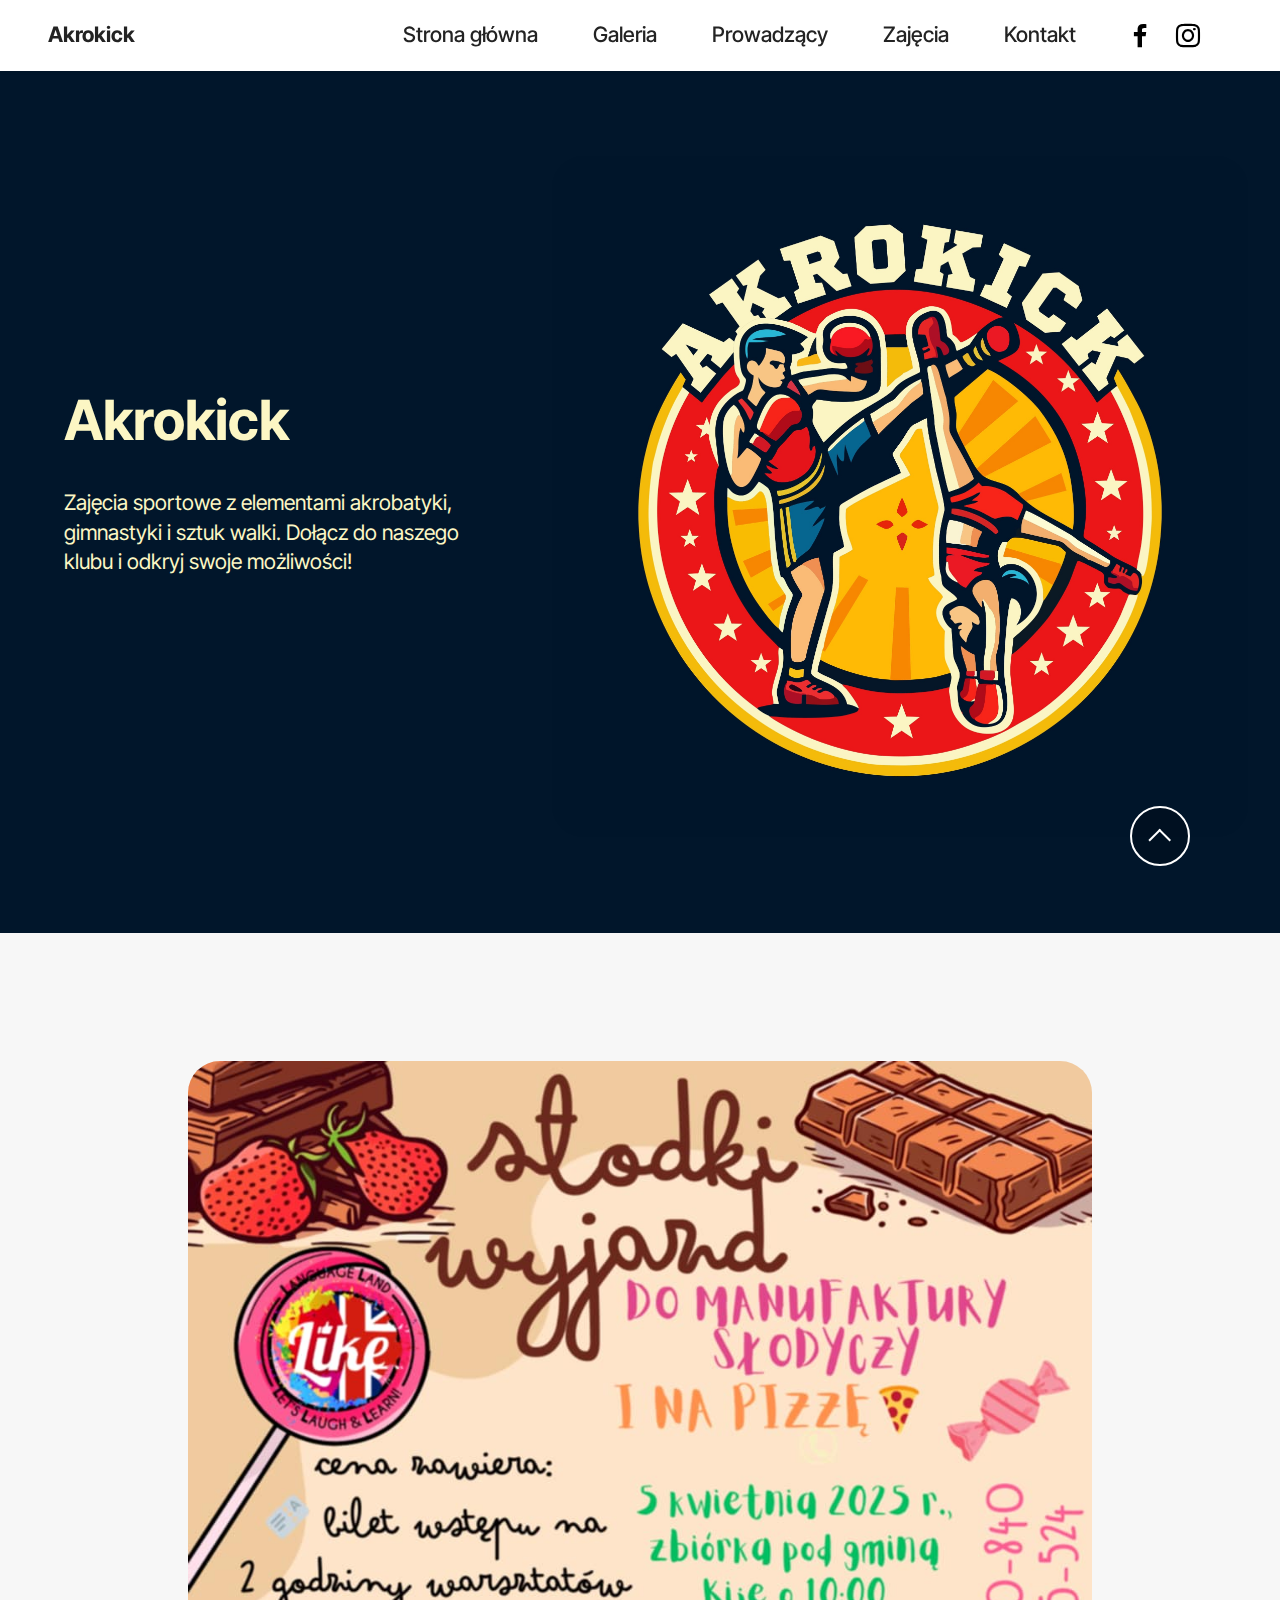
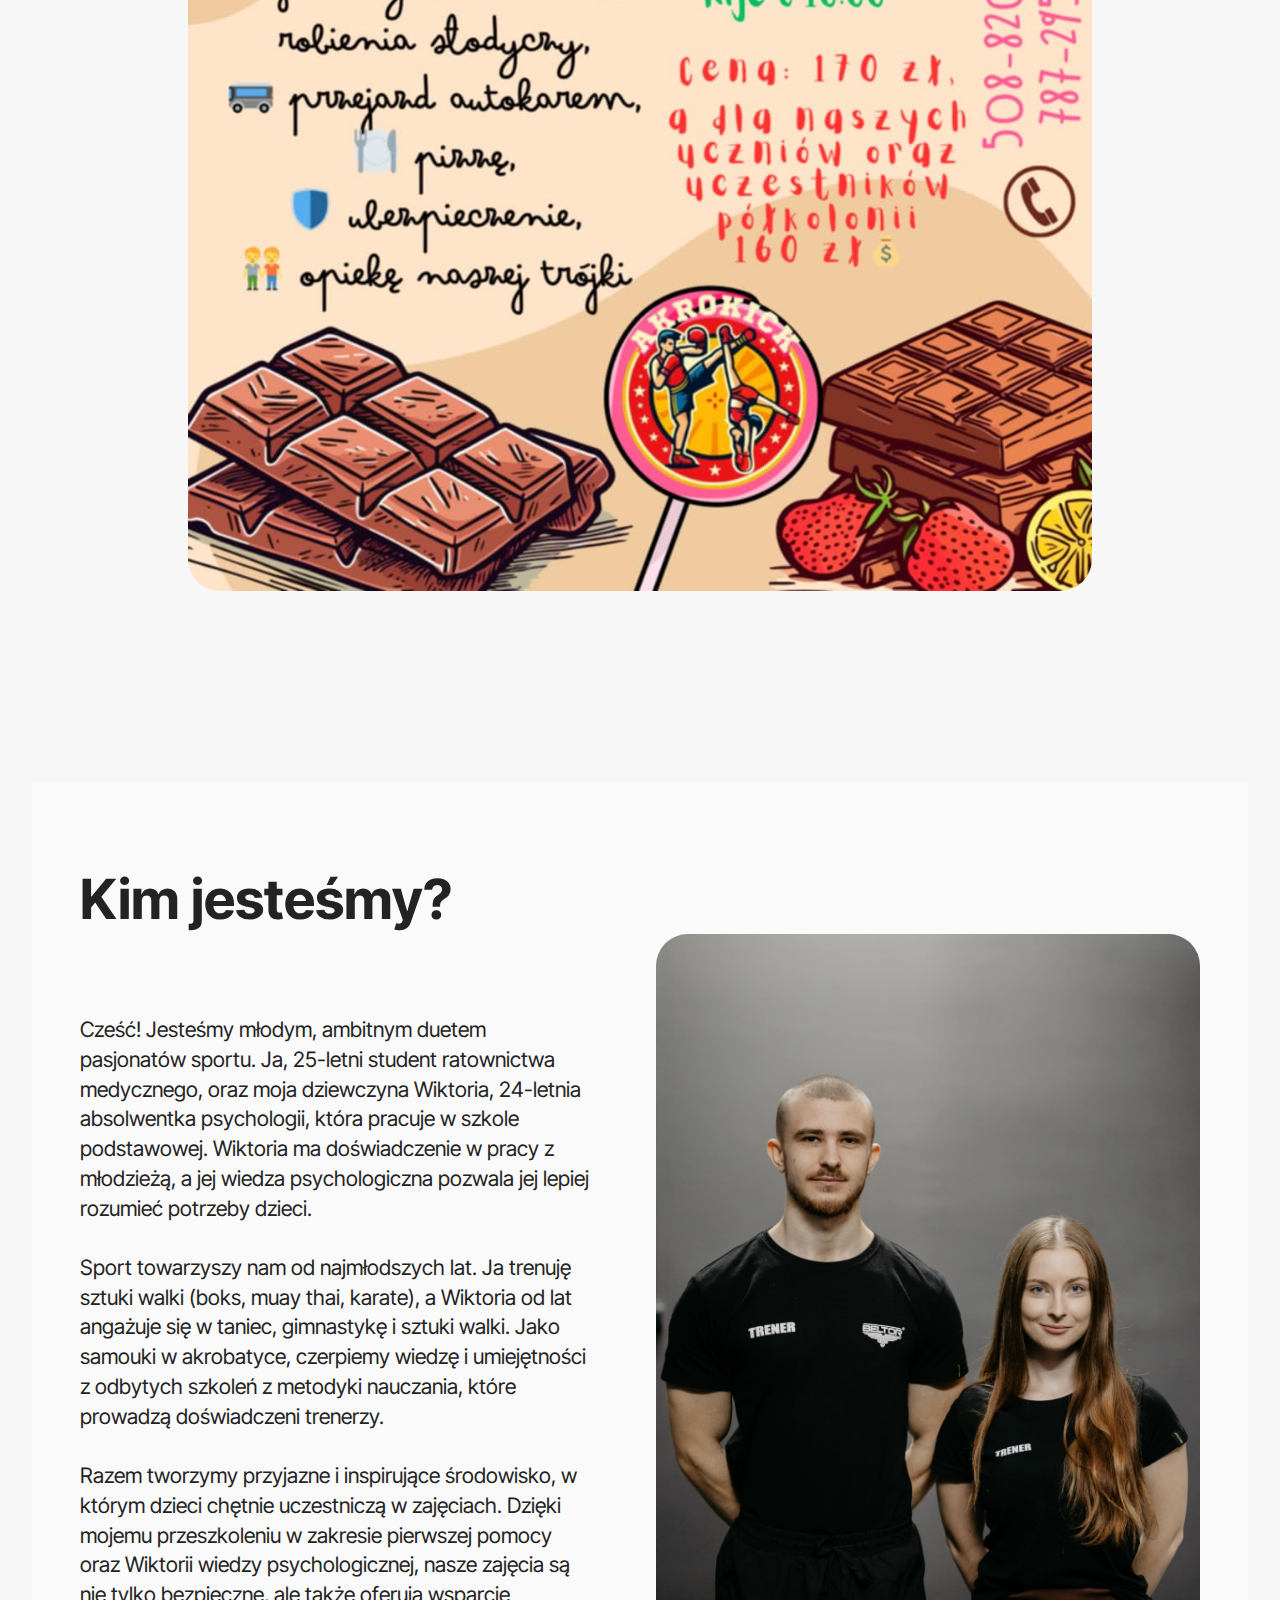
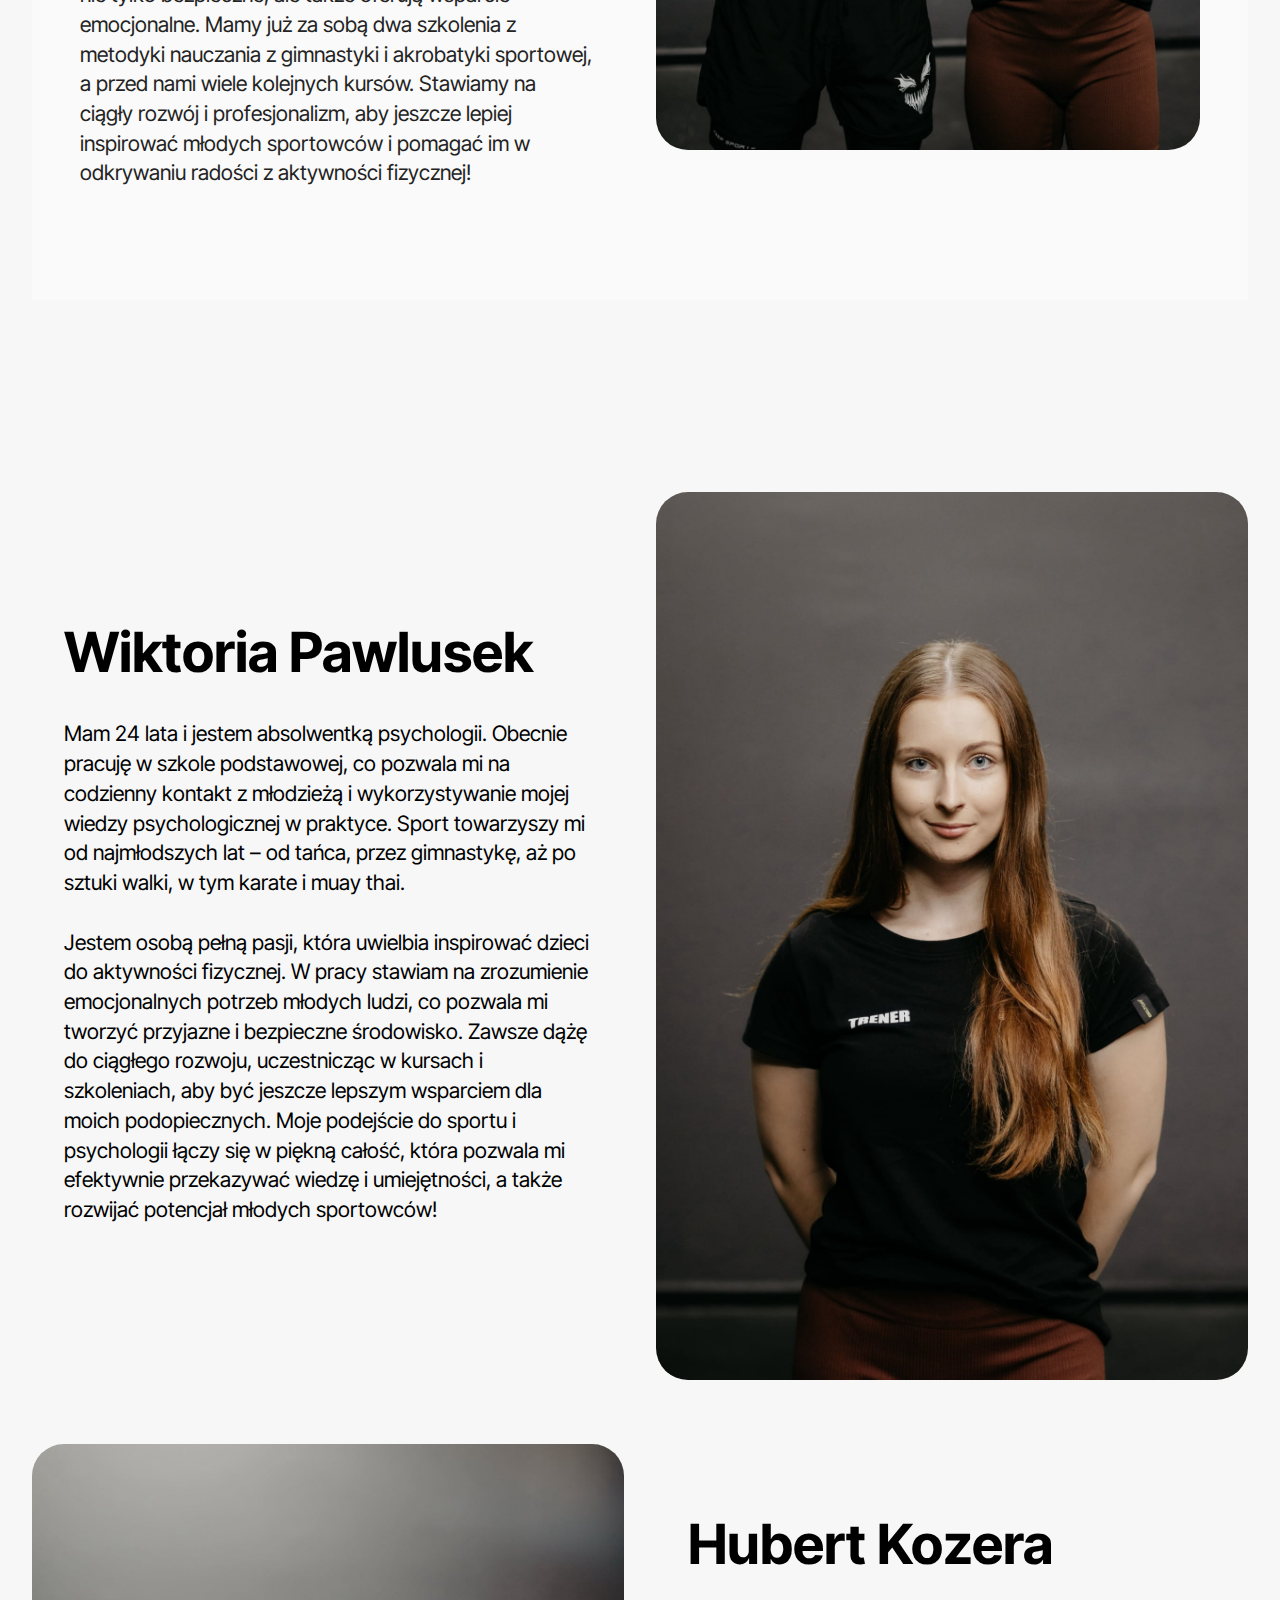
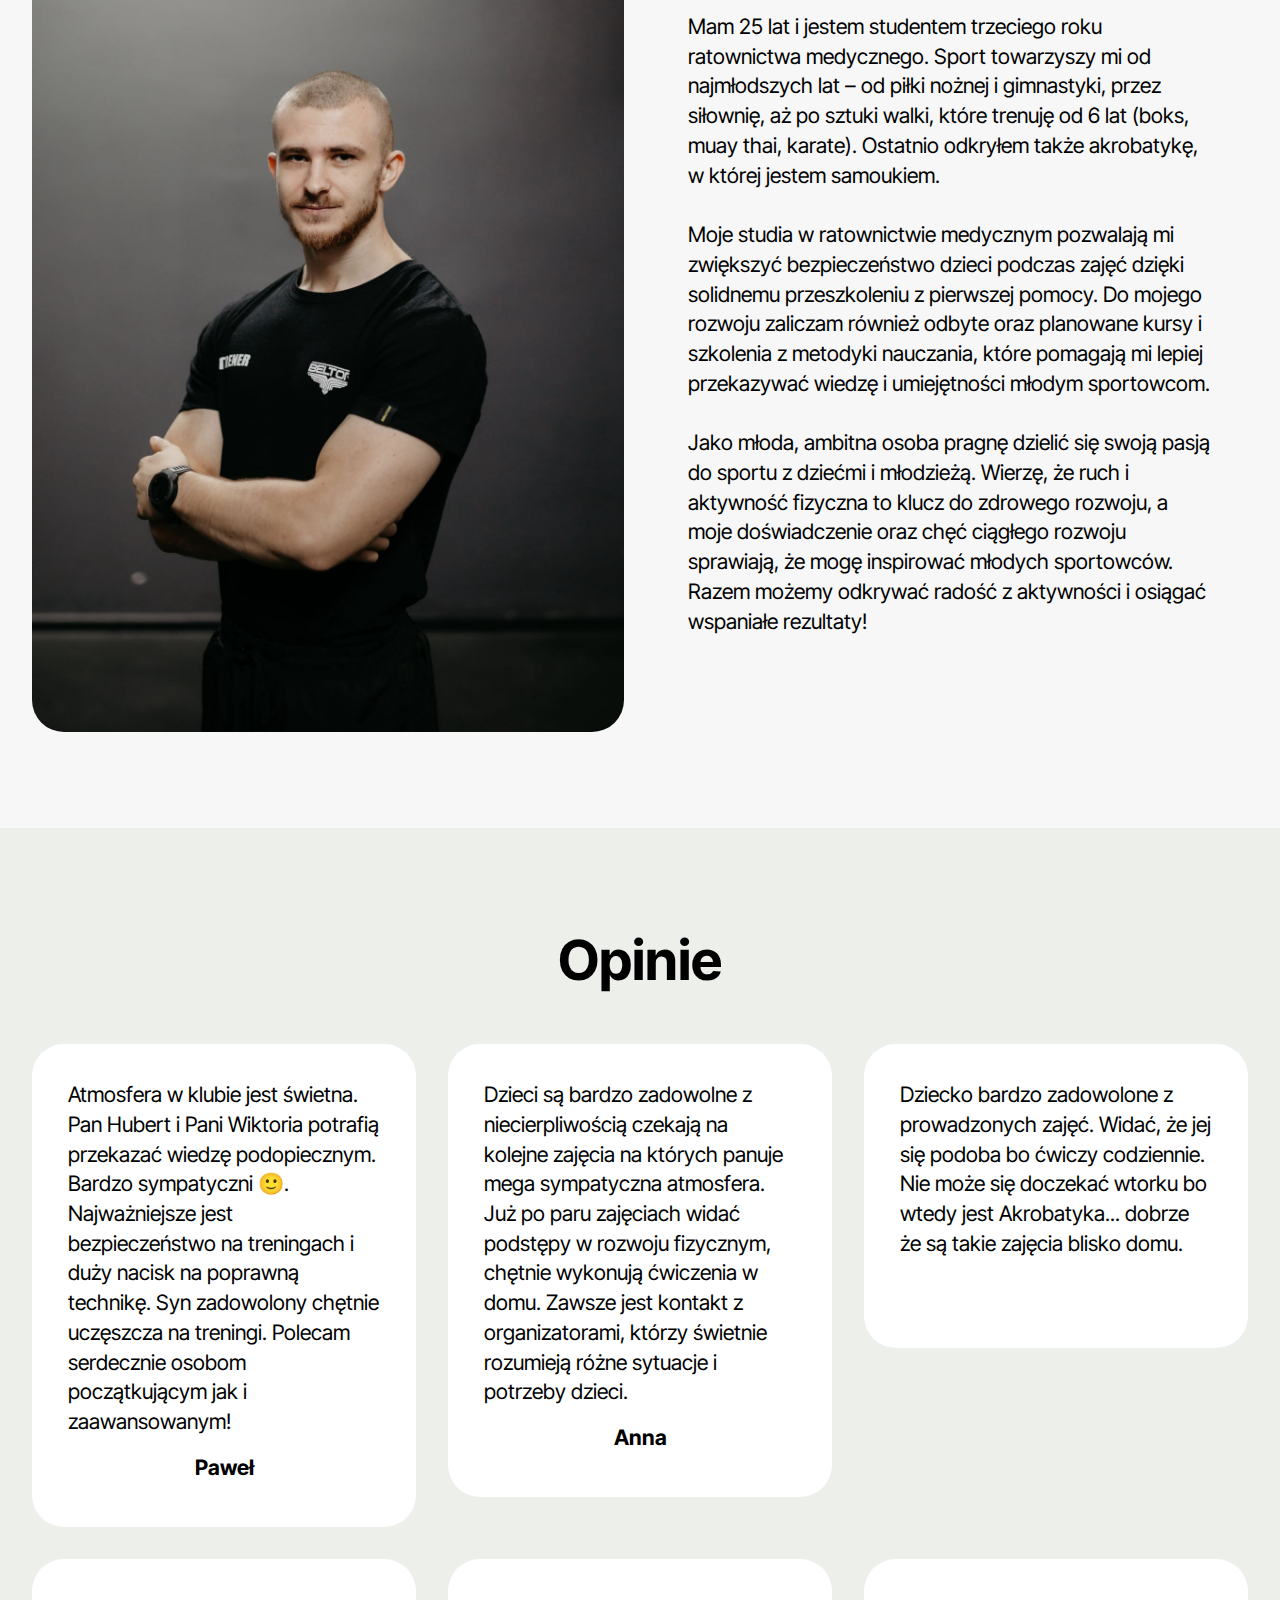
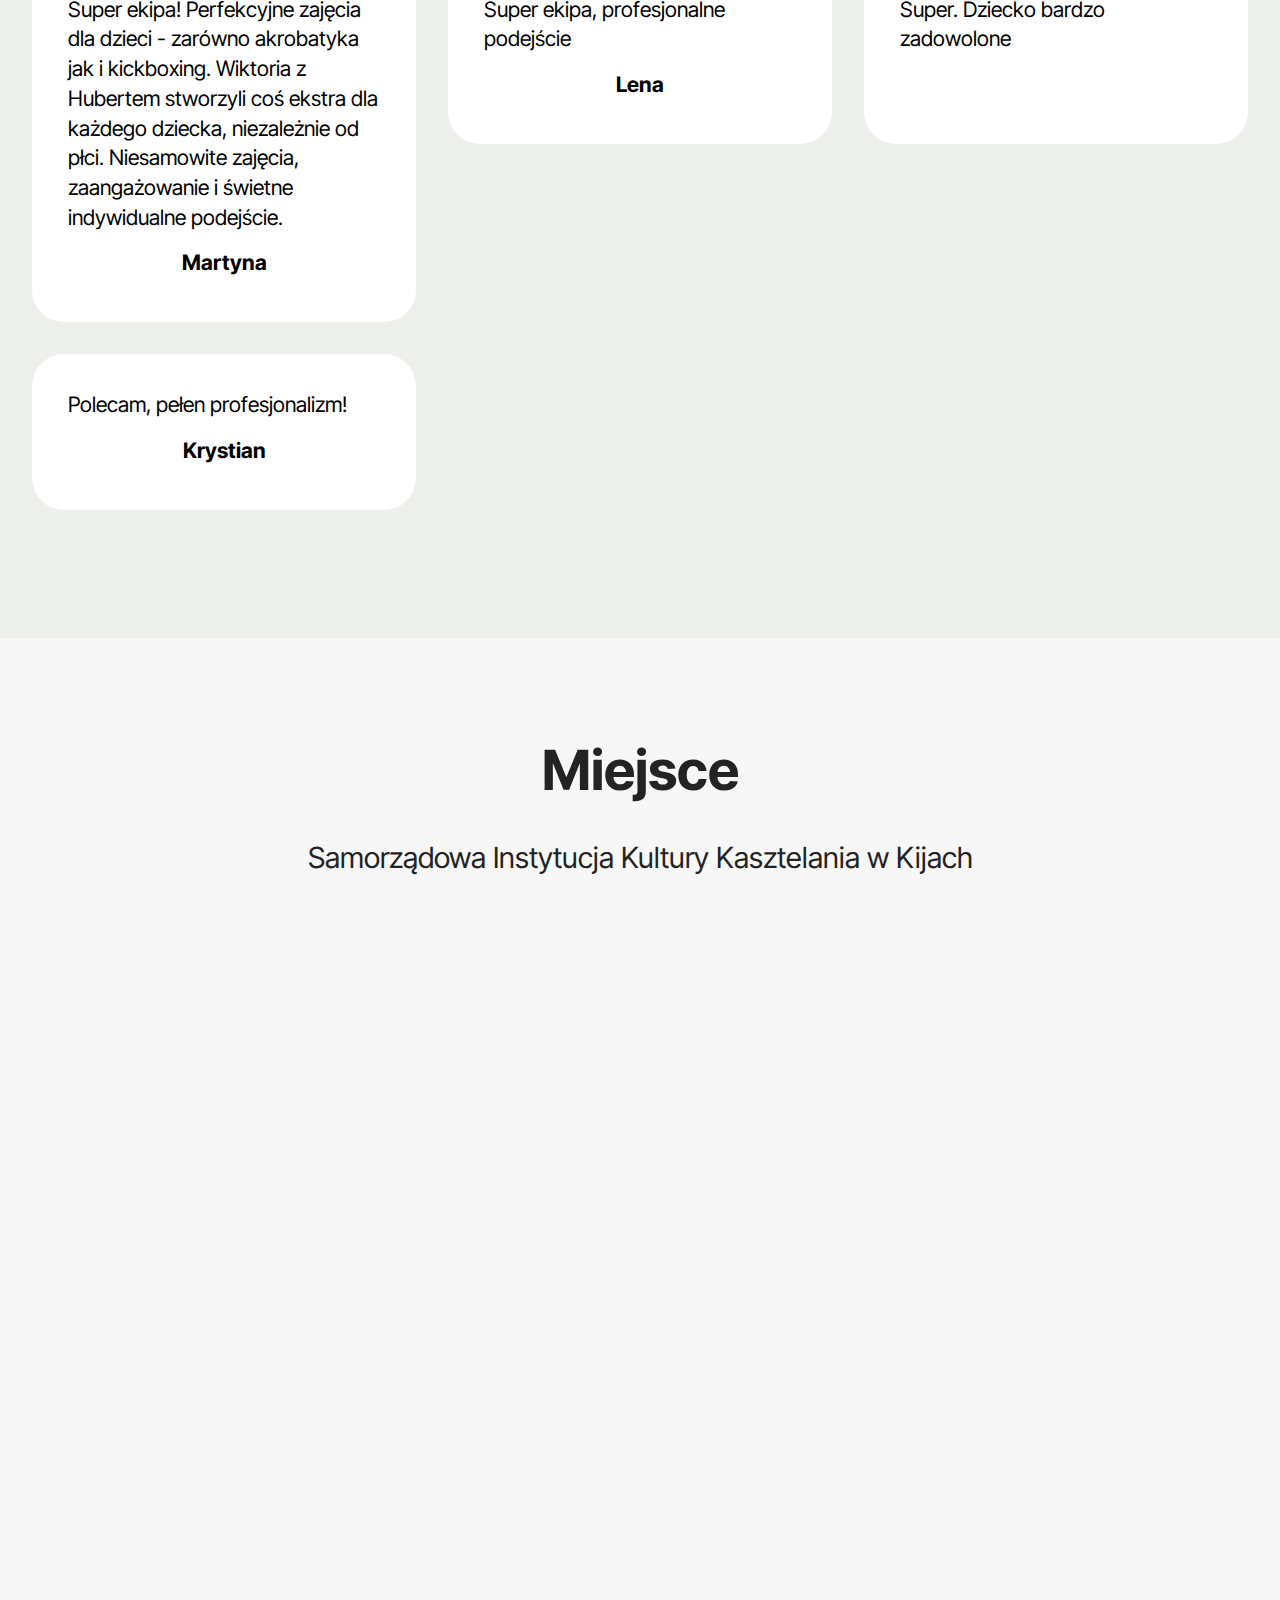
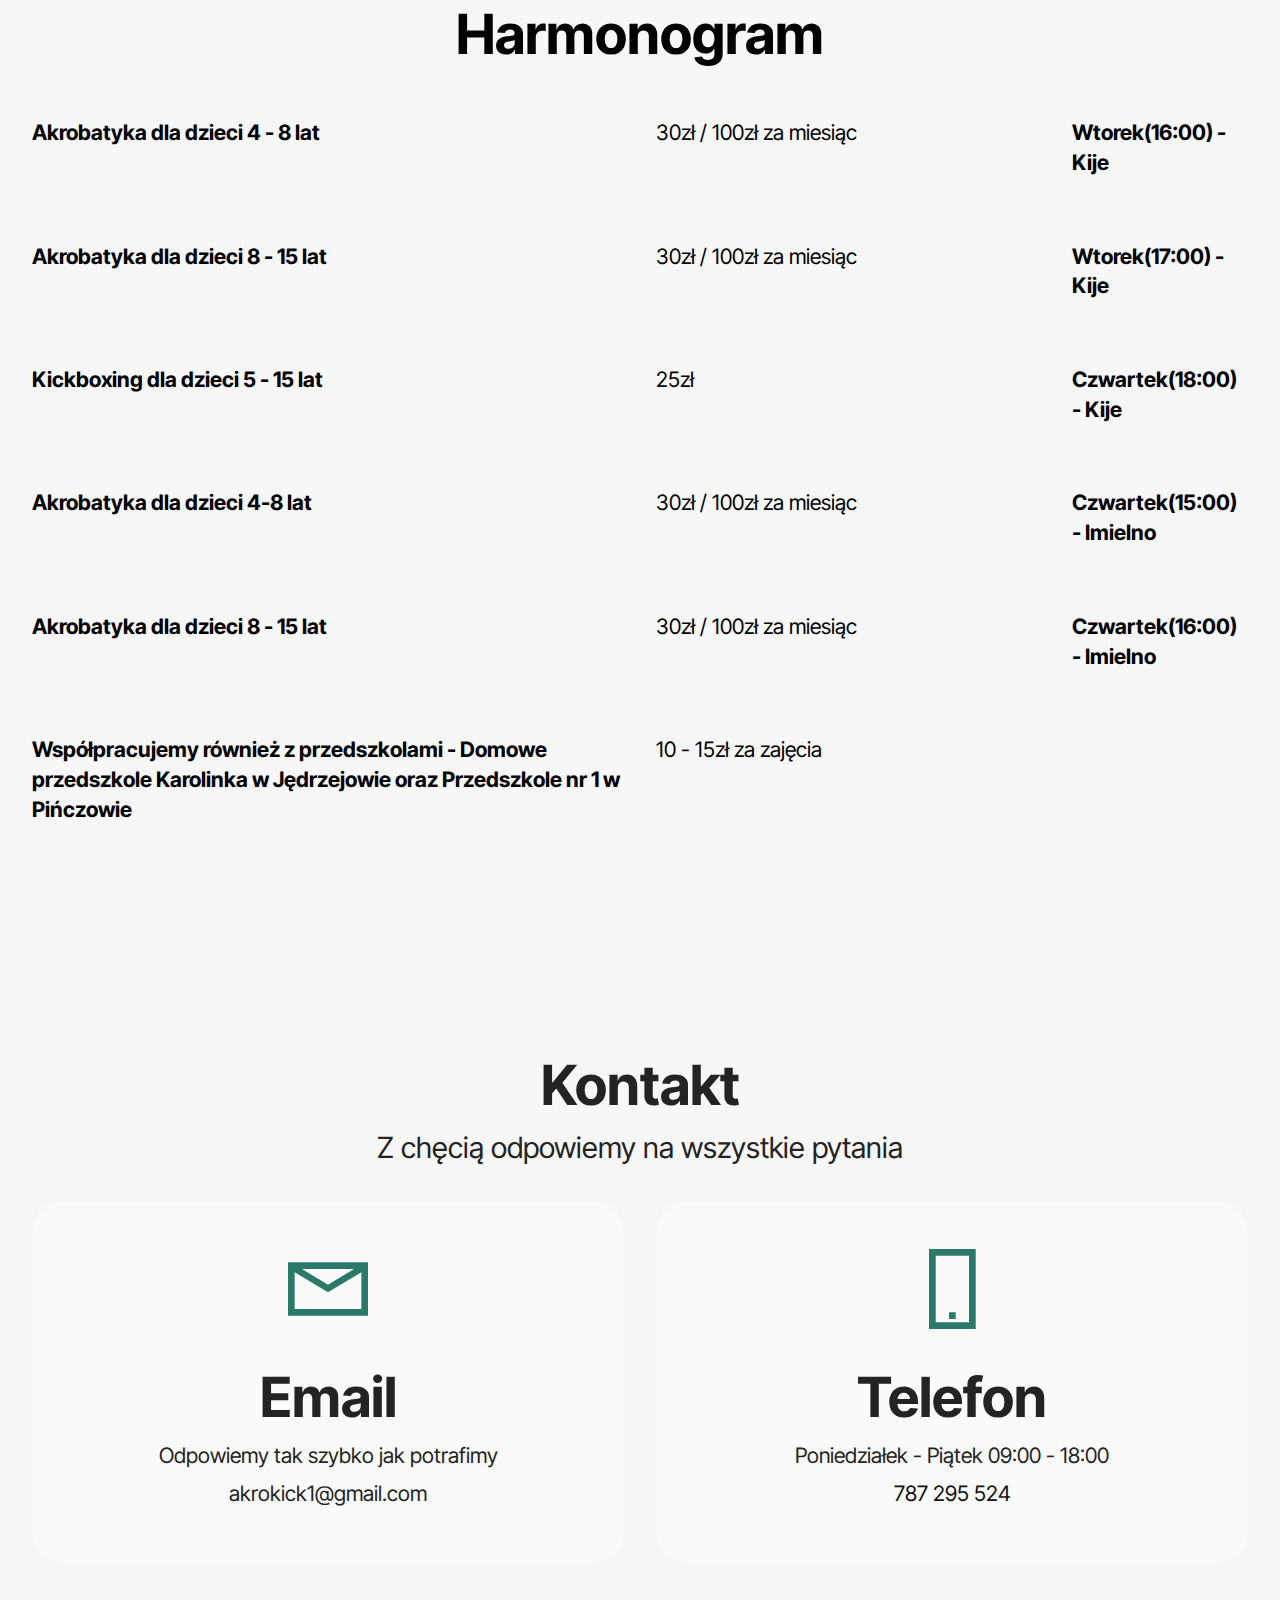
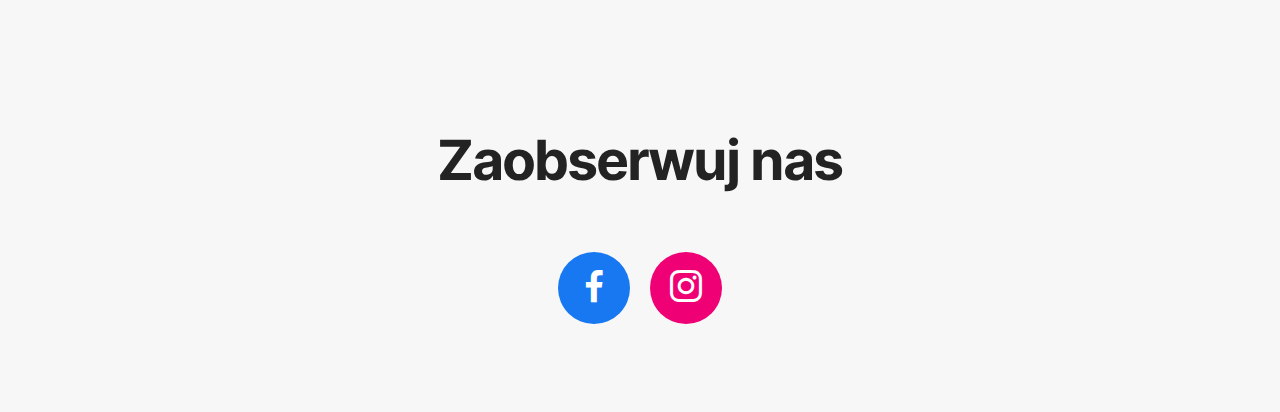
<file: index.html>
<!DOCTYPE html>
<html>
  <head>
    <meta charset="UTF-8" />
    <meta http-equiv="X-UA-Compatible" content="IE=edge" />
    <meta name="generator" content="Mobirise v5.9.18, mobirise.com" />
    <meta
      name="viewport"
      content="width=device-width, initial-scale=1, minimum-scale=1"
    />
    <link
      rel="shortcut icon"
      href="assets/images/icon-128x125.png"
      type="image/x-icon"
    />
    <meta
      name="description"
      content="Zajęcia sportowe z elementami akrobatyki, gimnastyki i kickboxingu"
    />

    <title>Akrokick</title>
    <link
      rel="stylesheet"
      href="assets/web/assets/mobirise-icons2/mobirise2.css"
    />
    <link rel="stylesheet" href="assets/bootstrap/css/bootstrap.min.css" />
    <link rel="stylesheet" href="assets/bootstrap/css/bootstrap-grid.min.css" />
    <link
      rel="stylesheet"
      href="assets/bootstrap/css/bootstrap-reboot.min.css"
    />
    <link rel="stylesheet" href="assets/animatecss/animate.css" />
    <link rel="stylesheet" href="assets/dropdown/css/style.css" />
    <link rel="stylesheet" href="assets/socicon/css/styles.css" />
    <link rel="stylesheet" href="assets/theme/css/style.css" />
    <link
      rel="preload"
      href="https://fonts.googleapis.com/css?family=Inter+Tight:100,200,300,400,500,600,700,800,900,100i,200i,300i,400i,500i,600i,700i,800i,900i&display=swap"
      as="style"
      onload="this.onload=null;this.rel='stylesheet'"
    />
    <noscript
      ><link
        rel="stylesheet"
        href="https://fonts.googleapis.com/css?family=Inter+Tight:100,200,300,400,500,600,700,800,900,100i,200i,300i,400i,500i,600i,700i,800i,900i&display=swap"
    /></noscript>
    <link
      rel="preload"
      as="style"
      href="assets/mobirise/css/mbr-additional.css?v=am0JKp"
    />
    <link
      rel="stylesheet"
      href="assets/mobirise/css/mbr-additional.css?v=am0JKp"
      type="text/css"
    />
  </head>
  <body>
    <section
      data-bs-version="5.1"
      class="menu menu2 cid-uoUXhXCdNt"
      once="menu"
      id="menu2-1m"
    >
      <nav class="navbar navbar-dropdown navbar-fixed-top navbar-expand-lg">
        <div class="container-fluid">
          <div class="navbar-brand">
            <span class="navbar-caption-wrap"
              ><a class="navbar-caption text-black text-primary display-7"
                >Akrokick</a
              ></span
            >
          </div>
          <button
            class="navbar-toggler"
            type="button"
            data-toggle="collapse"
            data-bs-toggle="collapse"
            data-target="#navbarSupportedContent"
            data-bs-target="#navbarSupportedContent"
            aria-controls="navbarNavAltMarkup"
            aria-expanded="false"
            aria-label="Toggle navigation"
          >
            <div class="hamburger">
              <span></span>
              <span></span>
              <span></span>
              <span></span>
            </div>
          </button>
          <div class="collapse navbar-collapse" id="navbarSupportedContent">
            <ul
              class="navbar-nav nav-dropdown nav-right"
              data-app-modern-menu="true"
            >
              <li class="nav-item">
                <a
                  class="nav-link link text-black text-primary display-4"
                  href="index.html"
                  >Strona główna</a
                >
              </li>
              <li class="nav-item">
                <a
                  class="nav-link link text-black text-primary display-4"
                  href="page1.html"
                  >Galeria</a
                >
              </li>
              <li class="nav-item">
                <a
                  class="nav-link link text-black text-primary display-4"
                  href="index.html#features16-1w"
                  >Prowadzący</a
                >
              </li>
              <li class="nav-item">
                <a
                  class="nav-link link text-black text-primary display-4"
                  href="index.html#timeline03-20"
                  >Zajęcia</a
                >
              </li>
              <li class="nav-item">
                <a
                  class="nav-link link text-black text-primary display-4"
                  href="index.html#contacts1-1z"
                  >Kontakt</a
                >
              </li>
            </ul>
            <div class="icons-menu">
              <a
                class="iconfont-wrapper"
                href="https://www.facebook.com/profile.php?id=61567168265481"
              >
                <span class="p-2 mbr-iconfont socicon-facebook socicon"></span>
              </a>
              <a
                class="iconfont-wrapper"
                href="https://www.instagram.com/akrokick/"
                target="_blank"
              >
                <span class="p-2 mbr-iconfont socicon-instagram socicon"></span>
              </a>
            </div>
          </div>
        </div>
      </nav>
    </section>

    <section
      data-bs-version="5.1"
      class="header1 cid-uqMpfdCDE6"
      id="header01-27"
    >
      <div class="container-fluid">
        <div class="row justify-content-center">
          <div class="col-12 col-md-12 col-lg-7 image-wrapper">
            <img
              class="w-100"
              src="assets/images/logo-2769x2711.jpg"
              alt="Mobirise Website Builder"
            />
          </div>
          <div class="col-12 col-lg col-md-12">
            <div class="text-wrapper align-left">
              <h1 class="mbr-section-title mbr-fonts-style mb-4 display-2">
                <strong>Akrokick</strong>
              </h1>
              <p class="mbr-text mbr-fonts-style mb-4 display-7">
                Zajęcia sportowe z elementami akrobatyki, gimnastyki i sztuk
                walki. Dołącz do naszego klubu i odkryj swoje możliwości!
              </p>
            </div>
          </div>
        </div>
      </div>
    </section>

    <section
      data-bs-version="5.1"
      class="image3 cid-uzY7tPKoQW"
      id="image03-2l"
    >
      <div class="container">
        <div class="row justify-content-center">
          <div class="col-12 col-lg-9">
            <h4
              class="mbr-description mbr-fonts-style mb-3 align-center display-5"
            >
            </h4>
            <p
              class="mbr-description mbr-fonts-style mb-4 align-center display-7"
            ></p>
            <div class="image-wrapper">
              <img
                class="w-100"
                src="assets/images/sweet.jpg"
                alt="Mobirise Website Builder"
              />
            </div>
          </div>
        </div>
      </div>
    </section>

    <section
      data-bs-version="5.1"
      class="features16 cid-uoV4XGV1hx"
      id="features16-1w"
    >
      <div class="container">
        <div class="content-wrapper">
          <div class="row align-items-center">
            <div class="col-12 col-lg">
              <div class="text-wrapper">
                <h6 class="card-title mbr-fonts-style display-2">
                  <strong>Kim jesteśmy?</strong><br /><strong><br /></strong>
                </h6>
                <p class="mbr-text mbr-fonts-style mb-4 display-4">
                  Cześć! Jesteśmy młodym, ambitnym duetem pasjonatów sportu. Ja,
                  25-letni student ratownictwa medycznego, oraz moja dziewczyna
                  Wiktoria, 24-letnia absolwentka psychologii, która pracuje w
                  szkole podstawowej. Wiktoria ma doświadczenie w pracy z
                  młodzieżą, a jej wiedza psychologiczna pozwala jej lepiej
                  rozumieć potrzeby dzieci.
                  <br />
                  <br />Sport towarzyszy nam od najmłodszych lat. Ja trenuję
                  sztuki walki (boks, muay thai, karate), a Wiktoria od lat
                  angażuje się w taniec, gimnastykę i sztuki walki. Jako samouki
                  w akrobatyce, czerpiemy wiedzę i umiejętności z odbytych
                  szkoleń z metodyki nauczania, które prowadzą doświadczeni
                  trenerzy.
                  <br />
                  <br />Razem tworzymy przyjazne i inspirujące środowisko, w
                  którym dzieci chętnie uczestniczą w zajęciach. Dzięki mojemu
                  przeszkoleniu w zakresie pierwszej pomocy oraz Wiktorii wiedzy
                  psychologicznej, nasze zajęcia są nie tylko bezpieczne, ale
                  także oferują wsparcie emocjonalne. Mamy już za sobą dwa
                  szkolenia z metodyki nauczania z gimnastyki i akrobatyki
                  sportowej, a przed nami wiele kolejnych kursów. Stawiamy na
                  ciągły rozwój i profesjonalizm, aby jeszcze lepiej inspirować
                  młodych sportowców i pomagać im w odkrywaniu radości z
                  aktywności fizycznej!
                </p>
              </div>
            </div>
            <div class="col-12 col-lg-6">
              <div class="image-wrapper">
                <img
                  src="assets/images/3y6a8691-1160x1740.jpg"
                  alt="Mobirise Website Builder"
                />
              </div>
            </div>
          </div>
        </div>
      </div>
    </section>

    <section
      data-bs-version="5.1"
      class="features38 cid-uqHQphtqBR"
      id="features038-21"
    >
      <div class="container">
        <div class="row justify-content-center">
          <div class="col-12 col-md-12 col-lg">
            <div class="text-wrapper align-left">
              <h1 class="mbr-section-title mbr-fonts-style mb-4 display-2">
                <strong>Wiktoria Pawlusek</strong>
              </h1>
              <p class="mbr-text align-left mbr-fonts-style mb-4 display-7">
                Mam 24 lata i jestem absolwentką psychologii. Obecnie pracuję w
                szkole podstawowej, co pozwala mi na codzienny kontakt z
                młodzieżą i wykorzystywanie mojej wiedzy psychologicznej w
                praktyce. Sport towarzyszy mi od najmłodszych lat – od tańca,
                przez gimnastykę, aż po sztuki walki, w tym karate i muay thai.
                <br />
                <br />Jestem osobą pełną pasji, która uwielbia inspirować dzieci
                do aktywności fizycznej. W pracy stawiam na zrozumienie
                emocjonalnych potrzeb młodych ludzi, co pozwala mi tworzyć
                przyjazne i bezpieczne środowisko. Zawsze dążę do ciągłego
                rozwoju, uczestnicząc w kursach i szkoleniach, aby być jeszcze
                lepszym wsparciem dla moich podopiecznych. Moje podejście do
                sportu i psychologii łączy się w piękną całość, która pozwala mi
                efektywnie przekazywać wiedzę i umiejętności, a także rozwijać
                potencjał młodych sportowców!
              </p>
            </div>
          </div>
          <div class="col-12 col-md-12 col-lg-6 image-wrapper">
            <img
              class="w-100"
              src="assets/images/3y6a8673-1-1256x1884.jpg"
              alt="Mobirise Website Builder"
            />
          </div>
        </div>
        <div class="row row-reverse justify-content-center">
          <div class="col-12 col-md-12 col-lg">
            <div class="text-wrapper align-left">
              <h1 class="mbr-section-title mbr-fonts-style mb-4 display-2">
                <strong>Hubert Kozera</strong>
              </h1>
              <p class="mbr-text align-left mbr-fonts-style mb-4 display-7">
                Mam 25 lat i jestem studentem trzeciego roku ratownictwa
                medycznego. Sport towarzyszy mi od najmłodszych lat – od piłki
                nożnej i gimnastyki, przez siłownię, aż po sztuki walki, które
                trenuję od 6 lat (boks, muay thai, karate). Ostatnio odkryłem
                także akrobatykę, w której jestem samoukiem.
                <br />
                <br />Moje studia w ratownictwie medycznym pozwalają mi
                zwiększyć bezpieczeństwo dzieci podczas zajęć dzięki solidnemu
                przeszkoleniu z pierwszej pomocy. Do mojego rozwoju zaliczam
                również odbyte oraz planowane kursy i szkolenia z metodyki
                nauczania, które pomagają mi lepiej przekazywać wiedzę i
                umiejętności młodym sportowcom.
                <br />
                <br />Jako młoda, ambitna osoba pragnę dzielić się swoją pasją
                do sportu z dziećmi i młodzieżą. Wierzę, że ruch i aktywność
                fizyczna to klucz do zdrowego rozwoju, a moje doświadczenie oraz
                chęć ciągłego rozwoju sprawiają, że mogę inspirować młodych
                sportowców. Razem możemy odkrywać radość z aktywności i osiągać
                wspaniałe rezultaty!
              </p>
            </div>
          </div>
          <div class="col-12 col-md-12 col-lg-6 image-wrapper">
            <img
              class="w-100"
              src="assets/images/3y6a8712-1-1256x1884.jpg"
              alt="Mobirise Website Builder"
            />
          </div>
        </div>
      </div>
    </section>

    <section
      data-bs-version="5.1"
      class="people04 cid-uu2jkqGjcm"
      id="people04-2g"
    >
      <div class="container">
        <div class="row mb-5 justify-content-center">
          <div class="col-12 mb-0 content-head">
            <h3
              class="mbr-section-title mbr-fonts-style align-center mb-0 display-2"
            >
              <strong>Opinie</strong>
            </h3>
          </div>
        </div>
        <div class="row mbr-masonry" data-masonry='{"percentPosition": true }'>
          <div
            class="item features-without-image col-12 col-md-6 col-lg-4 active"
          >
            <div class="item-wrapper">
              <div class="card-box align-left">
                <p class="card-text mbr-fonts-style display-7">
                  Atmosfera w klubie jest świetna. Pan Hubert i Pani Wiktoria
                  potrafią przekazać wiedzę podopiecznym. Bardzo sympatyczni 🙂.
                  Najważniejsze jest bezpieczeństwo na treningach i duży nacisk
                  na poprawną technikę. Syn zadowolony chętnie uczęszcza na
                  treningi. Polecam serdecznie osobom początkującym jak i
                  zaawansowanym!<br />
                </p>

                <h5 class="card-title mbr-fonts-style display-7">
                  <strong>Paweł</strong>
                </h5>
              </div>
            </div>
          </div>
          <div class="item features-without-image col-12 col-md-6 col-lg-4">
            <div class="item-wrapper">
              <div class="card-box align-left">
                <p class="card-text mbr-fonts-style display-7">
                  Dzieci są bardzo zadowolne z niecierpliwością czekają na
                  kolejne zajęcia na których panuje mega sympatyczna atmosfera.
                  Już po paru zajęciach widać podstępy w rozwoju fizycznym,
                  chętnie wykonują ćwiczenia w domu. Zawsze jest kontakt z
                  organizatorami, którzy świetnie rozumieją różne sytuacje i
                  potrzeby dzieci.&nbsp;<br />
                </p>

                <h5 class="card-title mbr-fonts-style display-7">
                  <strong>Anna</strong>
                </h5>
              </div>
            </div>
          </div>
          <div class="item features-without-image col-12 col-md-6 col-lg-4">
            <div class="item-wrapper">
              <div class="card-box align-left">
                <p class="card-text mbr-fonts-style display-7">
                  Dziecko bardzo zadowolone z prowadzonych zajęć. Widać, że jej
                  się podoba bo ćwiczy codziennie. Nie może się doczekać wtorku
                  bo wtedy jest Akrobatyka... dobrze że są takie zajęcia blisko
                  domu.
                </p>

                <h5 class="card-title mbr-fonts-style display-7">&nbsp;</h5>
              </div>
            </div>
          </div>
          <div class="item features-without-image col-12 col-md-6 col-lg-4">
            <div class="item-wrapper">
              <div class="card-box align-left">
                <p class="card-text mbr-fonts-style display-7">
                  Super ekipa! Perfekcyjne zajęcia dla dzieci - zarówno
                  akrobatyka jak i kickboxing. Wiktoria z Hubertem stworzyli coś
                  ekstra dla każdego dziecka, niezależnie od płci. Niesamowite
                  zajęcia, zaangażowanie i świetne indywidualne podejście.
                </p>

                <h5 class="card-title mbr-fonts-style display-7">
                  <strong>Martyna</strong>
                </h5>
              </div>
            </div>
          </div>
          <div class="item features-without-image col-12 col-md-6 col-lg-4">
            <div class="item-wrapper">
              <div class="card-box align-left">
                <p class="card-text mbr-fonts-style display-7">
                  Super ekipa, profesjonalne podejście
                </p>

                <h5 class="card-title mbr-fonts-style display-7">
                  <strong>Lena</strong>
                </h5>
              </div>
            </div>
          </div>
          <div class="item features-without-image col-12 col-md-6 col-lg-4">
            <div class="item-wrapper">
              <div class="card-box align-left">
                <p class="card-text mbr-fonts-style display-7">
                  Super. Dziecko bardzo zadowolone
                </p>

                <h5 class="card-title mbr-fonts-style display-7">&nbsp;</h5>
              </div>
            </div>
          </div>
          <div class="item features-without-image col-12 col-md-6 col-lg-4">
            <div class="item-wrapper">
              <div class="card-box align-left">
                <p class="card-text mbr-fonts-style display-7">
                  Polecam, pełen profesjonalizm!
                </p>

                <h5 class="card-title mbr-fonts-style display-7">
                  <strong>Krystian</strong>
                </h5>
              </div>
            </div>
          </div>
        </div>
      </div>
    </section>

    <section data-bs-version="5.1" class="map1 cid-uqHUVTZDs8" id="map01-26">
      <div class="container">
        <div class="row justify-content-center">
          <div class="col-12 content-head">
            <div class="mbr-section-head mb-5">
              <h3
                class="mbr-section-title mbr-fonts-style align-center mb-0 display-2"
              >
                <strong>Miejsce</strong>
              </h3>
              <h4
                class="mbr-section-subtitle mbr-fonts-style align-center mb-0 mt-4 display-5"
              >
                Samorządowa Instytucja Kultury Kasztelania w Kijach
              </h4>
            </div>
          </div>
        </div>
        <div class="google-map">
          <iframe
            frameborder="0"
            style="border: 0"
            src="https://www.google.com/maps/d/u/0/embed?mid=1Sb072vy6IWpYgP-u0eLSG1VURcVgexg&amp;ehbc=2E312F&amp;noprof=1"
            allowfullscreen=""
          ></iframe>
        </div>
      </div>
    </section>

    <section
      data-bs-version="5.1"
      class="timeline03 cid-uoVfOKU8xl"
      id="timeline03-20"
    >
      <div class="container-fluid">
        <div class="row justify-content-center">
          <div class="col-12 mb-5 content-head">
            <h3
              class="mbr-section-title mbr-fonts-style align-center mb-0 display-2"
            >
              <strong>Harmonogram</strong>
            </h3>
          </div>
        </div>

        <div
          class="row justify-content-center item features-without-image mb-5 active"
        >
          <div class="col-12 col-lg-2">
            <h5 class="mbr-card-title mbr-fonts-style mt-0 mb-3 display-7">
              <strong>Wtorek(16:00) - Kije</strong>
            </h5>
          </div>
          <div class="col-12 col-lg">
            <h6 class="mbr-card-subtitle mbr-fonts-style mt-0 mb-3 display-7">
              30zł / 100zł za miesiąc
            </h6>
          </div>
          <div class="col-md-12 col-lg-6 item-wrapper">
            <p class="mbr-text mbr-fonts-style mt-0 mb-0 display-7">
              <strong>Akrobatyka dla dzieci 4 - 8 lat</strong>
            </p>
          </div>
        </div>
        <div
          class="row justify-content-center item features-without-image mb-5"
        >
          <div class="col-12 col-lg-2">
            <h5 class="mbr-card-title mbr-fonts-style mt-0 mb-3 display-7">
              <strong>Wtorek(17:00) - Kije</strong>
            </h5>
          </div>
          <div class="col-12 col-lg">
            <h6 class="mbr-card-subtitle mbr-fonts-style mt-0 mb-3 display-7">
              30zł / 100zł za miesiąc
            </h6>
          </div>
          <div class="col-md-12 col-lg-6 item-wrapper">
            <p class="mbr-text mbr-fonts-style mt-0 mb-0 display-7">
              <strong>Akrobatyka dla dzieci 8 - 15 lat</strong>
            </p>
          </div>
        </div>
        <div
          class="row justify-content-center item features-without-image mb-5"
        >
          <div class="col-12 col-lg-2">
            <h5 class="mbr-card-title mbr-fonts-style mt-0 mb-3 display-7">
              <strong>Czwartek(18:00) - Kije</strong>
            </h5>
          </div>
          <div class="col-12 col-lg">
            <h6 class="mbr-card-subtitle mbr-fonts-style mt-0 mb-3 display-7">
              25zł
            </h6>
          </div>
          <div class="col-md-12 col-lg-6 item-wrapper">
            <p class="mbr-text mbr-fonts-style mt-0 mb-0 display-7">
              <strong>Kickboxing dla dzieci 5 - 15 lat</strong>
            </p>
          </div>
        </div>
        <div
          class="row justify-content-center item features-without-image mb-5"
        >
          <div class="col-12 col-lg-2">
            <h5 class="mbr-card-title mbr-fonts-style mt-0 mb-3 display-7">
              <strong>Czwartek(15:00) - Imielno</strong>
            </h5>
          </div>
          <div class="col-12 col-lg">
            <h6 class="mbr-card-subtitle mbr-fonts-style mt-0 mb-3 display-7">
              30zł / 100zł za miesiąc
            </h6>
          </div>
          <div class="col-md-12 col-lg-6 item-wrapper">
            <p class="mbr-text mbr-fonts-style mt-0 mb-0 display-7">
              <strong>Akrobatyka dla dzieci 4-8 lat</strong>
            </p>
          </div>
        </div>
        <div
          class="row justify-content-center item features-without-image mb-5"
        >
          <div class="col-12 col-lg-2">
            <h5 class="mbr-card-title mbr-fonts-style mt-0 mb-3 display-7">
              <strong>Czwartek(16:00) - Imielno</strong>
            </h5>
          </div>
          <div class="col-12 col-lg">
            <h6 class="mbr-card-subtitle mbr-fonts-style mt-0 mb-3 display-7">
              30zł / 100zł za miesiąc
            </h6>
          </div>
          <div class="col-md-12 col-lg-6 item-wrapper">
            <p class="mbr-text mbr-fonts-style mt-0 mb-0 display-7">
              <strong>Akrobatyka dla dzieci 8 - 15 lat</strong>
            </p>
          </div>
        </div>
        <div
          class="row justify-content-center item features-without-image mb-5"
        >
          <div class="col-12 col-lg-2">
            <h5 class="mbr-card-title mbr-fonts-style mt-0 mb-3 display-7"></h5>
          </div>
          <div class="col-12 col-lg">
            <h6 class="mbr-card-subtitle mbr-fonts-style mt-0 mb-3 display-7">
              10 - 15zł za zajęcia
            </h6>
          </div>
          <div class="col-md-12 col-lg-6 item-wrapper">
            <p class="mbr-text mbr-fonts-style mt-0 mb-0 display-7">
              <strong
                >Współpracujemy również z przedszkolami - Domowe przedszkole
                Karolinka w Jędrzejowie oraz Przedszkole nr 1 w
                Pińczowie&nbsp;</strong
              >
            </p>
          </div>
        </div>
      </div>
    </section>

    <section
      data-bs-version="5.1"
      class="contacts1 cid-uoV9TPMudJ"
      id="contacts1-1z"
    >
      <div class="container">
        <div class="mbr-section-head">
          <h3
            class="mbr-section-title mbr-fonts-style align-center mb-0 display-2"
          >
            <strong>Kontakt</strong>
          </h3>
          <h4
            class="mbr-section-subtitle mbr-fonts-style align-center mb-0 mt-2 display-5"
          >
            Z chęcią odpowiemy na wszystkie pytania
          </h4>
        </div>
        <div class="row justify-content-center mt-4">
          <div class="card col-12 col-lg-6">
            <div class="card-wrapper">
              <div class="card-box align-center">
                <div class="image-wrapper">
                  <span class="mbr-iconfont mobi-mbri-letter mobi-mbri"></span>
                </div>
                <h4 class="card-title mbr-fonts-style mb-2 display-2">
                  <strong>Email</strong>
                </h4>
                <p class="mbr-text mbr-fonts-style mb-2 display-4">
                  Odpowiemy tak szybko jak potrafimy
                </p>
                <h5 class="link mbr-fonts-style display-7">
                  akrokick1@gmail.com
                </h5>
              </div>
            </div>
          </div>
          <div class="card col-12 col-lg-6">
            <div class="card-wrapper">
              <div class="card-box align-center">
                <div class="image-wrapper">
                  <span
                    class="mbr-iconfont mobi-mbri-mobile-2 mobi-mbri"
                  ></span>
                </div>
                <h4
                  class="card-title mbr-fonts-style align-center mb-2 display-2"
                >
                  <strong>Telefon</strong>
                </h4>
                <p class="mbr-text mbr-fonts-style mb-2 display-4">
                  Poniedziałek - Piątek 09:00 - 18:00
                </p>
                <h5 class="link mbr-black mbr-fonts-style display-7">
                  787 295 524
                </h5>
              </div>
            </div>
          </div>
        </div>
      </div>
    </section>

    <section
      data-bs-version="5.1"
      class="social4 cid-uu2hO9akZf"
      id="social04-2e"
    >
      <div class="container">
        <div class="media-container-row">
          <div class="col-12">
            <h3
              class="mbr-section-title align-center mb-5 mbr-fonts-style display-2"
            >
              <strong>Zaobserwuj nas</strong>
            </h3>
            <div class="social-list align-center">
              <a
                class="iconfont-wrapper bg-facebook m-2"
                target="_blank"
                href="https://www.facebook.com/profile.php?id=61567168265481"
              >
                <span class="socicon-facebook socicon"></span>
              </a>

              <a
                class="iconfont-wrapper bg-instagram m-2"
                href="https://www.instagram.com/akrokick/"
                target="_blank"
              >
                <span class="socicon-instagram socicon"></span>
              </a>
            </div>
          </div>
        </div>
      </div>
    </section>

    <div id="scrollToTop" class="scrollToTop mbr-arrow-up">
      <a style="text-align: center"
        ><i
          class="mbr-arrow-up-icon mbr-arrow-up-icon-cm cm-icon cm-icon-smallarrow-up"
        ></i
      ></a>
    </div>
    <input name="animation" type="hidden" />
  </body>
</html>
</file>
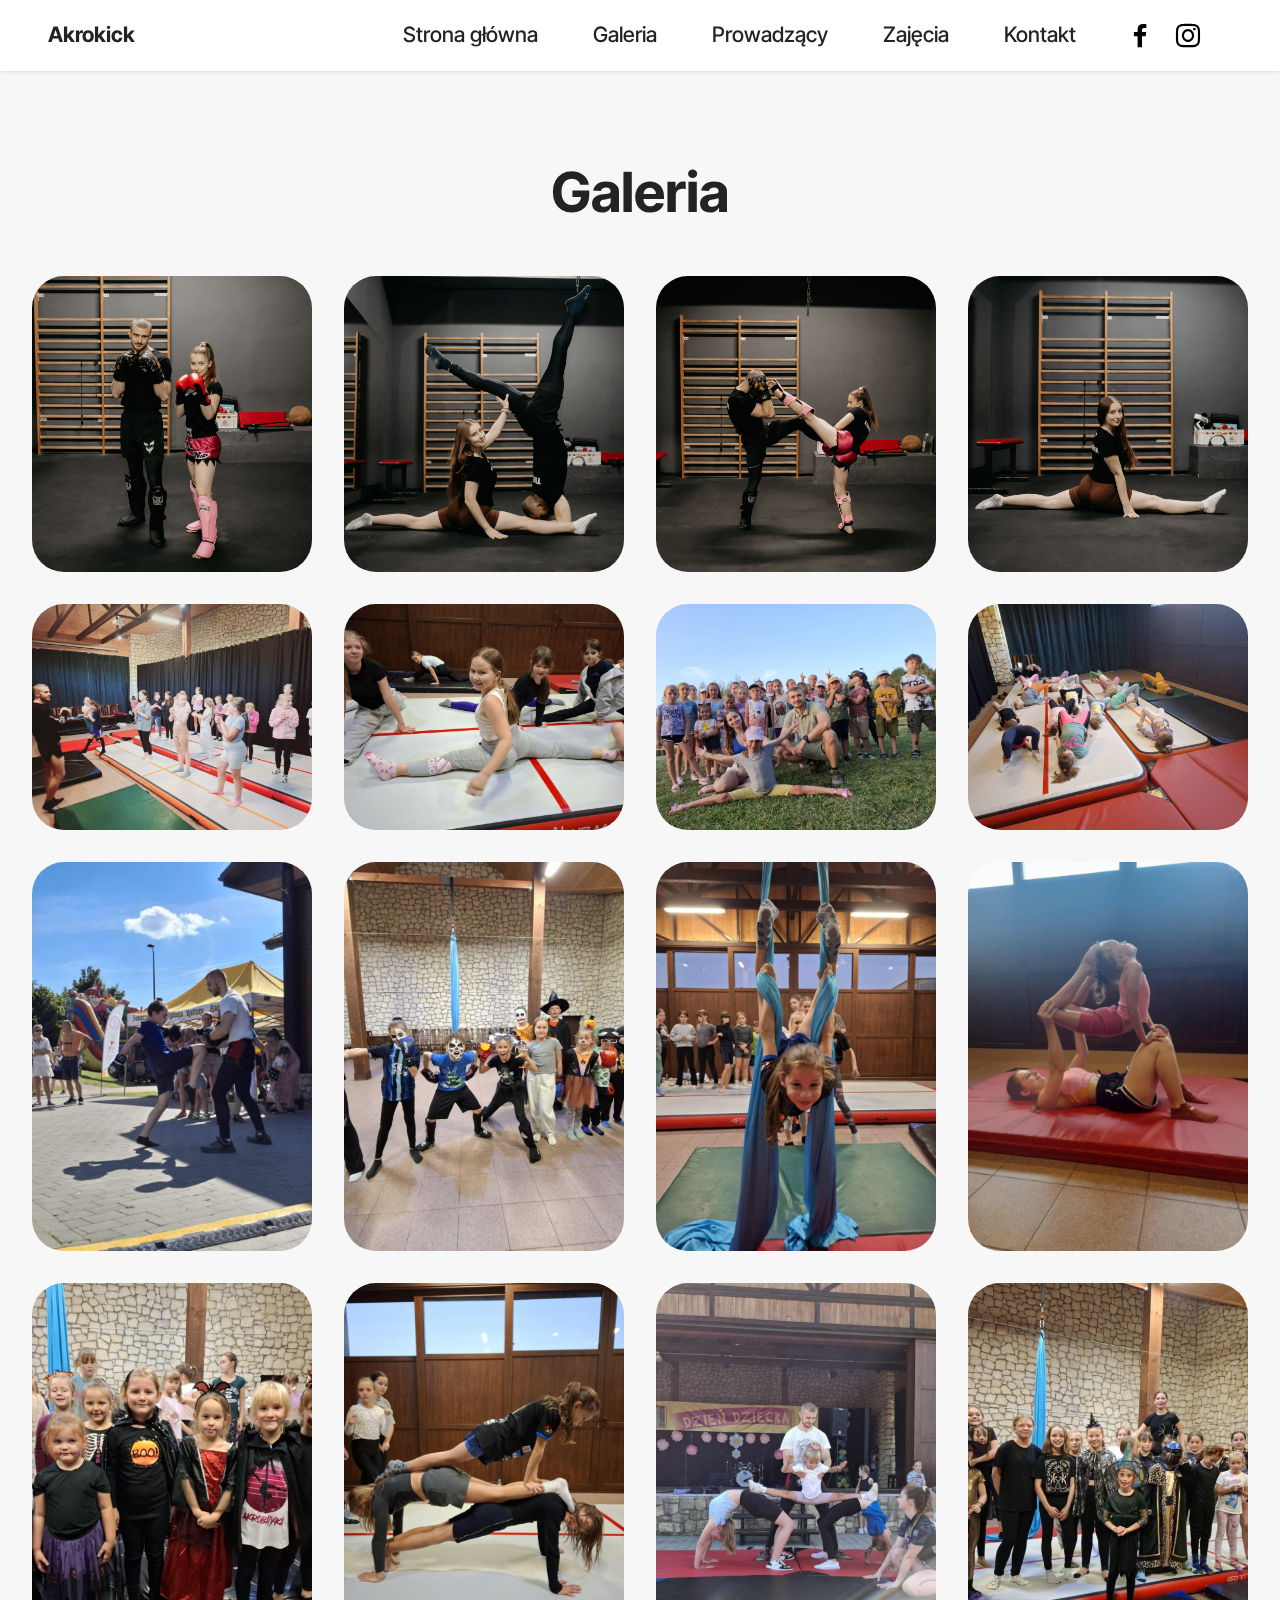
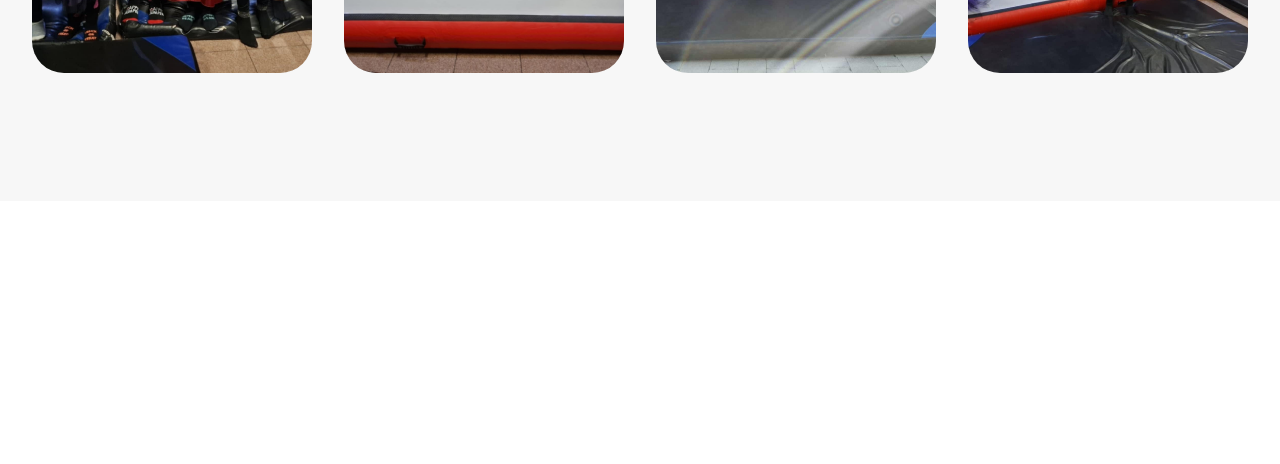
<file: galeria.html>
<!DOCTYPE html>
<html  >
<head>
  <!-- Site made with Mobirise Website Builder v5.9.18, https://mobirise.com -->
  <meta charset="UTF-8">
  <meta http-equiv="X-UA-Compatible" content="IE=edge">
  <meta name="generator" content="Mobirise v5.9.18, mobirise.com">
  <meta name="viewport" content="width=device-width, initial-scale=1, minimum-scale=1">
  <link rel="shortcut icon" href="assets/images/icon-128x125.png" type="image/x-icon">
  <meta name="description" content="">
  
  
  <title>Galeria</title>
  <link rel="stylesheet" href="assets/web/assets/mobirise-icons2/mobirise2.css">
  <link rel="stylesheet" href="assets/bootstrap/css/bootstrap.min.css">
  <link rel="stylesheet" href="assets/bootstrap/css/bootstrap-grid.min.css">
  <link rel="stylesheet" href="assets/bootstrap/css/bootstrap-reboot.min.css">
  <link rel="stylesheet" href="assets/animatecss/animate.css">
  <link rel="stylesheet" href="assets/dropdown/css/style.css">
  <link rel="stylesheet" href="assets/socicon/css/styles.css">
  <link rel="stylesheet" href="assets/theme/css/style.css">
  <link rel="preload" href="https://fonts.googleapis.com/css?family=Inter+Tight:100,200,300,400,500,600,700,800,900,100i,200i,300i,400i,500i,600i,700i,800i,900i&display=swap" as="style" onload="this.onload=null;this.rel='stylesheet'">
  <noscript><link rel="stylesheet" href="https://fonts.googleapis.com/css?family=Inter+Tight:100,200,300,400,500,600,700,800,900,100i,200i,300i,400i,500i,600i,700i,800i,900i&display=swap"></noscript>
  <link rel="preload" as="style" href="assets/mobirise/css/mbr-additional.css?v=ABA9Wp"><link rel="stylesheet" href="assets/mobirise/css/mbr-additional.css?v=ABA9Wp" type="text/css">

  
  
  
</head>
<body>
  
  <section data-bs-version="5.1" class="menu menu2 cid-uoUXhXCdNt" once="menu" id="menu2-2h">
    
    <nav class="navbar navbar-dropdown navbar-fixed-top navbar-expand-lg">
        <div class="container-fluid">
            <div class="navbar-brand">
                
                <span class="navbar-caption-wrap"><a class="navbar-caption text-black text-primary display-7">Akrokick</a></span>
            </div>
            <button class="navbar-toggler" type="button" data-toggle="collapse" data-bs-toggle="collapse" data-target="#navbarSupportedContent" data-bs-target="#navbarSupportedContent" aria-controls="navbarNavAltMarkup" aria-expanded="false" aria-label="Toggle navigation">
                <div class="hamburger">
                    <span></span>
                    <span></span>
                    <span></span>
                    <span></span>
                </div>
            </button>
            <div class="collapse navbar-collapse" id="navbarSupportedContent">
                <ul class="navbar-nav nav-dropdown nav-right" data-app-modern-menu="true"><li class="nav-item"><a class="nav-link link text-black text-primary display-4" href="index.html">Strona główna</a></li><li class="nav-item"><a class="nav-link link text-black text-primary display-4" href="galeria.html">Galeria</a></li>
                    
                    <li class="nav-item"><a class="nav-link link text-black text-primary display-4" href="index.html#features16-1w">Prowadzący</a>
                    </li><li class="nav-item"><a class="nav-link link text-black text-primary display-4" href="index.html#timeline03-20">Zajęcia</a></li><li class="nav-item"><a class="nav-link link text-black text-primary display-4" href="index.html#contacts1-1z">Kontakt</a></li></ul>
                <div class="icons-menu">
                    <a class="iconfont-wrapper" href="https://www.facebook.com/profile.php?id=61567168265481">
                        <span class="p-2 mbr-iconfont socicon-facebook socicon"></span>
                    </a>
                    <a class="iconfont-wrapper" href="https://www.instagram.com/akrokick/" target="_blank">
                        <span class="p-2 mbr-iconfont socicon-instagram socicon"></span>
                    </a>
                    
                    
                </div>
                
            </div>
        </div>
    </nav>
</section>

<section data-bs-version="5.1" class="gallery1 mbr-gallery cid-uu2kQymPKC" id="gallery01-2i">
    
    

    <div class="container-fluid">
        <div class="row justify-content-center">
            <div class="col-12 content-head">
                <div class="mb-5">
                    <h3 class="mbr-section-title mbr-fonts-style align-center m-0 display-2"><strong>Galeria</strong></h3>
                    
                </div>
            </div>
        </div>
        
        <div class="row mbr-gallery">
            <div class="col-12 col-md-6 col-lg-3 item gallery-image">
                <div class="item-wrapper mb-3" data-toggle="modal" data-bs-toggle="modal" data-target="#uOYv3XfCxY-modal" data-bs-target="#uOYv3XfCxY-modal">
                    <img class="w-100" src="assets/images/3y6a8899-1150x1150.png" alt="Mobirise Website Builder" data-slide-to="0" data-bs-slide-to="0" data-target="#lb-uOYv3XfCxY" data-bs-target="#lb-uOYv3XfCxY">
                    <div class="icon-wrapper">
                        <span class="mobi-mbri mobi-mbri-search mbr-iconfont mbr-iconfont-btn"></span>
                    </div>
                </div>
                
            </div>
            <div class="col-12 col-md-6 col-lg-3 item gallery-image">
                <div class="item-wrapper mb-3" data-toggle="modal" data-bs-toggle="modal" data-target="#uOYv3XfCxY-modal" data-bs-target="#uOYv3XfCxY-modal">
                    <img class="w-100" src="assets/images/3y6a8808-1150x1150.png" alt="Mobirise Website Builder" data-slide-to="1" data-bs-slide-to="1" data-target="#lb-uOYv3XfCxY" data-bs-target="#lb-uOYv3XfCxY">
                    <div class="icon-wrapper">
                        <span class="mobi-mbri mobi-mbri-search mbr-iconfont mbr-iconfont-btn"></span>
                    </div>
                </div>
                
            </div>
            <div class="col-12 col-md-6 col-lg-3 item gallery-image">
                <div class="item-wrapper mb-3" data-toggle="modal" data-bs-toggle="modal" data-target="#uOYv3XfCxY-modal" data-bs-target="#uOYv3XfCxY-modal">
                    <img class="w-100" src="assets/images/3y6a8896-1150x1150.png" alt="Mobirise Website Builder" data-slide-to="2" data-bs-slide-to="2" data-target="#lb-uOYv3XfCxY" data-bs-target="#lb-uOYv3XfCxY">
                    <div class="icon-wrapper">
                        <span class="mobi-mbri mobi-mbri-search mbr-iconfont mbr-iconfont-btn"></span>
                    </div>
                </div>
                
            </div>
            <div class="col-12 col-md-6 col-lg-3 item gallery-image">
                <div class="item-wrapper mb-3" data-toggle="modal" data-bs-toggle="modal" data-target="#uOYv3XfCxY-modal" data-bs-target="#uOYv3XfCxY-modal">
                    <img class="w-100" src="assets/images/3y6a8757-1150x1150.png" alt="Mobirise Website Builder" data-slide-to="3" data-bs-slide-to="3" data-target="#lb-uOYv3XfCxY" data-bs-target="#lb-uOYv3XfCxY">
                    <div class="icon-wrapper">
                        <span class="mobi-mbri mobi-mbri-search mbr-iconfont mbr-iconfont-btn"></span>
                    </div>
                </div>
                
            </div>
            <div class="col-12 col-md-6 col-lg-3 item gallery-image">
                <div class="item-wrapper mb-3" data-toggle="modal" data-bs-toggle="modal" data-target="#uOYv3XfCxY-modal" data-bs-target="#uOYv3XfCxY-modal">
                    <img class="w-100" src="assets/images/eeb5edb8-d6a8-4361-8b59-22a7b1bd49cb.jpeg" alt="Mobirise Website Builder" data-slide-to="4" data-bs-slide-to="4" data-target="#lb-uOYv3XfCxY" data-bs-target="#lb-uOYv3XfCxY">
                    <div class="icon-wrapper">
                        <span class="mobi-mbri mobi-mbri-search mbr-iconfont mbr-iconfont-btn"></span>
                    </div>
                </div>
                
            </div>
            <div class="col-12 col-md-6 col-lg-3 item gallery-image">
                <div class="item-wrapper mb-3" data-toggle="modal" data-bs-toggle="modal" data-target="#uOYv3XfCxY-modal" data-bs-target="#uOYv3XfCxY-modal">
                    <img class="w-100" src="assets/images/ded6bb70-b75a-4096-b070-107bec078ae1.jpeg" alt="Mobirise Website Builder" data-slide-to="5" data-bs-slide-to="5" data-target="#lb-uOYv3XfCxY" data-bs-target="#lb-uOYv3XfCxY">
                    <div class="icon-wrapper">
                        <span class="mobi-mbri mobi-mbri-search mbr-iconfont mbr-iconfont-btn"></span>
                    </div>
                </div>
                
            </div>
            <div class="col-12 col-md-6 col-lg-3 item gallery-image">
                <div class="item-wrapper mb-3" data-toggle="modal" data-bs-toggle="modal" data-target="#uOYv3XfCxY-modal" data-bs-target="#uOYv3XfCxY-modal">
                    <img class="w-100" src="assets/images/97bd6b90-fb1f-44e5-8674-c0c243e0a70a.jpeg" alt="Mobirise Website Builder" data-slide-to="6" data-bs-slide-to="6" data-target="#lb-uOYv3XfCxY" data-bs-target="#lb-uOYv3XfCxY">
                    <div class="icon-wrapper">
                        <span class="mobi-mbri mobi-mbri-search mbr-iconfont mbr-iconfont-btn"></span>
                    </div>
                </div>
                
            </div><div class="col-12 col-md-6 col-lg-3 item gallery-image">
                <div class="item-wrapper mb-3" data-toggle="modal" data-bs-toggle="modal" data-target="#uOYv3XfCxY-modal" data-bs-target="#uOYv3XfCxY-modal">
                    <img class="w-100" src="assets/images/c3acb579-542c-4724-983b-159dd258c410.jpeg" alt="Mobirise Website Builder" data-slide-to="7" data-bs-slide-to="7" data-target="#lb-uOYv3XfCxY" data-bs-target="#lb-uOYv3XfCxY">
                    <div class="icon-wrapper">
                        <span class="mobi-mbri mobi-mbri-search mbr-iconfont mbr-iconfont-btn"></span>
                    </div>
                </div>
                
            </div>
            <div class="col-12 col-md-6 col-lg-3 item gallery-image">
                <div class="item-wrapper mb-3" data-toggle="modal" data-bs-toggle="modal" data-target="#uOYv3XfCxY-modal" data-bs-target="#uOYv3XfCxY-modal">
                    <img class="w-100" src="assets/images/aac8880d-e663-43f7-a783-113b0c0b547a.jpeg" alt="Mobirise Website Builder" data-slide-to="8" data-bs-slide-to="8" data-target="#lb-uOYv3XfCxY" data-bs-target="#lb-uOYv3XfCxY">
                    <div class="icon-wrapper">
                        <span class="mobi-mbri mobi-mbri-search mbr-iconfont mbr-iconfont-btn"></span>
                    </div>
                </div>
                
            </div><div class="col-12 col-md-6 col-lg-3 item gallery-image">
                <div class="item-wrapper mb-3" data-toggle="modal" data-bs-toggle="modal" data-target="#uOYv3XfCxY-modal" data-bs-target="#uOYv3XfCxY-modal">
                    <img class="w-100" src="assets/images/36978678-28c2-44d6-8e7f-2e77e19fef6a.jpeg" alt="Mobirise Website Builder" data-slide-to="9" data-bs-slide-to="9" data-target="#lb-uOYv3XfCxY" data-bs-target="#lb-uOYv3XfCxY">
                    <div class="icon-wrapper">
                        <span class="mobi-mbri mobi-mbri-search mbr-iconfont mbr-iconfont-btn"></span>
                    </div>
                </div>
                
            </div><div class="col-12 col-md-6 col-lg-3 item gallery-image">
                <div class="item-wrapper mb-3" data-toggle="modal" data-bs-toggle="modal" data-target="#uOYv3XfCxY-modal" data-bs-target="#uOYv3XfCxY-modal">
                    <img class="w-100" src="assets/images/64d2d3fd-46b9-4dcd-949c-6fb2df49af74.jpeg" alt="Mobirise Website Builder" data-slide-to="10" data-bs-slide-to="10" data-target="#lb-uOYv3XfCxY" data-bs-target="#lb-uOYv3XfCxY">
                    <div class="icon-wrapper">
                        <span class="mobi-mbri mobi-mbri-search mbr-iconfont mbr-iconfont-btn"></span>
                    </div>
                </div>
                
            </div><div class="col-12 col-md-6 col-lg-3 item gallery-image">
                <div class="item-wrapper mb-3" data-toggle="modal" data-bs-toggle="modal" data-target="#uOYv3XfCxY-modal" data-bs-target="#uOYv3XfCxY-modal">
                    <img class="w-100" src="assets/images/58d87e2d-c1e3-454f-93e3-99b42dea85e9.jpeg" alt="Mobirise Website Builder" data-slide-to="11" data-bs-slide-to="11" data-target="#lb-uOYv3XfCxY" data-bs-target="#lb-uOYv3XfCxY">
                    <div class="icon-wrapper">
                        <span class="mobi-mbri mobi-mbri-search mbr-iconfont mbr-iconfont-btn"></span>
                    </div>
                </div>
                
            </div><div class="col-12 col-md-6 col-lg-3 item gallery-image">
                <div class="item-wrapper mb-3" data-toggle="modal" data-bs-toggle="modal" data-target="#uOYv3XfCxY-modal" data-bs-target="#uOYv3XfCxY-modal">
                    <img class="w-100" src="assets/images/3f298825-4735-4ce7-9b2e-8cc66521e005.jpeg" alt="Mobirise Website Builder" data-slide-to="12" data-bs-slide-to="12" data-target="#lb-uOYv3XfCxY" data-bs-target="#lb-uOYv3XfCxY">
                    <div class="icon-wrapper">
                        <span class="mobi-mbri mobi-mbri-search mbr-iconfont mbr-iconfont-btn"></span>
                    </div>
                </div>
                
            </div><div class="col-12 col-md-6 col-lg-3 item gallery-image">
                <div class="item-wrapper mb-3" data-toggle="modal" data-bs-toggle="modal" data-target="#uOYv3XfCxY-modal" data-bs-target="#uOYv3XfCxY-modal">
                    <img class="w-100" src="assets/images/2b71fbbf-f7ff-40a3-858c-88b701b85912.jpeg" alt="Mobirise Website Builder" data-slide-to="13" data-bs-slide-to="13" data-target="#lb-uOYv3XfCxY" data-bs-target="#lb-uOYv3XfCxY">
                    <div class="icon-wrapper">
                        <span class="mobi-mbri mobi-mbri-search mbr-iconfont mbr-iconfont-btn"></span>
                    </div>
                </div>
                
            </div><div class="col-12 col-md-6 col-lg-3 item gallery-image">
                <div class="item-wrapper mb-3" data-toggle="modal" data-bs-toggle="modal" data-target="#uOYv3XfCxY-modal" data-bs-target="#uOYv3XfCxY-modal">
                    <img class="w-100" src="assets/images/298a8d3a-91e6-4d91-8e8c-e40016c2c377.jpeg" alt="Mobirise Website Builder" data-slide-to="14" data-bs-slide-to="14" data-target="#lb-uOYv3XfCxY" data-bs-target="#lb-uOYv3XfCxY">
                    <div class="icon-wrapper">
                        <span class="mobi-mbri mobi-mbri-search mbr-iconfont mbr-iconfont-btn"></span>
                    </div>
                </div>
                
            </div><div class="col-12 col-md-6 col-lg-3 item gallery-image">
                <div class="item-wrapper mb-3" data-toggle="modal" data-bs-toggle="modal" data-target="#uOYv3XfCxY-modal" data-bs-target="#uOYv3XfCxY-modal">
                    <img class="w-100" src="assets/images/18d6d812-b8a3-403f-8da2-6e4497c2cc76.jpeg" alt="Mobirise Website Builder" data-slide-to="15" data-bs-slide-to="15" data-target="#lb-uOYv3XfCxY" data-bs-target="#lb-uOYv3XfCxY">
                    <div class="icon-wrapper">
                        <span class="mobi-mbri mobi-mbri-search mbr-iconfont mbr-iconfont-btn"></span>
                    </div>
                </div>
                
            </div>
        </div>

        <div class="modal mbr-slider" tabindex="-1" role="dialog" aria-hidden="true" id="uOYv3XfCxY-modal">
            <div class="modal-dialog" role="document">
                <div class="modal-content">
                    <div class="modal-body">
                        <div class="carousel slide" data-pause="false" data-bs-pause="false" id="lb-uOYv3XfCxY" data-interval="5000" data-bs-interval="5000">
                            <div class="carousel-inner">
                                <div class="carousel-item active">
                                    <img class="d-block w-100" src="assets/images/3y6a8899-1150x1150.png" alt="Mobirise Website Builder">
                                </div>
                                <div class="carousel-item">
                                    <img class="d-block w-100" src="assets/images/3y6a8808-1150x1150.png" alt="Mobirise Website Builder">
                                </div>
                                <div class="carousel-item">
                                    <img class="d-block w-100" src="assets/images/3y6a8896-1150x1150.png" alt="Mobirise Website Builder">
                                </div>
                                <div class="carousel-item">
                                    <img class="d-block w-100" src="assets/images/3y6a8757-1150x1150.png" alt="Mobirise Website Builder">
                                </div>
                                <div class="carousel-item">
                                    <img class="d-block w-100" src="assets/images/eeb5edb8-d6a8-4361-8b59-22a7b1bd49cb.jpeg" alt="Mobirise Website Builder">
                                </div>
                                <div class="carousel-item">
                                    <img class="d-block w-100" src="assets/images/ded6bb70-b75a-4096-b070-107bec078ae1.jpeg" alt="Mobirise Website Builder">
                                </div>
                                <div class="carousel-item">
                                    <img class="d-block w-100" src="assets/images/97bd6b90-fb1f-44e5-8674-c0c243e0a70a.jpeg" alt="Mobirise Website Builder">
                                </div><div class="carousel-item">
                                    <img class="d-block w-100" src="assets/images/c3acb579-542c-4724-983b-159dd258c410.jpeg" alt="Mobirise Website Builder">
                                </div>
                                <div class="carousel-item">
                                    <img class="d-block w-100" src="assets/images/aac8880d-e663-43f7-a783-113b0c0b547a.jpeg" alt="Mobirise Website Builder">
                                </div><div class="carousel-item">
                                    <img class="d-block w-100" src="assets/images/36978678-28c2-44d6-8e7f-2e77e19fef6a.jpeg" alt="Mobirise Website Builder">
                                </div><div class="carousel-item">
                                    <img class="d-block w-100" src="assets/images/64d2d3fd-46b9-4dcd-949c-6fb2df49af74.jpeg" alt="Mobirise Website Builder">
                                </div><div class="carousel-item">
                                    <img class="d-block w-100" src="assets/images/58d87e2d-c1e3-454f-93e3-99b42dea85e9.jpeg" alt="Mobirise Website Builder">
                                </div><div class="carousel-item">
                                    <img class="d-block w-100" src="assets/images/3f298825-4735-4ce7-9b2e-8cc66521e005.jpeg" alt="Mobirise Website Builder">
                                </div><div class="carousel-item">
                                    <img class="d-block w-100" src="assets/images/2b71fbbf-f7ff-40a3-858c-88b701b85912.jpeg" alt="Mobirise Website Builder">
                                </div><div class="carousel-item">
                                    <img class="d-block w-100" src="assets/images/298a8d3a-91e6-4d91-8e8c-e40016c2c377.jpeg" alt="Mobirise Website Builder">
                                </div><div class="carousel-item">
                                    <img class="d-block w-100" src="assets/images/18d6d812-b8a3-403f-8da2-6e4497c2cc76.jpeg" alt="Mobirise Website Builder">
                                </div>
                            </div>
                            <ol class="carousel-indicators">
                                <li data-slide-to="0" data-bs-slide-to="0" class="active" data-target="#lb-uOYv3XfCxY" data-bs-target="#lb-uOYv3XfCxY"></li>
                                <li data-slide-to="1" data-bs-slide-to="1" data-target="#lb-uOYv3XfCxY" data-bs-target="#lb-uOYv3XfCxY"></li>
                                <li data-slide-to="2" data-bs-slide-to="2" data-target="#lb-uOYv3XfCxY" data-bs-target="#lb-uOYv3XfCxY"></li>
                                <li data-slide-to="3" data-bs-slide-to="3" data-target="#lb-uOYv3XfCxY" data-bs-target="#lb-uOYv3XfCxY"></li>
                                <li data-slide-to="4" data-bs-slide-to="4" data-target="#lb-uOYv3XfCxY" data-bs-target="#lb-uOYv3XfCxY"></li><li data-slide-to="5" data-bs-slide-to="5" data-target="#lb-uOYv3XfCxY" data-bs-target="#lb-uOYv3XfCxY"></li>
                                <li data-slide-to="6" data-bs-slide-to="6" data-target="#lb-uOYv3XfCxY" data-bs-target="#lb-uOYv3XfCxY"></li>
                                <li data-slide-to="7" data-bs-slide-to="7" data-target="#lb-uOYv3XfCxY" data-bs-target="#lb-uOYv3XfCxY"></li><li data-slide-to="8" data-bs-slide-to="8" data-target="#lb-uOYv3XfCxY" data-bs-target="#lb-uOYv3XfCxY"></li><li data-slide-to="9" data-bs-slide-to="9" data-target="#lb-uOYv3XfCxY" data-bs-target="#lb-uOYv3XfCxY"></li><li data-slide-to="10" data-bs-slide-to="10" data-target="#lb-uOYv3XfCxY" data-bs-target="#lb-uOYv3XfCxY"></li><li data-slide-to="11" data-bs-slide-to="11" data-target="#lb-uOYv3XfCxY" data-bs-target="#lb-uOYv3XfCxY"></li><li data-slide-to="12" data-bs-slide-to="12" data-target="#lb-uOYv3XfCxY" data-bs-target="#lb-uOYv3XfCxY"></li><li data-slide-to="13" data-bs-slide-to="13" data-target="#lb-uOYv3XfCxY" data-bs-target="#lb-uOYv3XfCxY"></li><li data-slide-to="14" data-bs-slide-to="14" data-target="#lb-uOYv3XfCxY" data-bs-target="#lb-uOYv3XfCxY"></li><li data-slide-to="15" data-bs-slide-to="15" data-target="#lb-uOYv3XfCxY" data-bs-target="#lb-uOYv3XfCxY"></li>
                                
                            </ol>
                            <a role="button" href="" class="close" data-dismiss="modal" data-bs-dismiss="modal" aria-label="Close">
                            </a>
                            <a class="carousel-control-prev carousel-control" role="button" data-slide="prev" data-bs-slide="prev" href="#lb-uOYv3XfCxY">
                                <span class="mobi-mbri mobi-mbri-arrow-prev" aria-hidden="true"></span>
                                <span class="sr-only visually-hidden">Previous</span>
                            </a>
                            <a class="carousel-control-next carousel-control" role="button" data-slide="next" data-bs-slide="next" href="#lb-uOYv3XfCxY">
                                <span class="mobi-mbri mobi-mbri-arrow-next" aria-hidden="true"></span>
                                <span class="sr-only visually-hidden">Next</span>
                            </a>
                        </div>
                    </div>
                </div>
            </div>
        </div>
    </div>
</section>

<section data-bs-version="5.1" class="footer3 cid-uOYmImytC7" once="footers" id="footer03-2s">

        

    

    <div class="container">
        <div class="row">
            <div class="row-links">
                <ul class="header-menu">
                  
                  
                  
                  
                <li class="header-menu-item mbr-fonts-style display-5"><a href="politykaprywatnosci.html" class="text-success">Polityka Prywatności</a></li><li class="header-menu-item mbr-fonts-style display-5"><a href="page4.html" class="text-success text-primary">Regulamin</a></li><li class="header-menu-item mbr-fonts-style display-5"><a href="page3.html" class="text-success">RODO</a></li><li class="header-menu-item mbr-fonts-style display-5"><a href="page5.html" class="text-success text-primary">Standardy Ochrony Małoletnich</a></li></ul>
              </div>

            
            
        </div>
    </div>
</section><section class="display-7" style="padding: 0;align-items: center;justify-content: center;flex-wrap: wrap;    align-content: center;display: flex;position: relative;height: 4rem;"><img alt="" style="height: 4rem;" src="[data-uri]"></a><p style="margin: 0;text-align: center;" class="display-7">&#8204;</p></section><script src="assets/bootstrap/js/bootstrap.bundle.min.js"></script>  <script src="assets/smoothscroll/smooth-scroll.js"></script>  <script src="assets/ytplayer/index.js"></script>  <script src="assets/dropdown/js/navbar-dropdown.js"></script>  <script src="assets/theme/js/script.js"></script>  
  
  
 <div id="scrollToTop" class="scrollToTop mbr-arrow-up"><a style="text-align: center;"><i class="mbr-arrow-up-icon mbr-arrow-up-icon-cm cm-icon cm-icon-smallarrow-up"></i></a></div>
    <input name="animation" type="hidden">
  </body>
</html>
</file>
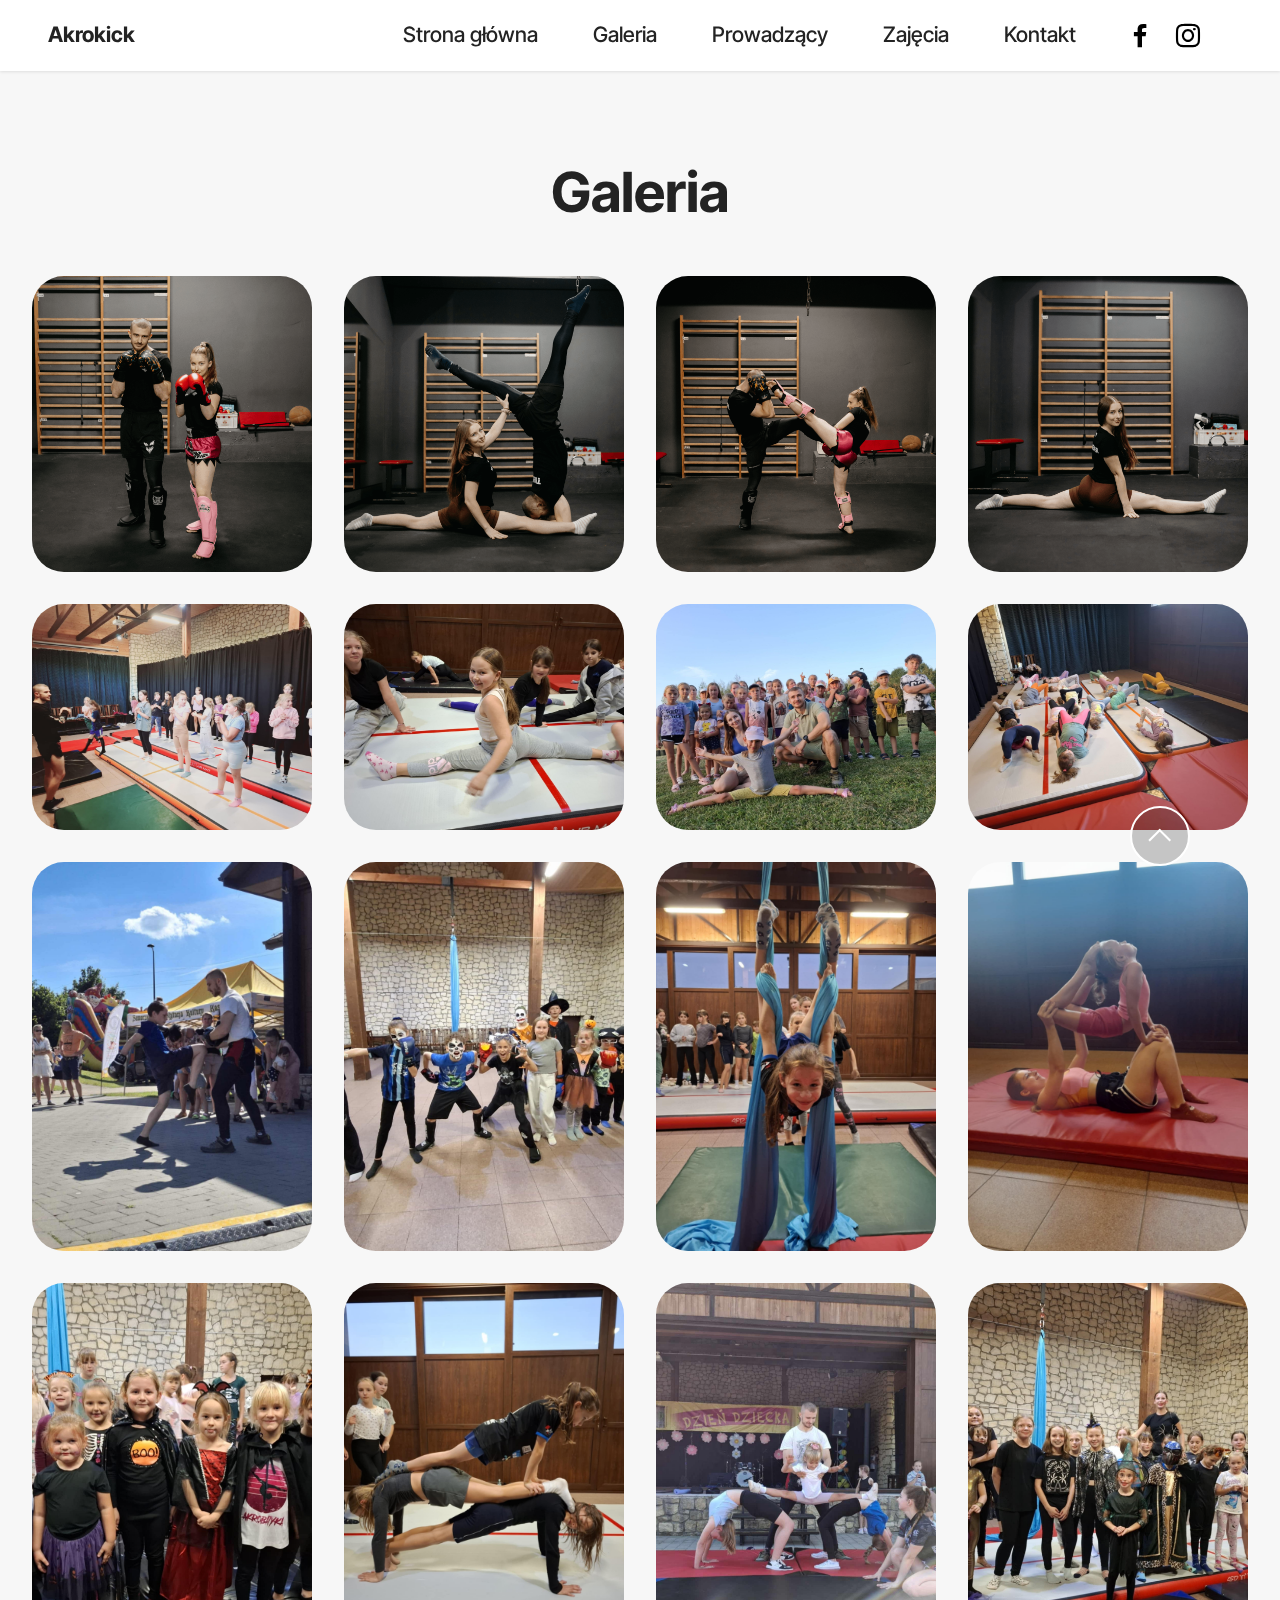
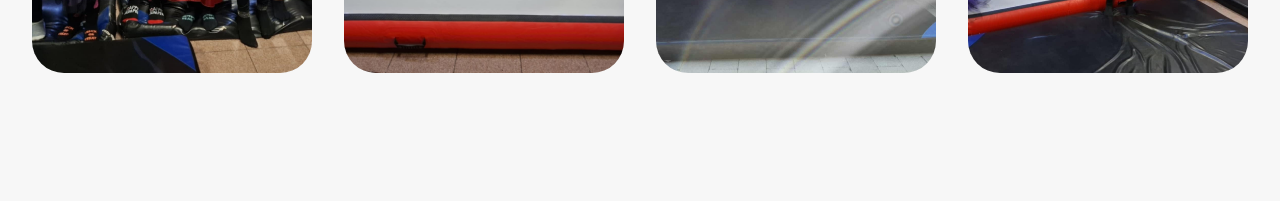
<file: page1.html>
<!DOCTYPE html>
<html>
  <head>
    <meta charset="UTF-8" />
    <meta http-equiv="X-UA-Compatible" content="IE=edge" />
    <meta name="generator" content="Mobirise v5.9.18, mobirise.com" />
    <meta
      name="viewport"
      content="width=device-width, initial-scale=1, minimum-scale=1"
    />
    <link
      rel="shortcut icon"
      href="assets/images/icon-128x125.png"
      type="image/x-icon"
    />
    <meta name="description" content="" />

    <title>Galeria</title>
    <link
      rel="stylesheet"
      href="assets/web/assets/mobirise-icons2/mobirise2.css"
    />
    <link rel="stylesheet" href="assets/bootstrap/css/bootstrap.min.css" />
    <link rel="stylesheet" href="assets/bootstrap/css/bootstrap-grid.min.css" />
    <link
      rel="stylesheet"
      href="assets/bootstrap/css/bootstrap-reboot.min.css"
    />
    <link rel="stylesheet" href="assets/animatecss/animate.css" />
    <link rel="stylesheet" href="assets/dropdown/css/style.css" />
    <link rel="stylesheet" href="assets/socicon/css/styles.css" />
    <link rel="stylesheet" href="assets/theme/css/style.css" />
    <link
      rel="preload"
      href="https://fonts.googleapis.com/css?family=Inter+Tight:100,200,300,400,500,600,700,800,900,100i,200i,300i,400i,500i,600i,700i,800i,900i&display=swap"
      as="style"
      onload="this.onload=null;this.rel='stylesheet'"
    />
    <noscript
      ><link
        rel="stylesheet"
        href="https://fonts.googleapis.com/css?family=Inter+Tight:100,200,300,400,500,600,700,800,900,100i,200i,300i,400i,500i,600i,700i,800i,900i&display=swap"
    /></noscript>
    <link
      rel="preload"
      as="style"
      href="assets/mobirise/css/mbr-additional.css?v=rWvd8P"
    />
    <link
      rel="stylesheet"
      href="assets/mobirise/css/mbr-additional.css?v=rWvd8P"
      type="text/css"
    />
  </head>
  <body>
    <section
      data-bs-version="5.1"
      class="menu menu2 cid-uoUXhXCdNt"
      once="menu"
      id="menu2-2h"
    >
      <nav class="navbar navbar-dropdown navbar-fixed-top navbar-expand-lg">
        <div class="container-fluid">
          <div class="navbar-brand">
            <span class="navbar-caption-wrap"
              ><a class="navbar-caption text-black text-primary display-7"
                >Akrokick</a
              ></span
            >
          </div>
          <button
            class="navbar-toggler"
            type="button"
            data-toggle="collapse"
            data-bs-toggle="collapse"
            data-target="#navbarSupportedContent"
            data-bs-target="#navbarSupportedContent"
            aria-controls="navbarNavAltMarkup"
            aria-expanded="false"
            aria-label="Toggle navigation"
          >
            <div class="hamburger">
              <span></span>
              <span></span>
              <span></span>
              <span></span>
            </div>
          </button>
          <div class="collapse navbar-collapse" id="navbarSupportedContent">
            <ul
              class="navbar-nav nav-dropdown nav-right"
              data-app-modern-menu="true"
            >
              <li class="nav-item">
                <a
                  class="nav-link link text-black text-primary display-4"
                  href="index.html"
                  >Strona główna</a
                >
              </li>
              <li class="nav-item">
                <a
                  class="nav-link link text-black text-primary display-4"
                  href="page1.html"
                  >Galeria</a
                >
              </li>
              <li class="nav-item">
                <a
                  class="nav-link link text-black text-primary display-4"
                  href="index.html#features16-1w"
                  >Prowadzący</a
                >
              </li>
              <li class="nav-item">
                <a
                  class="nav-link link text-black text-primary display-4"
                  href="index.html#timeline03-20"
                  >Zajęcia</a
                >
              </li>
              <li class="nav-item">
                <a
                  class="nav-link link text-black text-primary display-4"
                  href="index.html#contacts1-1z"
                  >Kontakt</a
                >
              </li>
            </ul>
            <div class="icons-menu">
              <a
                class="iconfont-wrapper"
                href="https://www.facebook.com/profile.php?id=61567168265481"
              >
                <span class="p-2 mbr-iconfont socicon-facebook socicon"></span>
              </a>
              <a
                class="iconfont-wrapper"
                href="https://www.instagram.com/akrokick/"
                target="_blank"
              >
                <span class="p-2 mbr-iconfont socicon-instagram socicon"></span>
              </a>
            </div>
          </div>
        </div>
      </nav>
    </section>

    <section
      data-bs-version="5.1"
      class="gallery1 mbr-gallery cid-uu2kQymPKC"
      id="gallery01-2i"
    >
      <div class="container-fluid">
        <div class="row justify-content-center">
          <div class="col-12 content-head">
            <div class="mb-5">
              <h3
                class="mbr-section-title mbr-fonts-style align-center m-0 display-2"
              >
                <strong>Galeria</strong>
              </h3>
            </div>
          </div>
        </div>

        <div class="row mbr-gallery">
          <div class="col-12 col-md-6 col-lg-3 item gallery-image">
            <div
              class="item-wrapper mb-3"
              data-toggle="modal"
              data-bs-toggle="modal"
              data-target="#uzY88GqOTp-modal"
              data-bs-target="#uzY88GqOTp-modal"
            >
              <img
                class="w-100"
                src="assets/images/3y6a8899-1150x1150.png"
                alt="Mobirise Website Builder"
                data-slide-to="0"
                data-bs-slide-to="0"
                data-target="#lb-uzY88GqOTp"
                data-bs-target="#lb-uzY88GqOTp"
              />
              <div class="icon-wrapper">
                <span
                  class="mobi-mbri mobi-mbri-search mbr-iconfont mbr-iconfont-btn"
                ></span>
              </div>
            </div>
          </div>
          <div class="col-12 col-md-6 col-lg-3 item gallery-image">
            <div
              class="item-wrapper mb-3"
              data-toggle="modal"
              data-bs-toggle="modal"
              data-target="#uzY88GqOTp-modal"
              data-bs-target="#uzY88GqOTp-modal"
            >
              <img
                class="w-100"
                src="assets/images/3y6a8808-1150x1150.png"
                alt="Mobirise Website Builder"
                data-slide-to="1"
                data-bs-slide-to="1"
                data-target="#lb-uzY88GqOTp"
                data-bs-target="#lb-uzY88GqOTp"
              />
              <div class="icon-wrapper">
                <span
                  class="mobi-mbri mobi-mbri-search mbr-iconfont mbr-iconfont-btn"
                ></span>
              </div>
            </div>
          </div>
          <div class="col-12 col-md-6 col-lg-3 item gallery-image">
            <div
              class="item-wrapper mb-3"
              data-toggle="modal"
              data-bs-toggle="modal"
              data-target="#uzY88GqOTp-modal"
              data-bs-target="#uzY88GqOTp-modal"
            >
              <img
                class="w-100"
                src="assets/images/3y6a8896-1150x1150.png"
                alt="Mobirise Website Builder"
                data-slide-to="2"
                data-bs-slide-to="2"
                data-target="#lb-uzY88GqOTp"
                data-bs-target="#lb-uzY88GqOTp"
              />
              <div class="icon-wrapper">
                <span
                  class="mobi-mbri mobi-mbri-search mbr-iconfont mbr-iconfont-btn"
                ></span>
              </div>
            </div>
          </div>
          <div class="col-12 col-md-6 col-lg-3 item gallery-image">
            <div
              class="item-wrapper mb-3"
              data-toggle="modal"
              data-bs-toggle="modal"
              data-target="#uzY88GqOTp-modal"
              data-bs-target="#uzY88GqOTp-modal"
            >
              <img
                class="w-100"
                src="assets/images/3y6a8757-1150x1150.png"
                alt="Mobirise Website Builder"
                data-slide-to="3"
                data-bs-slide-to="3"
                data-target="#lb-uzY88GqOTp"
                data-bs-target="#lb-uzY88GqOTp"
              />
              <div class="icon-wrapper">
                <span
                  class="mobi-mbri mobi-mbri-search mbr-iconfont mbr-iconfont-btn"
                ></span>
              </div>
            </div>
          </div>
          <div class="col-12 col-md-6 col-lg-3 item gallery-image">
            <div
              class="item-wrapper mb-3"
              data-toggle="modal"
              data-bs-toggle="modal"
              data-target="#uzY88GqOTp-modal"
              data-bs-target="#uzY88GqOTp-modal"
            >
              <img
                class="w-100"
                src="assets/images/eeb5edb8-d6a8-4361-8b59-22a7b1bd49cb.jpeg"
                alt="Mobirise Website Builder"
                data-slide-to="4"
                data-bs-slide-to="4"
                data-target="#lb-uzY88GqOTp"
                data-bs-target="#lb-uzY88GqOTp"
              />
              <div class="icon-wrapper">
                <span
                  class="mobi-mbri mobi-mbri-search mbr-iconfont mbr-iconfont-btn"
                ></span>
              </div>
            </div>
          </div>
          <div class="col-12 col-md-6 col-lg-3 item gallery-image">
            <div
              class="item-wrapper mb-3"
              data-toggle="modal"
              data-bs-toggle="modal"
              data-target="#uzY88GqOTp-modal"
              data-bs-target="#uzY88GqOTp-modal"
            >
              <img
                class="w-100"
                src="assets/images/ded6bb70-b75a-4096-b070-107bec078ae1.jpeg"
                alt="Mobirise Website Builder"
                data-slide-to="5"
                data-bs-slide-to="5"
                data-target="#lb-uzY88GqOTp"
                data-bs-target="#lb-uzY88GqOTp"
              />
              <div class="icon-wrapper">
                <span
                  class="mobi-mbri mobi-mbri-search mbr-iconfont mbr-iconfont-btn"
                ></span>
              </div>
            </div>
          </div>
          <div class="col-12 col-md-6 col-lg-3 item gallery-image">
            <div
              class="item-wrapper mb-3"
              data-toggle="modal"
              data-bs-toggle="modal"
              data-target="#uzY88GqOTp-modal"
              data-bs-target="#uzY88GqOTp-modal"
            >
              <img
                class="w-100"
                src="assets/images/97bd6b90-fb1f-44e5-8674-c0c243e0a70a.jpeg"
                alt="Mobirise Website Builder"
                data-slide-to="6"
                data-bs-slide-to="6"
                data-target="#lb-uzY88GqOTp"
                data-bs-target="#lb-uzY88GqOTp"
              />
              <div class="icon-wrapper">
                <span
                  class="mobi-mbri mobi-mbri-search mbr-iconfont mbr-iconfont-btn"
                ></span>
              </div>
            </div>
          </div>
          <div class="col-12 col-md-6 col-lg-3 item gallery-image">
            <div
              class="item-wrapper mb-3"
              data-toggle="modal"
              data-bs-toggle="modal"
              data-target="#uzY88GqOTp-modal"
              data-bs-target="#uzY88GqOTp-modal"
            >
              <img
                class="w-100"
                src="assets/images/c3acb579-542c-4724-983b-159dd258c410.jpeg"
                alt="Mobirise Website Builder"
                data-slide-to="7"
                data-bs-slide-to="7"
                data-target="#lb-uzY88GqOTp"
                data-bs-target="#lb-uzY88GqOTp"
              />
              <div class="icon-wrapper">
                <span
                  class="mobi-mbri mobi-mbri-search mbr-iconfont mbr-iconfont-btn"
                ></span>
              </div>
            </div>
          </div>
          <div class="col-12 col-md-6 col-lg-3 item gallery-image">
            <div
              class="item-wrapper mb-3"
              data-toggle="modal"
              data-bs-toggle="modal"
              data-target="#uzY88GqOTp-modal"
              data-bs-target="#uzY88GqOTp-modal"
            >
              <img
                class="w-100"
                src="assets/images/aac8880d-e663-43f7-a783-113b0c0b547a.jpeg"
                alt="Mobirise Website Builder"
                data-slide-to="8"
                data-bs-slide-to="8"
                data-target="#lb-uzY88GqOTp"
                data-bs-target="#lb-uzY88GqOTp"
              />
              <div class="icon-wrapper">
                <span
                  class="mobi-mbri mobi-mbri-search mbr-iconfont mbr-iconfont-btn"
                ></span>
              </div>
            </div>
          </div>
          <div class="col-12 col-md-6 col-lg-3 item gallery-image">
            <div
              class="item-wrapper mb-3"
              data-toggle="modal"
              data-bs-toggle="modal"
              data-target="#uzY88GqOTp-modal"
              data-bs-target="#uzY88GqOTp-modal"
            >
              <img
                class="w-100"
                src="assets/images/36978678-28c2-44d6-8e7f-2e77e19fef6a.jpeg"
                alt="Mobirise Website Builder"
                data-slide-to="9"
                data-bs-slide-to="9"
                data-target="#lb-uzY88GqOTp"
                data-bs-target="#lb-uzY88GqOTp"
              />
              <div class="icon-wrapper">
                <span
                  class="mobi-mbri mobi-mbri-search mbr-iconfont mbr-iconfont-btn"
                ></span>
              </div>
            </div>
          </div>
          <div class="col-12 col-md-6 col-lg-3 item gallery-image">
            <div
              class="item-wrapper mb-3"
              data-toggle="modal"
              data-bs-toggle="modal"
              data-target="#uzY88GqOTp-modal"
              data-bs-target="#uzY88GqOTp-modal"
            >
              <img
                class="w-100"
                src="assets/images/64d2d3fd-46b9-4dcd-949c-6fb2df49af74.jpeg"
                alt="Mobirise Website Builder"
                data-slide-to="10"
                data-bs-slide-to="10"
                data-target="#lb-uzY88GqOTp"
                data-bs-target="#lb-uzY88GqOTp"
              />
              <div class="icon-wrapper">
                <span
                  class="mobi-mbri mobi-mbri-search mbr-iconfont mbr-iconfont-btn"
                ></span>
              </div>
            </div>
          </div>
          <div class="col-12 col-md-6 col-lg-3 item gallery-image">
            <div
              class="item-wrapper mb-3"
              data-toggle="modal"
              data-bs-toggle="modal"
              data-target="#uzY88GqOTp-modal"
              data-bs-target="#uzY88GqOTp-modal"
            >
              <img
                class="w-100"
                src="assets/images/58d87e2d-c1e3-454f-93e3-99b42dea85e9.jpeg"
                alt="Mobirise Website Builder"
                data-slide-to="11"
                data-bs-slide-to="11"
                data-target="#lb-uzY88GqOTp"
                data-bs-target="#lb-uzY88GqOTp"
              />
              <div class="icon-wrapper">
                <span
                  class="mobi-mbri mobi-mbri-search mbr-iconfont mbr-iconfont-btn"
                ></span>
              </div>
            </div>
          </div>
          <div class="col-12 col-md-6 col-lg-3 item gallery-image">
            <div
              class="item-wrapper mb-3"
              data-toggle="modal"
              data-bs-toggle="modal"
              data-target="#uzY88GqOTp-modal"
              data-bs-target="#uzY88GqOTp-modal"
            >
              <img
                class="w-100"
                src="assets/images/3f298825-4735-4ce7-9b2e-8cc66521e005.jpeg"
                alt="Mobirise Website Builder"
                data-slide-to="12"
                data-bs-slide-to="12"
                data-target="#lb-uzY88GqOTp"
                data-bs-target="#lb-uzY88GqOTp"
              />
              <div class="icon-wrapper">
                <span
                  class="mobi-mbri mobi-mbri-search mbr-iconfont mbr-iconfont-btn"
                ></span>
              </div>
            </div>
          </div>
          <div class="col-12 col-md-6 col-lg-3 item gallery-image">
            <div
              class="item-wrapper mb-3"
              data-toggle="modal"
              data-bs-toggle="modal"
              data-target="#uzY88GqOTp-modal"
              data-bs-target="#uzY88GqOTp-modal"
            >
              <img
                class="w-100"
                src="assets/images/2b71fbbf-f7ff-40a3-858c-88b701b85912.jpeg"
                alt="Mobirise Website Builder"
                data-slide-to="13"
                data-bs-slide-to="13"
                data-target="#lb-uzY88GqOTp"
                data-bs-target="#lb-uzY88GqOTp"
              />
              <div class="icon-wrapper">
                <span
                  class="mobi-mbri mobi-mbri-search mbr-iconfont mbr-iconfont-btn"
                ></span>
              </div>
            </div>
          </div>
          <div class="col-12 col-md-6 col-lg-3 item gallery-image">
            <div
              class="item-wrapper mb-3"
              data-toggle="modal"
              data-bs-toggle="modal"
              data-target="#uzY88GqOTp-modal"
              data-bs-target="#uzY88GqOTp-modal"
            >
              <img
                class="w-100"
                src="assets/images/298a8d3a-91e6-4d91-8e8c-e40016c2c377.jpeg"
                alt="Mobirise Website Builder"
                data-slide-to="14"
                data-bs-slide-to="14"
                data-target="#lb-uzY88GqOTp"
                data-bs-target="#lb-uzY88GqOTp"
              />
              <div class="icon-wrapper">
                <span
                  class="mobi-mbri mobi-mbri-search mbr-iconfont mbr-iconfont-btn"
                ></span>
              </div>
            </div>
          </div>
          <div class="col-12 col-md-6 col-lg-3 item gallery-image">
            <div
              class="item-wrapper mb-3"
              data-toggle="modal"
              data-bs-toggle="modal"
              data-target="#uzY88GqOTp-modal"
              data-bs-target="#uzY88GqOTp-modal"
            >
              <img
                class="w-100"
                src="assets/images/18d6d812-b8a3-403f-8da2-6e4497c2cc76.jpeg"
                alt="Mobirise Website Builder"
                data-slide-to="15"
                data-bs-slide-to="15"
                data-target="#lb-uzY88GqOTp"
                data-bs-target="#lb-uzY88GqOTp"
              />
              <div class="icon-wrapper">
                <span
                  class="mobi-mbri mobi-mbri-search mbr-iconfont mbr-iconfont-btn"
                ></span>
              </div>
            </div>
          </div>
        </div>

        <div
          class="modal mbr-slider"
          tabindex="-1"
          role="dialog"
          aria-hidden="true"
          id="uzY88GqOTp-modal"
        >
          <div class="modal-dialog" role="document">
            <div class="modal-content">
              <div class="modal-body">
                <div
                  class="carousel slide"
                  data-pause="false"
                  data-bs-pause="false"
                  id="lb-uzY88GqOTp"
                  data-interval="5000"
                  data-bs-interval="5000"
                >
                  <div class="carousel-inner">
                    <div class="carousel-item active">
                      <img
                        class="d-block w-100"
                        src="assets/images/3y6a8899-1150x1150.png"
                        alt="Mobirise Website Builder"
                      />
                    </div>
                    <div class="carousel-item">
                      <img
                        class="d-block w-100"
                        src="assets/images/3y6a8808-1150x1150.png"
                        alt="Mobirise Website Builder"
                      />
                    </div>
                    <div class="carousel-item">
                      <img
                        class="d-block w-100"
                        src="assets/images/3y6a8896-1150x1150.png"
                        alt="Mobirise Website Builder"
                      />
                    </div>
                    <div class="carousel-item">
                      <img
                        class="d-block w-100"
                        src="assets/images/3y6a8757-1150x1150.png"
                        alt="Mobirise Website Builder"
                      />
                    </div>
                    <div class="carousel-item">
                      <img
                        class="d-block w-100"
                        src="assets/images/eeb5edb8-d6a8-4361-8b59-22a7b1bd49cb.jpeg"
                        alt="Mobirise Website Builder"
                      />
                    </div>
                    <div class="carousel-item">
                      <img
                        class="d-block w-100"
                        src="assets/images/ded6bb70-b75a-4096-b070-107bec078ae1.jpeg"
                        alt="Mobirise Website Builder"
                      />
                    </div>
                    <div class="carousel-item">
                      <img
                        class="d-block w-100"
                        src="assets/images/97bd6b90-fb1f-44e5-8674-c0c243e0a70a.jpeg"
                        alt="Mobirise Website Builder"
                      />
                    </div>
                    <div class="carousel-item">
                      <img
                        class="d-block w-100"
                        src="assets/images/c3acb579-542c-4724-983b-159dd258c410.jpeg"
                        alt="Mobirise Website Builder"
                      />
                    </div>
                    <div class="carousel-item">
                      <img
                        class="d-block w-100"
                        src="assets/images/aac8880d-e663-43f7-a783-113b0c0b547a.jpeg"
                        alt="Mobirise Website Builder"
                      />
                    </div>
                    <div class="carousel-item">
                      <img
                        class="d-block w-100"
                        src="assets/images/36978678-28c2-44d6-8e7f-2e77e19fef6a.jpeg"
                        alt="Mobirise Website Builder"
                      />
                    </div>
                    <div class="carousel-item">
                      <img
                        class="d-block w-100"
                        src="assets/images/64d2d3fd-46b9-4dcd-949c-6fb2df49af74.jpeg"
                        alt="Mobirise Website Builder"
                      />
                    </div>
                    <div class="carousel-item">
                      <img
                        class="d-block w-100"
                        src="assets/images/58d87e2d-c1e3-454f-93e3-99b42dea85e9.jpeg"
                        alt="Mobirise Website Builder"
                      />
                    </div>
                    <div class="carousel-item">
                      <img
                        class="d-block w-100"
                        src="assets/images/3f298825-4735-4ce7-9b2e-8cc66521e005.jpeg"
                        alt="Mobirise Website Builder"
                      />
                    </div>
                    <div class="carousel-item">
                      <img
                        class="d-block w-100"
                        src="assets/images/2b71fbbf-f7ff-40a3-858c-88b701b85912.jpeg"
                        alt="Mobirise Website Builder"
                      />
                    </div>
                    <div class="carousel-item">
                      <img
                        class="d-block w-100"
                        src="assets/images/298a8d3a-91e6-4d91-8e8c-e40016c2c377.jpeg"
                        alt="Mobirise Website Builder"
                      />
                    </div>
                    <div class="carousel-item">
                      <img
                        class="d-block w-100"
                        src="assets/images/18d6d812-b8a3-403f-8da2-6e4497c2cc76.jpeg"
                        alt="Mobirise Website Builder"
                      />
                    </div>
                  </div>
                  <ol class="carousel-indicators">
                    <li
                      data-slide-to="0"
                      data-bs-slide-to="0"
                      class="active"
                      data-target="#lb-uzY88GqOTp"
                      data-bs-target="#lb-uzY88GqOTp"
                    ></li>
                    <li
                      data-slide-to="1"
                      data-bs-slide-to="1"
                      data-target="#lb-uzY88GqOTp"
                      data-bs-target="#lb-uzY88GqOTp"
                    ></li>
                    <li
                      data-slide-to="2"
                      data-bs-slide-to="2"
                      data-target="#lb-uzY88GqOTp"
                      data-bs-target="#lb-uzY88GqOTp"
                    ></li>
                    <li
                      data-slide-to="3"
                      data-bs-slide-to="3"
                      data-target="#lb-uzY88GqOTp"
                      data-bs-target="#lb-uzY88GqOTp"
                    ></li>
                    <li
                      data-slide-to="4"
                      data-bs-slide-to="4"
                      data-target="#lb-uzY88GqOTp"
                      data-bs-target="#lb-uzY88GqOTp"
                    ></li>
                    <li
                      data-slide-to="5"
                      data-bs-slide-to="5"
                      data-target="#lb-uzY88GqOTp"
                      data-bs-target="#lb-uzY88GqOTp"
                    ></li>
                    <li
                      data-slide-to="6"
                      data-bs-slide-to="6"
                      data-target="#lb-uzY88GqOTp"
                      data-bs-target="#lb-uzY88GqOTp"
                    ></li>
                    <li
                      data-slide-to="7"
                      data-bs-slide-to="7"
                      data-target="#lb-uzY88GqOTp"
                      data-bs-target="#lb-uzY88GqOTp"
                    ></li>
                    <li
                      data-slide-to="8"
                      data-bs-slide-to="8"
                      data-target="#lb-uzY88GqOTp"
                      data-bs-target="#lb-uzY88GqOTp"
                    ></li>
                    <li
                      data-slide-to="9"
                      data-bs-slide-to="9"
                      data-target="#lb-uzY88GqOTp"
                      data-bs-target="#lb-uzY88GqOTp"
                    ></li>
                    <li
                      data-slide-to="10"
                      data-bs-slide-to="10"
                      data-target="#lb-uzY88GqOTp"
                      data-bs-target="#lb-uzY88GqOTp"
                    ></li>
                    <li
                      data-slide-to="11"
                      data-bs-slide-to="11"
                      data-target="#lb-uzY88GqOTp"
                      data-bs-target="#lb-uzY88GqOTp"
                    ></li>
                    <li
                      data-slide-to="12"
                      data-bs-slide-to="12"
                      data-target="#lb-uzY88GqOTp"
                      data-bs-target="#lb-uzY88GqOTp"
                    ></li>
                    <li
                      data-slide-to="13"
                      data-bs-slide-to="13"
                      data-target="#lb-uzY88GqOTp"
                      data-bs-target="#lb-uzY88GqOTp"
                    ></li>
                    <li
                      data-slide-to="14"
                      data-bs-slide-to="14"
                      data-target="#lb-uzY88GqOTp"
                      data-bs-target="#lb-uzY88GqOTp"
                    ></li>
                    <li
                      data-slide-to="15"
                      data-bs-slide-to="15"
                      data-target="#lb-uzY88GqOTp"
                      data-bs-target="#lb-uzY88GqOTp"
                    ></li>
                  </ol>
                  <a
                    role="button"
                    href=""
                    class="close"
                    data-dismiss="modal"
                    data-bs-dismiss="modal"
                    aria-label="Close"
                  >
                  </a>
                  <a
                    class="carousel-control-prev carousel-control"
                    role="button"
                    data-slide="prev"
                    data-bs-slide="prev"
                    href="#lb-uzY88GqOTp"
                  >
                    <span
                      class="mobi-mbri mobi-mbri-arrow-prev"
                      aria-hidden="true"
                    ></span>
                    <span class="sr-only visually-hidden">Previous</span>
                  </a>
                  <a
                    class="carousel-control-next carousel-control"
                    role="button"
                    data-slide="next"
                    data-bs-slide="next"
                    href="#lb-uzY88GqOTp"
                  >
                    <span
                      class="mobi-mbri mobi-mbri-arrow-next"
                      aria-hidden="true"
                    ></span>
                    <span class="sr-only visually-hidden">Next</span>
                  </a>
                </div>
              </div>
            </div>
          </div>
        </div>
      </div>
    </section>

    <div id="scrollToTop" class="scrollToTop mbr-arrow-up">
      <a style="text-align: center"
        ><i
          class="mbr-arrow-up-icon mbr-arrow-up-icon-cm cm-icon cm-icon-smallarrow-up"
        ></i
      ></a>
    </div>
    <input name="animation" type="hidden" />
  </body>
</html>
</file>
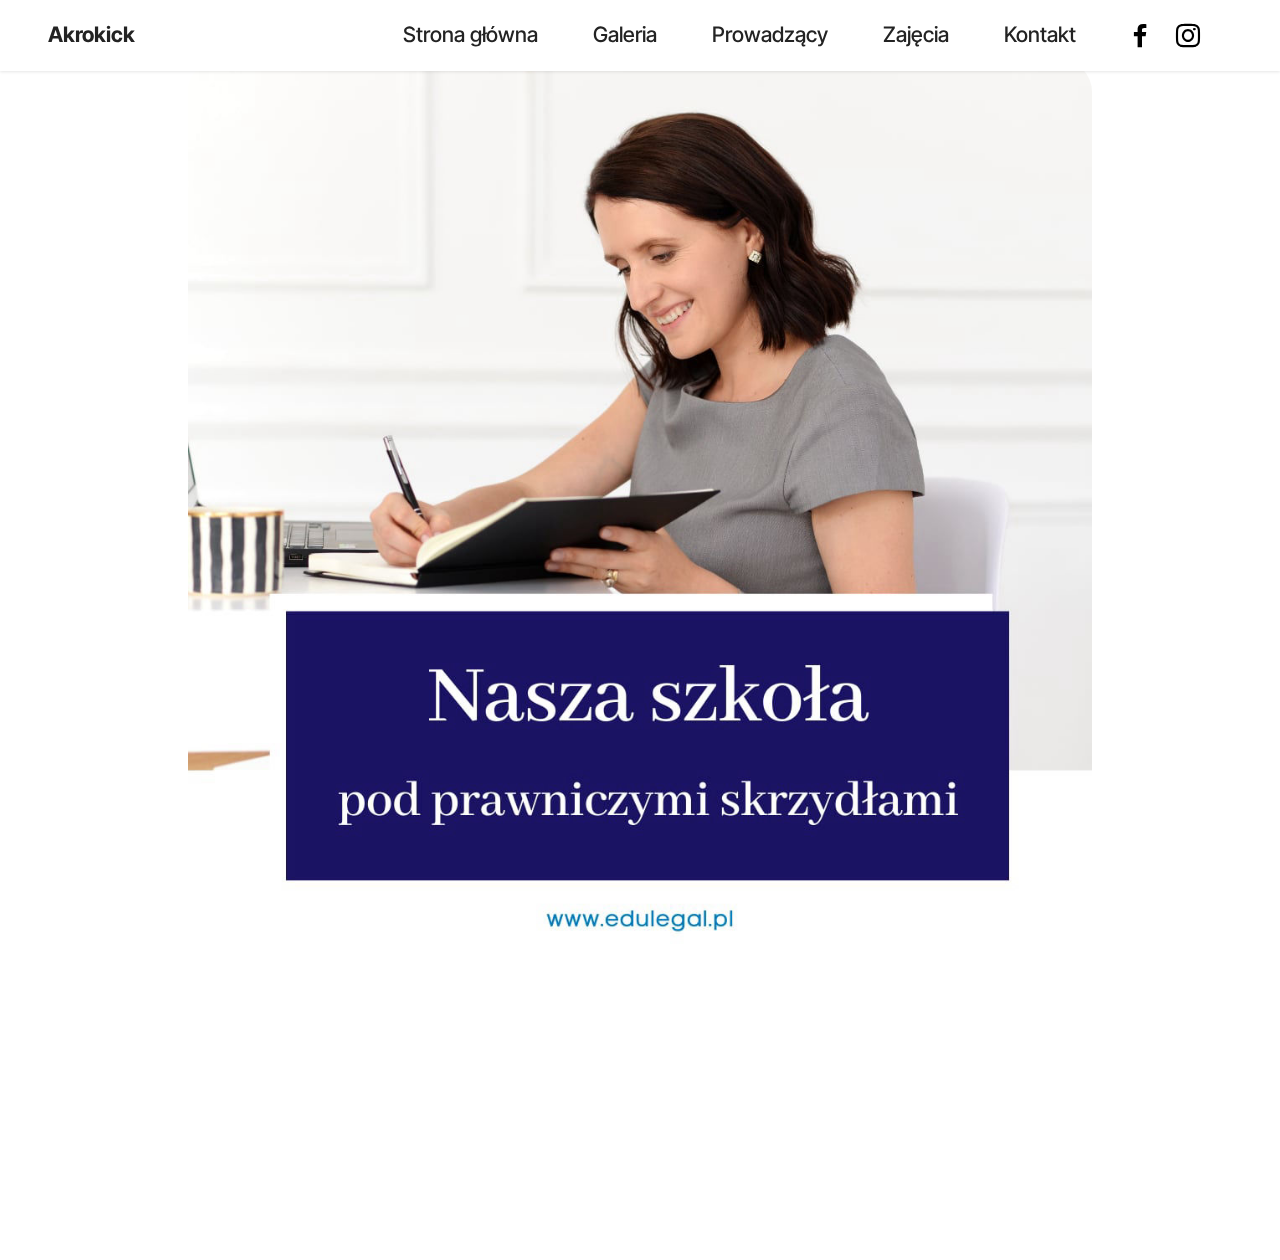
<file: page3.html>
<!DOCTYPE html>
<html  >
<head>
  <!-- Site made with Mobirise Website Builder v5.9.18, https://mobirise.com -->
  <meta charset="UTF-8">
  <meta http-equiv="X-UA-Compatible" content="IE=edge">
  <meta name="generator" content="Mobirise v5.9.18, mobirise.com">
  <meta name="viewport" content="width=device-width, initial-scale=1, minimum-scale=1">
  <link rel="shortcut icon" href="assets/images/icon-128x125.png" type="image/x-icon">
  <meta name="description" content="">
  
  
  <title>RODO</title>
  <link rel="stylesheet" href="assets/bootstrap/css/bootstrap.min.css">
  <link rel="stylesheet" href="assets/bootstrap/css/bootstrap-grid.min.css">
  <link rel="stylesheet" href="assets/bootstrap/css/bootstrap-reboot.min.css">
  <link rel="stylesheet" href="assets/animatecss/animate.css">
  <link rel="stylesheet" href="assets/dropdown/css/style.css">
  <link rel="stylesheet" href="assets/socicon/css/styles.css">
  <link rel="stylesheet" href="assets/theme/css/style.css">
  <link rel="preload" href="https://fonts.googleapis.com/css?family=Inter+Tight:100,200,300,400,500,600,700,800,900,100i,200i,300i,400i,500i,600i,700i,800i,900i&display=swap" as="style" onload="this.onload=null;this.rel='stylesheet'">
  <noscript><link rel="stylesheet" href="https://fonts.googleapis.com/css?family=Inter+Tight:100,200,300,400,500,600,700,800,900,100i,200i,300i,400i,500i,600i,700i,800i,900i&display=swap"></noscript>
  <link rel="preload" as="style" href="assets/mobirise/css/mbr-additional.css?v=IZkqRh"><link rel="stylesheet" href="assets/mobirise/css/mbr-additional.css?v=IZkqRh" type="text/css">

  
  
  
</head>
<body>
  
  <section data-bs-version="5.1" class="menu menu2 cid-uoUXhXCdNt" once="menu" id="menu2-2p">
    
    <nav class="navbar navbar-dropdown navbar-fixed-top navbar-expand-lg">
        <div class="container-fluid">
            <div class="navbar-brand">
                
                <span class="navbar-caption-wrap"><a class="navbar-caption text-black text-primary display-7">Akrokick</a></span>
            </div>
            <button class="navbar-toggler" type="button" data-toggle="collapse" data-bs-toggle="collapse" data-target="#navbarSupportedContent" data-bs-target="#navbarSupportedContent" aria-controls="navbarNavAltMarkup" aria-expanded="false" aria-label="Toggle navigation">
                <div class="hamburger">
                    <span></span>
                    <span></span>
                    <span></span>
                    <span></span>
                </div>
            </button>
            <div class="collapse navbar-collapse" id="navbarSupportedContent">
                <ul class="navbar-nav nav-dropdown nav-right" data-app-modern-menu="true"><li class="nav-item"><a class="nav-link link text-black text-primary display-4" href="index.html">Strona główna</a></li><li class="nav-item"><a class="nav-link link text-black text-primary display-4" href="galeria.html">Galeria</a></li>
                    
                    <li class="nav-item"><a class="nav-link link text-black text-primary display-4" href="index.html#features16-1w">Prowadzący</a>
                    </li><li class="nav-item"><a class="nav-link link text-black text-primary display-4" href="index.html#timeline03-20">Zajęcia</a></li><li class="nav-item"><a class="nav-link link text-black text-primary display-4" href="index.html#contacts1-1z">Kontakt</a></li></ul>
                <div class="icons-menu">
                    <a class="iconfont-wrapper" href="https://www.facebook.com/profile.php?id=61567168265481">
                        <span class="p-2 mbr-iconfont socicon-facebook socicon"></span>
                    </a>
                    <a class="iconfont-wrapper" href="https://www.instagram.com/akrokick/" target="_blank">
                        <span class="p-2 mbr-iconfont socicon-instagram socicon"></span>
                    </a>
                    
                    
                </div>
                
            </div>
        </div>
    </nav>
</section>

<section data-bs-version="5.1" class="image01 cid-uOYfJe1oNs" id="image01-2q">
  

  
  

  <div class="container">
    <div class="row justify-content-center">
      <div class="col-12 col-lg-9">
        <div class="image-wrapper mb-4">
          <img class="w-100" src="assets/images/1a4c5758-eff2-4db9-8a03-e0300de130c3-1080x1080.jpg" alt="Mobirise Website Builder">
        </div>
        <h4 class="mbr-description mbr-fonts-style mb-3 align-center display-5"></h4>
        <p class="mbr-description mbr-fonts-style mb-0 align-center display-7"></p>
      </div>
    </div>
  </div>
</section>

<section data-bs-version="5.1" class="footer3 cid-uOYmImytC7" once="footers" id="footer03-2s">

        

    

    <div class="container">
        <div class="row">
            <div class="row-links">
                <ul class="header-menu">
                  
                  
                  
                  
                <li class="header-menu-item mbr-fonts-style display-5"><a href="politykaprywatnosci.html" class="text-success">Polityka Prywatności</a></li><li class="header-menu-item mbr-fonts-style display-5"><a href="page4.html" class="text-success text-primary">Regulamin</a></li><li class="header-menu-item mbr-fonts-style display-5"><a href="page3.html" class="text-success">RODO</a></li><li class="header-menu-item mbr-fonts-style display-5"><a href="page5.html" class="text-success text-primary">Standardy Ochrony Małoletnich</a></li></ul>
              </div>

            
            
        </div>
    </div>
</section><section class="display-7" style="padding: 0;align-items: center;justify-content: center;flex-wrap: wrap;    align-content: center;display: flex;position: relative;height: 4rem;"><img alt="" style="height: 4rem;" src="[data-uri]"></a><p style="margin: 0;text-align: center;" class="display-7">&#8204;</p></section><script src="assets/bootstrap/js/bootstrap.bundle.min.js"></script>  <script src="assets/smoothscroll/smooth-scroll.js"></script>  <script src="assets/ytplayer/index.js"></script>  <script src="assets/dropdown/js/navbar-dropdown.js"></script>  <script src="assets/theme/js/script.js"></script>  
  
  
 <div id="scrollToTop" class="scrollToTop mbr-arrow-up"><a style="text-align: center;"><i class="mbr-arrow-up-icon mbr-arrow-up-icon-cm cm-icon cm-icon-smallarrow-up"></i></a></div>
    <input name="animation" type="hidden">
  </body>
</html>
</file>
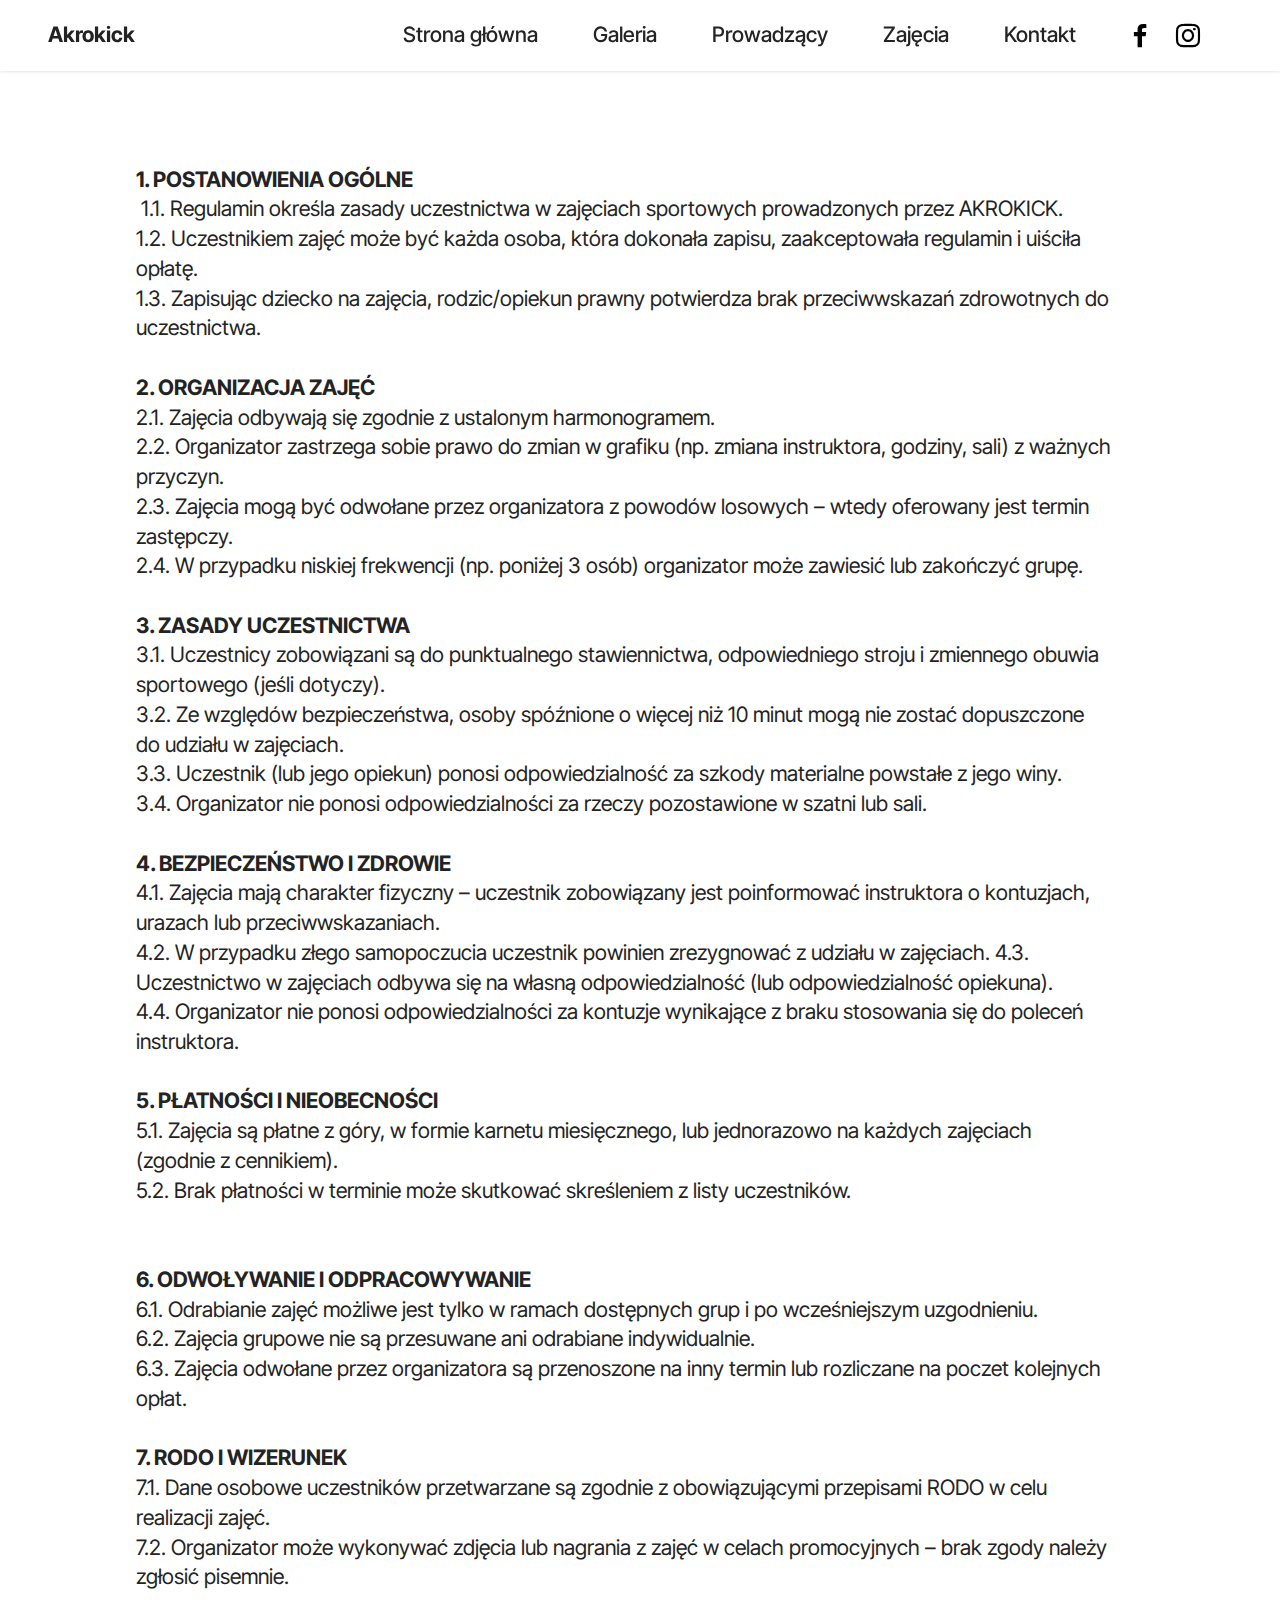
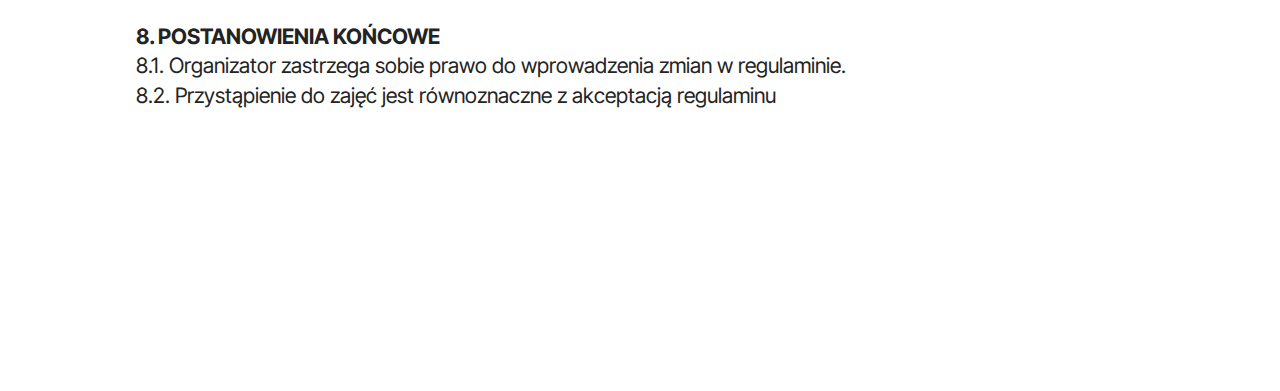
<file: page4.html>
<!DOCTYPE html>
<html  >
<head>
  <!-- Site made with Mobirise Website Builder v5.9.18, https://mobirise.com -->
  <meta charset="UTF-8">
  <meta http-equiv="X-UA-Compatible" content="IE=edge">
  <meta name="generator" content="Mobirise v5.9.18, mobirise.com">
  <meta name="viewport" content="width=device-width, initial-scale=1, minimum-scale=1">
  <link rel="shortcut icon" href="assets/images/icon-128x125.png" type="image/x-icon">
  <meta name="description" content="">
  
  
  <title>Regulamin</title>
  <link rel="stylesheet" href="assets/bootstrap/css/bootstrap.min.css">
  <link rel="stylesheet" href="assets/bootstrap/css/bootstrap-grid.min.css">
  <link rel="stylesheet" href="assets/bootstrap/css/bootstrap-reboot.min.css">
  <link rel="stylesheet" href="assets/animatecss/animate.css">
  <link rel="stylesheet" href="assets/dropdown/css/style.css">
  <link rel="stylesheet" href="assets/socicon/css/styles.css">
  <link rel="stylesheet" href="assets/theme/css/style.css">
  <link rel="preload" href="https://fonts.googleapis.com/css?family=Inter+Tight:100,200,300,400,500,600,700,800,900,100i,200i,300i,400i,500i,600i,700i,800i,900i&display=swap" as="style" onload="this.onload=null;this.rel='stylesheet'">
  <noscript><link rel="stylesheet" href="https://fonts.googleapis.com/css?family=Inter+Tight:100,200,300,400,500,600,700,800,900,100i,200i,300i,400i,500i,600i,700i,800i,900i&display=swap"></noscript>
  <link rel="preload" as="style" href="assets/mobirise/css/mbr-additional.css?v=gGGzoo"><link rel="stylesheet" href="assets/mobirise/css/mbr-additional.css?v=gGGzoo" type="text/css">

  
  
  
</head>
<body>
  
  <section data-bs-version="5.1" class="menu menu2 cid-uoUXhXCdNt" once="menu" id="menu2-2t">
    
    <nav class="navbar navbar-dropdown navbar-fixed-top navbar-expand-lg">
        <div class="container-fluid">
            <div class="navbar-brand">
                
                <span class="navbar-caption-wrap"><a class="navbar-caption text-black text-primary display-7">Akrokick</a></span>
            </div>
            <button class="navbar-toggler" type="button" data-toggle="collapse" data-bs-toggle="collapse" data-target="#navbarSupportedContent" data-bs-target="#navbarSupportedContent" aria-controls="navbarNavAltMarkup" aria-expanded="false" aria-label="Toggle navigation">
                <div class="hamburger">
                    <span></span>
                    <span></span>
                    <span></span>
                    <span></span>
                </div>
            </button>
            <div class="collapse navbar-collapse" id="navbarSupportedContent">
                <ul class="navbar-nav nav-dropdown nav-right" data-app-modern-menu="true"><li class="nav-item"><a class="nav-link link text-black text-primary display-4" href="index.html">Strona główna</a></li><li class="nav-item"><a class="nav-link link text-black text-primary display-4" href="galeria.html">Galeria</a></li>
                    
                    <li class="nav-item"><a class="nav-link link text-black text-primary display-4" href="index.html#features16-1w">Prowadzący</a>
                    </li><li class="nav-item"><a class="nav-link link text-black text-primary display-4" href="index.html#timeline03-20">Zajęcia</a></li><li class="nav-item"><a class="nav-link link text-black text-primary display-4" href="index.html#contacts1-1z">Kontakt</a></li></ul>
                <div class="icons-menu">
                    <a class="iconfont-wrapper" href="https://www.facebook.com/profile.php?id=61567168265481">
                        <span class="p-2 mbr-iconfont socicon-facebook socicon"></span>
                    </a>
                    <a class="iconfont-wrapper" href="https://www.instagram.com/akrokick/" target="_blank">
                        <span class="p-2 mbr-iconfont socicon-instagram socicon"></span>
                    </a>
                    
                    
                </div>
                
            </div>
        </div>
    </nav>
</section>

<section data-bs-version="5.1" class="article07 cid-uOYo8ipOeJ" id="article07-2v">
  

  
  
  <div class="container">
    <div class="row justify-content-center">
      <div class="card col-md-12 col-lg-10">
        <div class="card-wrapper">
          <h3 class="card-title mbr-fonts-style mbr-white mt-3 mb-4 display-5"><strong>REGULAMIN ZAJĘĆ SPORTOWYCH</strong></h3>
          <div class="row card-box align-left">
            <div class="item features-without-image col-12 active">
              <div class="item-wrapper">
                <h4 class="mbr-section-subtitle mbr-fonts-style mb-3 display-5"></h4>
                <p class="mbr-text mbr-fonts-style display-7"><strong>1. POSTANOWIENIA OGÓLNE</strong><br>&nbsp;1.1. Regulamin określa zasady uczestnictwa w zajęciach sportowych prowadzonych przez AKROKICK. <br>1.2. Uczestnikiem zajęć może być każda osoba, która dokonała zapisu, zaakceptowała regulamin i uiściła opłatę. <br>1.3. Zapisując dziecko na zajęcia, rodzic/opiekun prawny potwierdza brak przeciwwskazań zdrowotnych do uczestnictwa.<br><br><strong>2. ORGANIZACJA ZAJĘĆ</strong><br>2.1. Zajęcia odbywają się zgodnie z ustalonym harmonogramem. <br>2.2. Organizator zastrzega sobie prawo do zmian w grafiku (np. zmiana instruktora, godziny, sali) z ważnych przyczyn. <br>2.3. Zajęcia mogą być odwołane przez organizatora z powodów losowych – wtedy oferowany jest termin zastępczy. <br>2.4. W przypadku niskiej frekwencji (np. poniżej 3 osób) organizator może zawiesić lub zakończyć grupę.<br><br><strong>3. ZASADY UCZESTNICTWA</strong><br>3.1. Uczestnicy zobowiązani są do punktualnego stawiennictwa, odpowiedniego stroju i zmiennego obuwia sportowego (jeśli dotyczy). <br>3.2. Ze względów bezpieczeństwa, osoby spóźnione o więcej niż 10 minut mogą nie zostać dopuszczone do udziału w zajęciach. <br>3.3. Uczestnik (lub jego opiekun) ponosi odpowiedzialność za szkody materialne powstałe z jego winy. <br>3.4. Organizator nie ponosi odpowiedzialności za rzeczy pozostawione w szatni lub sali.<br><br><strong>4. BEZPIECZEŃSTWO I ZDROWIE</strong><br>4.1. Zajęcia mają charakter fizyczny – uczestnik zobowiązany jest poinformować instruktora o kontuzjach, urazach lub przeciwwskazaniach. <br>4.2. W przypadku złego samopoczucia uczestnik powinien zrezygnować z udziału w zajęciach. 4.3. Uczestnictwo w zajęciach odbywa się na własną odpowiedzialność (lub odpowiedzialność opiekuna). <br>4.4. Organizator nie ponosi odpowiedzialności za kontuzje wynikające z braku stosowania się do poleceń instruktora.<br><br><strong>5. PŁATNOŚCI I NIEOBECNOŚCI</strong><br>5.1. Zajęcia są płatne z góry, w formie karnetu miesięcznego, lub jednorazowo na każdych zajęciach (zgodnie z cennikiem). <br>5.2. Brak płatności w terminie może skutkować skreśleniem z listy uczestników.<br><br><br><strong>6. ODWOŁYWANIE I ODPRACOWYWANIE</strong><br>6.1. Odrabianie zajęć możliwe jest tylko w ramach dostępnych grup i po wcześniejszym uzgodnieniu. <br>6.2. Zajęcia grupowe nie są przesuwane ani odrabiane indywidualnie. <br>6.3. Zajęcia odwołane przez organizatora są przenoszone na inny termin lub rozliczane na poczet kolejnych opłat.<br><br><strong>7. RODO I WIZERUNEK</strong><br>7.1. Dane osobowe uczestników przetwarzane są zgodnie z obowiązującymi przepisami RODO w celu realizacji zajęć. <br>7.2. Organizator może wykonywać zdjęcia lub nagrania z zajęć w celach promocyjnych – brak zgody należy zgłosić pisemnie.<br><br><strong>8. POSTANOWIENIA KOŃCOWE</strong><br>8.1. Organizator zastrzega sobie prawo do wprowadzenia zmian w regulaminie. <br>8.2. Przystąpienie do zajęć jest równoznaczne z akceptacją regulaminu<br></p>
              </div>
            </div>
            
            
            
          </div>
          
        </div>
      </div>
    </div>
  </div>
</section>

<section data-bs-version="5.1" class="footer3 cid-uOYmImytC7" once="footers" id="footer03-2u">

        

    

    <div class="container">
        <div class="row">
            <div class="row-links">
                <ul class="header-menu">
                  
                  
                  
                  
                <li class="header-menu-item mbr-fonts-style display-5"><a href="politykaprywatnosci.html" class="text-success">Polityka Prywatności</a></li><li class="header-menu-item mbr-fonts-style display-5"><a href="page4.html" class="text-success text-primary">Regulamin</a></li><li class="header-menu-item mbr-fonts-style display-5"><a href="page3.html" class="text-success">RODO</a></li><li class="header-menu-item mbr-fonts-style display-5"><a href="page5.html" class="text-success text-primary">Standardy Ochrony Małoletnich</a></li></ul>
              </div>

            
            
        </div>
    </div>
</section><section class="display-7" style="padding: 0;align-items: center;justify-content: center;flex-wrap: wrap;    align-content: center;display: flex;position: relative;height: 4rem;"><img alt="" style="height: 4rem;" src="[data-uri]"></a><p style="margin: 0;text-align: center;" class="display-7">&#8204;</p></section><script src="assets/bootstrap/js/bootstrap.bundle.min.js"></script>  <script src="assets/smoothscroll/smooth-scroll.js"></script>  <script src="assets/ytplayer/index.js"></script>  <script src="assets/dropdown/js/navbar-dropdown.js"></script>  <script src="assets/theme/js/script.js"></script>  
  
  
 <div id="scrollToTop" class="scrollToTop mbr-arrow-up"><a style="text-align: center;"><i class="mbr-arrow-up-icon mbr-arrow-up-icon-cm cm-icon cm-icon-smallarrow-up"></i></a></div>
    <input name="animation" type="hidden">
  </body>
</html>
</file>
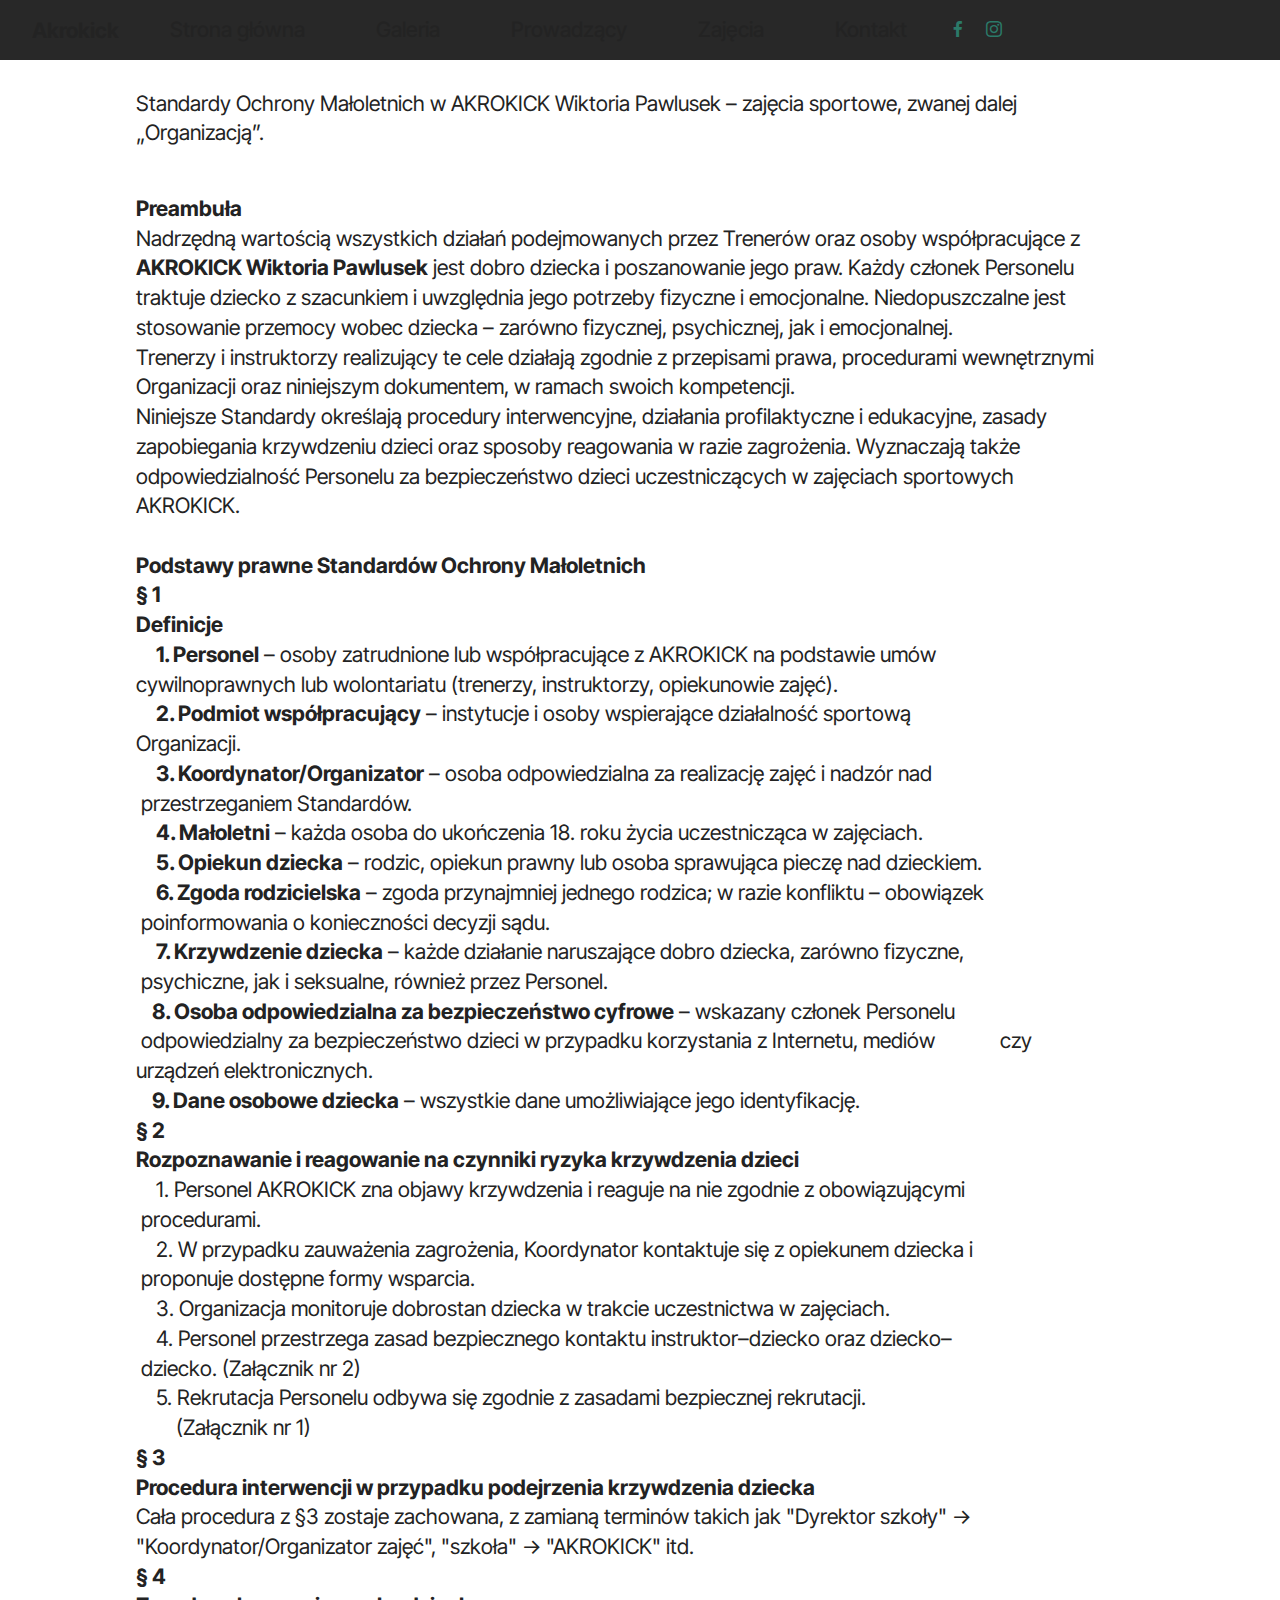
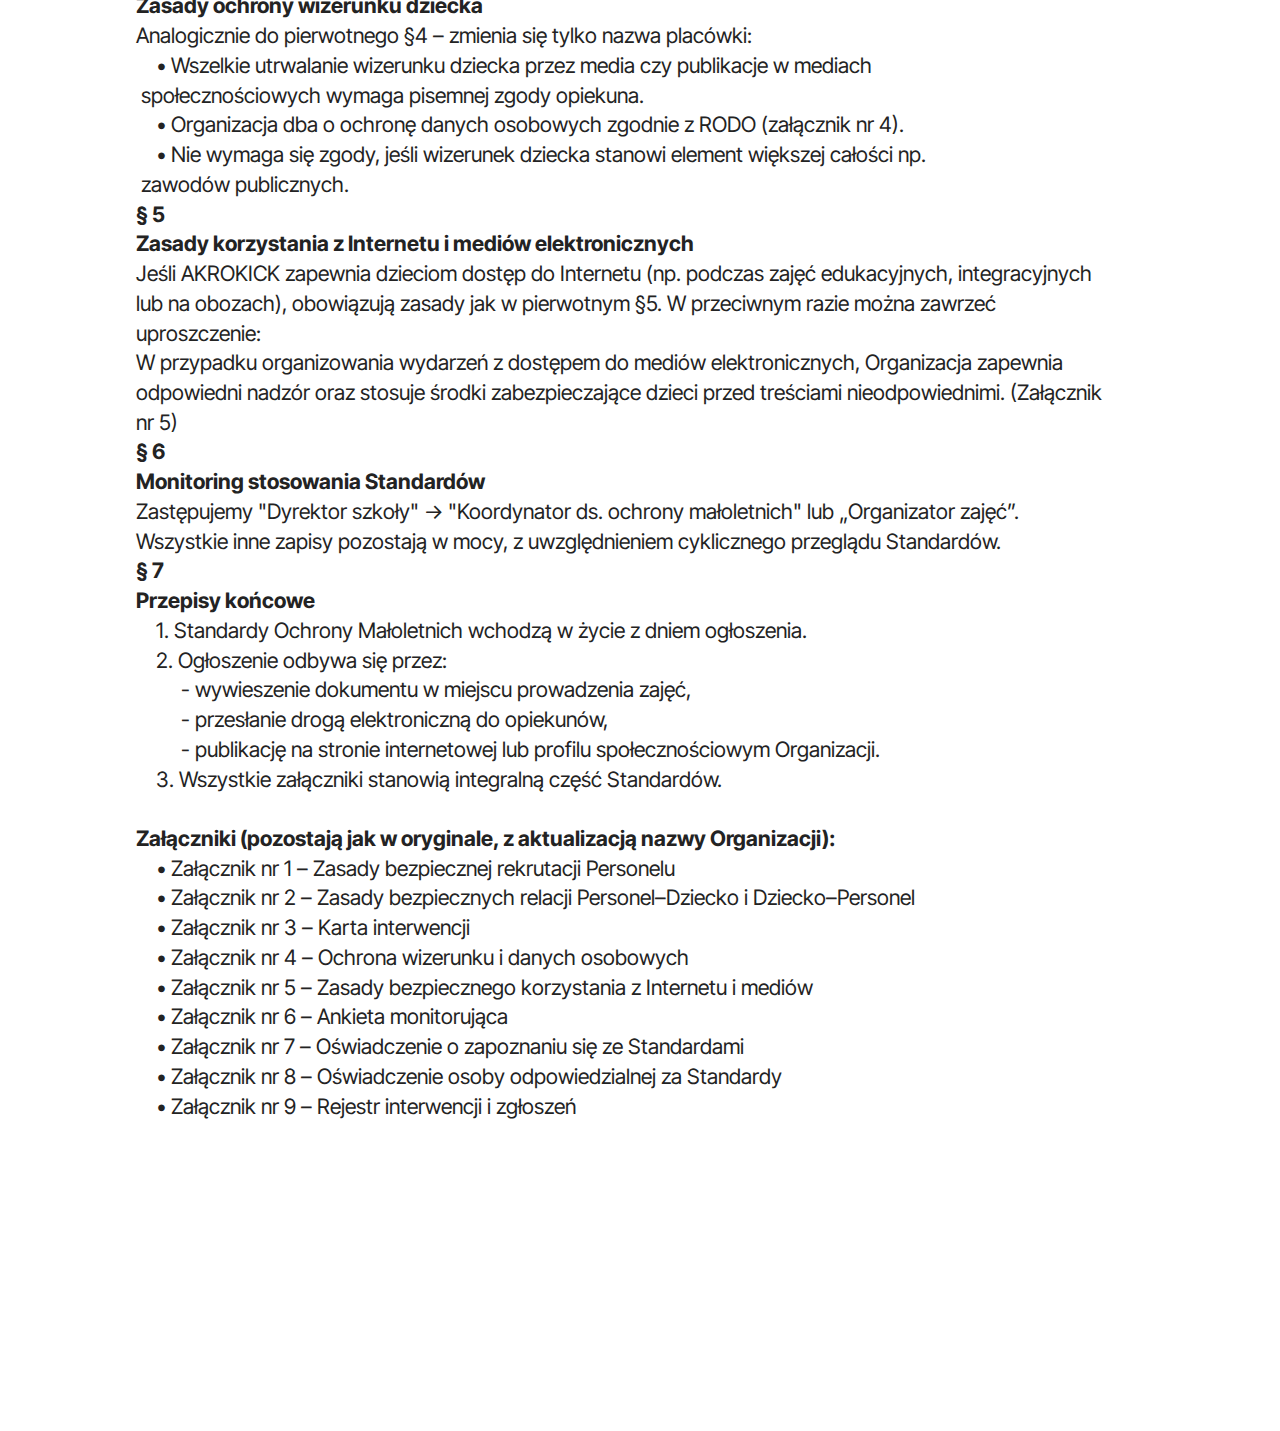
<file: page5.html>
<!DOCTYPE html>
<html  >
<head>
  <!-- Site made with Mobirise Website Builder v5.9.18, https://mobirise.com -->
  <meta charset="UTF-8">
  <meta http-equiv="X-UA-Compatible" content="IE=edge">
  <meta name="generator" content="Mobirise v5.9.18, mobirise.com">
  <meta name="viewport" content="width=device-width, initial-scale=1, minimum-scale=1">
  <link rel="shortcut icon" href="assets/images/icon-128x125.png" type="image/x-icon">
  <meta name="description" content="">
  
  
  <title>Standardy Ochrony Małoletnich</title>
  <link rel="stylesheet" href="assets/bootstrap/css/bootstrap.min.css">
  <link rel="stylesheet" href="assets/bootstrap/css/bootstrap-grid.min.css">
  <link rel="stylesheet" href="assets/bootstrap/css/bootstrap-reboot.min.css">
  <link rel="stylesheet" href="assets/animatecss/animate.css">
  <link rel="stylesheet" href="assets/dropdown/css/style.css">
  <link rel="stylesheet" href="assets/socicon/css/styles.css">
  <link rel="stylesheet" href="assets/theme/css/style.css">
  <link rel="preload" href="https://fonts.googleapis.com/css?family=Inter+Tight:100,200,300,400,500,600,700,800,900,100i,200i,300i,400i,500i,600i,700i,800i,900i&display=swap" as="style" onload="this.onload=null;this.rel='stylesheet'">
  <noscript><link rel="stylesheet" href="https://fonts.googleapis.com/css?family=Inter+Tight:100,200,300,400,500,600,700,800,900,100i,200i,300i,400i,500i,600i,700i,800i,900i&display=swap"></noscript>
  <link rel="preload" as="style" href="assets/mobirise/css/mbr-additional.css?v=K8W16T"><link rel="stylesheet" href="assets/mobirise/css/mbr-additional.css?v=K8W16T" type="text/css">

  
  
  
</head>
<body>
  
  <section data-bs-version="5.1" class="menu menu2 cid-uOYpAOetNV" once="menu" id="menu2-2w">
    
    <nav class="navbar navbar-dropdown navbar-fixed-top navbar-expand-lg">
        <div class="container-fluid">
            <div class="navbar-brand">
                
                <span class="navbar-caption-wrap"><a class="navbar-caption text-black text-primary display-7">Akrokick</a></span>
            </div>
            <button class="navbar-toggler" type="button" data-toggle="collapse" data-bs-toggle="collapse" data-target="#navbarSupportedContent" data-bs-target="#navbarSupportedContent" aria-controls="navbarNavAltMarkup" aria-expanded="false" aria-label="Toggle navigation">
                <div class="hamburger">
                    <span></span>
                    <span></span>
                    <span></span>
                    <span></span>
                </div>
            </button>
            <div class="collapse navbar-collapse" id="navbarSupportedContent">
                <ul class="navbar-nav nav-dropdown nav-right" data-app-modern-menu="true"><li class="nav-item"><a class="nav-link link text-black text-primary display-4" href="index.html">Strona główna</a></li><li class="nav-item"><a class="nav-link link text-black text-primary display-4" href="galeria.html">Galeria</a></li>
                    
                    <li class="nav-item"><a class="nav-link link text-black text-primary display-4" href="index.html#features16-1w">Prowadzący</a>
                    </li><li class="nav-item"><a class="nav-link link text-black text-primary display-4" href="index.html#timeline03-20">Zajęcia</a></li><li class="nav-item"><a class="nav-link link text-black text-primary display-4" href="index.html#contacts1-1z">Kontakt</a></li></ul>
                <div class="icons-menu">
                    <a class="iconfont-wrapper" href="https://www.facebook.com/profile.php?id=61567168265481">
                        <span class="p-2 mbr-iconfont socicon-facebook socicon"></span>
                    </a>
                    <a class="iconfont-wrapper" href="https://www.instagram.com/akrokick/" target="_blank">
                        <span class="p-2 mbr-iconfont socicon-instagram socicon"></span>
                    </a>
                    
                    
                </div>
                
            </div>
        </div>
    </nav>
</section>

<section data-bs-version="5.1" class="article07 cid-uOYpAOCQx4" id="article07-2x">
  

  
  
  <div class="container">
    <div class="row justify-content-center">
      <div class="card col-md-12 col-lg-10">
        <div class="card-wrapper">
          <h3 class="card-title mbr-fonts-style mbr-white mt-3 mb-4 display-5"><strong>Standardy Ochrony Małoletnich</strong></h3>
          <div class="row card-box align-left">
            <div class="item features-without-image col-12 active">
              <div class="item-wrapper">
                <h4 class="mbr-section-subtitle mbr-fonts-style mb-3 display-7">Standardy Ochrony Małoletnich w AKROKICK Wiktoria Pawlusek – zajęcia sportowe, zwanej dalej „Organizacją”.<div>&nbsp;</div></h4>
                <p class="mbr-text mbr-fonts-style display-7"><strong>Preambuła</strong><br>Nadrzędną wartością wszystkich działań podejmowanych przez Trenerów oraz osoby współpracujące z <strong>AKROKICK Wiktoria Pawlusek</strong> jest dobro dziecka i poszanowanie jego praw. Każdy członek Personelu traktuje dziecko z szacunkiem i uwzględnia jego potrzeby fizyczne i emocjonalne. Niedopuszczalne jest stosowanie przemocy wobec dziecka – zarówno fizycznej, psychicznej, jak i emocjonalnej.<br>Trenerzy i instruktorzy realizujący te cele działają zgodnie z przepisami prawa, procedurami wewnętrznymi Organizacji oraz niniejszym dokumentem, w ramach swoich kompetencji.<br>Niniejsze Standardy określają procedury interwencyjne, działania profilaktyczne i edukacyjne, zasady zapobiegania krzywdzeniu dzieci oraz sposoby reagowania w razie zagrożenia. Wyznaczają także odpowiedzialność Personelu za bezpieczeństwo dzieci uczestniczących w zajęciach sportowych AKROKICK.<br>&nbsp;<br><strong>Podstawy prawne Standardów Ochrony Małoletnich</strong><br><strong>§ 1</strong><br><strong>Definicje</strong><br><strong>&nbsp; &nbsp; &nbsp;1. Personel</strong> – osoby zatrudnione lub współpracujące z AKROKICK na podstawie umów&nbsp; &nbsp; &nbsp; &nbsp; &nbsp; &nbsp; &nbsp; &nbsp; &nbsp; &nbsp; cywilnoprawnych lub wolontariatu (trenerzy, instruktorzy, opiekunowie zajęć).<br><strong>&nbsp; &nbsp; &nbsp;2. Podmiot współpracujący</strong> – instytucje i osoby wspierające działalność sportową&nbsp; &nbsp; &nbsp; &nbsp; &nbsp; &nbsp; &nbsp; &nbsp; &nbsp; &nbsp; &nbsp; &nbsp; &nbsp; Organizacji.<br><strong>&nbsp; &nbsp; &nbsp;3. Koordynator/Organizator</strong> – osoba odpowiedzialna za realizację zajęć i nadzór nad&nbsp; &nbsp; &nbsp; &nbsp; &nbsp; &nbsp; &nbsp; &nbsp; &nbsp; &nbsp; &nbsp;przestrzeganiem Standardów.<br><strong>&nbsp; &nbsp; &nbsp;4. Małoletni</strong> – każda osoba do ukończenia 18. roku życia uczestnicząca w zajęciach.<br><strong>&nbsp; &nbsp; &nbsp;5. Opiekun dziecka</strong> – rodzic, opiekun prawny lub osoba sprawująca pieczę nad dzieckiem.<br><strong>&nbsp; &nbsp; &nbsp;6. Zgoda rodzicielska</strong> – zgoda przynajmniej jednego rodzica; w razie konfliktu – obowiązek&nbsp; &nbsp; &nbsp; &nbsp; &nbsp; &nbsp;poinformowania o konieczności decyzji sądu.<br><strong>&nbsp; &nbsp; &nbsp;7. Krzywdzenie dziecka</strong> – każde działanie naruszające dobro dziecka, zarówno fizyczne,&nbsp; &nbsp; &nbsp; &nbsp; &nbsp; &nbsp; &nbsp; &nbsp;psychiczne, jak i seksualne, również przez Personel.<br><strong>&nbsp; &nbsp; 8. Osoba odpowiedzialna za bezpieczeństwo cyfrowe</strong> – wskazany członek Personelu&nbsp; &nbsp; &nbsp; &nbsp; &nbsp; &nbsp; &nbsp; &nbsp; &nbsp;odpowiedzialny za bezpieczeństwo dzieci w przypadku korzystania z Internetu, mediów&nbsp; &nbsp; &nbsp; &nbsp; &nbsp; &nbsp; &nbsp;czy urządzeń elektronicznych.<br><strong>&nbsp; &nbsp; 9. Dane osobowe dziecka</strong> – wszystkie dane umożliwiające jego identyfikację.<br><strong>§ 2</strong><br><strong>Rozpoznawanie i reagowanie na czynniki ryzyka krzywdzenia dzieci</strong><br>&nbsp; &nbsp; 1. Personel AKROKICK zna objawy krzywdzenia i reaguje na nie zgodnie z obowiązującymi&nbsp; &nbsp; &nbsp; &nbsp; &nbsp; &nbsp; &nbsp;procedurami.<br>&nbsp; &nbsp; 2. W przypadku zauważenia zagrożenia, Koordynator kontaktuje się z opiekunem dziecka i&nbsp; &nbsp; &nbsp; &nbsp; &nbsp; &nbsp; &nbsp;proponuje dostępne formy wsparcia.<br>&nbsp; &nbsp; 3. Organizacja monitoruje dobrostan dziecka w trakcie uczestnictwa w zajęciach.<br>&nbsp; &nbsp; 4. Personel przestrzega zasad bezpiecznego kontaktu instruktor–dziecko oraz dziecko–&nbsp; &nbsp; &nbsp; &nbsp; &nbsp; &nbsp; &nbsp; &nbsp; &nbsp; &nbsp;dziecko. (Załącznik nr 2)<br>&nbsp; &nbsp; 5. Rekrutacja Personelu odbywa się zgodnie z zasadami bezpiecznej rekrutacji.&nbsp; &nbsp;&nbsp;<br>&nbsp; &nbsp; &nbsp; &nbsp; (Załącznik nr 1)<br><strong>§ 3</strong><br><strong>Procedura interwencji w przypadku podejrzenia krzywdzenia dziecka</strong><br>Cała procedura z §3 zostaje zachowana, z zamianą terminów takich jak "Dyrektor szkoły" → "Koordynator/Organizator zajęć", "szkoła" → "AKROKICK" itd.<br><strong>§ 4</strong><br><strong>Zasady ochrony wizerunku dziecka</strong><br>Analogicznie do pierwotnego §4 – zmienia się tylko nazwa placówki:<br>&nbsp; &nbsp; • Wszelkie utrwalanie wizerunku dziecka przez media czy publikacje w mediach&nbsp; &nbsp; &nbsp; &nbsp; &nbsp; &nbsp; &nbsp; &nbsp; &nbsp; &nbsp; &nbsp; &nbsp; &nbsp; &nbsp; &nbsp; &nbsp;społecznościowych wymaga pisemnej zgody opiekuna.<br>&nbsp; &nbsp; • Organizacja dba o ochronę danych osobowych zgodnie z RODO (załącznik nr 4).<br>&nbsp; &nbsp; • Nie wymaga się zgody, jeśli wizerunek dziecka stanowi element większej całości np.&nbsp; &nbsp; &nbsp; &nbsp; &nbsp; &nbsp; &nbsp; &nbsp; &nbsp; &nbsp; &nbsp;zawodów publicznych.<br><strong>§ 5</strong><br><strong>Zasady korzystania z Internetu i mediów elektronicznych</strong><br>Jeśli AKROKICK zapewnia dzieciom dostęp do Internetu (np. podczas zajęć edukacyjnych, integracyjnych lub na obozach), obowiązują zasady jak w pierwotnym §5. W przeciwnym razie można zawrzeć uproszczenie:<br>W przypadku organizowania wydarzeń z dostępem do mediów elektronicznych, Organizacja zapewnia odpowiedni nadzór oraz stosuje środki zabezpieczające dzieci przed treściami nieodpowiednimi. (Załącznik nr 5)<br><strong>§ 6<br>Monitoring stosowania Standardów</strong><br>Zastępujemy "Dyrektor szkoły" → "Koordynator ds. ochrony małoletnich" lub „Organizator zajęć”. Wszystkie inne zapisy pozostają w mocy, z uwzględnieniem cyklicznego przeglądu Standardów.<br><strong>§ 7<br>Przepisy końcowe</strong><br>&nbsp; &nbsp; 1. Standardy Ochrony Małoletnich wchodzą w życie z dniem ogłoszenia.<br>&nbsp; &nbsp; 2. Ogłoszenie odbywa się przez:<br>&nbsp; &nbsp; &nbsp; &nbsp; &nbsp;- wywieszenie dokumentu w miejscu prowadzenia zajęć,<br>&nbsp; &nbsp; &nbsp; &nbsp; &nbsp;- przesłanie drogą elektroniczną do opiekunów,<br>&nbsp; &nbsp; &nbsp; &nbsp; &nbsp;- publikację na stronie internetowej lub profilu społecznościowym Organizacji.<br>&nbsp; &nbsp; 3. Wszystkie załączniki stanowią integralną część Standardów.<br><br><strong>Załączniki (pozostają jak w oryginale, z aktualizacją nazwy Organizacji):</strong><br>&nbsp; &nbsp; • Załącznik nr 1 – Zasady bezpiecznej rekrutacji Personelu<br>&nbsp; &nbsp; • Załącznik nr 2 – Zasady bezpiecznych relacji Personel–Dziecko i Dziecko–Personel<br>&nbsp; &nbsp; • Załącznik nr 3 – Karta interwencji<br>&nbsp; &nbsp; • Załącznik nr 4 – Ochrona wizerunku i danych osobowych<br>&nbsp; &nbsp; • Załącznik nr 5 – Zasady bezpiecznego korzystania z Internetu i mediów<br>&nbsp; &nbsp; • Załącznik nr 6 – Ankieta monitorująca<br>&nbsp; &nbsp; • Załącznik nr 7 – Oświadczenie o zapoznaniu się ze Standardami<br>&nbsp; &nbsp; • Załącznik nr 8 – Oświadczenie osoby odpowiedzialnej za Standardy<br>&nbsp; &nbsp; • Załącznik nr 9 – Rejestr interwencji i zgłoszeń<br>&nbsp;<br></p>
              </div>
            </div>
            
            
            
          </div>
          
        </div>
      </div>
    </div>
  </div>
</section>

<section data-bs-version="5.1" class="footer3 cid-uOYpAOQldd" once="footers" id="footer03-2y">

        

    

    <div class="container">
        <div class="row">
            <div class="row-links">
                <ul class="header-menu">
                  
                  
                  
                  
                <li class="header-menu-item mbr-fonts-style display-5"><a href="politykaprywatnosci.html" class="text-success">Polityka Prywatności</a></li><li class="header-menu-item mbr-fonts-style display-5"><a href="page4.html" class="text-success text-primary">Regulamin</a></li><li class="header-menu-item mbr-fonts-style display-5"><a href="page3.html" class="text-success">RODO</a></li><li class="header-menu-item mbr-fonts-style display-5"><a href="page5.html" class="text-success text-primary">Standardy Ochrony Małoletnich</a></li></ul>
              </div>

            
            
        </div>
    </div>
</section><section class="display-7" style="padding: 0;align-items: center;justify-content: center;flex-wrap: wrap;    align-content: center;display: flex;position: relative;height: 4rem;"><img alt="" style="height: 4rem;" src="[data-uri]"></a><p style="margin: 0;text-align: center;" class="display-7">&#8204;</p></section><script src="assets/bootstrap/js/bootstrap.bundle.min.js"></script>  <script src="assets/smoothscroll/smooth-scroll.js"></script>  <script src="assets/ytplayer/index.js"></script>  <script src="assets/dropdown/js/navbar-dropdown.js"></script>  <script src="assets/theme/js/script.js"></script>  
  
  
 <div id="scrollToTop" class="scrollToTop mbr-arrow-up"><a style="text-align: center;"><i class="mbr-arrow-up-icon mbr-arrow-up-icon-cm cm-icon cm-icon-smallarrow-up"></i></a></div>
    <input name="animation" type="hidden">
  </body>
</html>
</file>
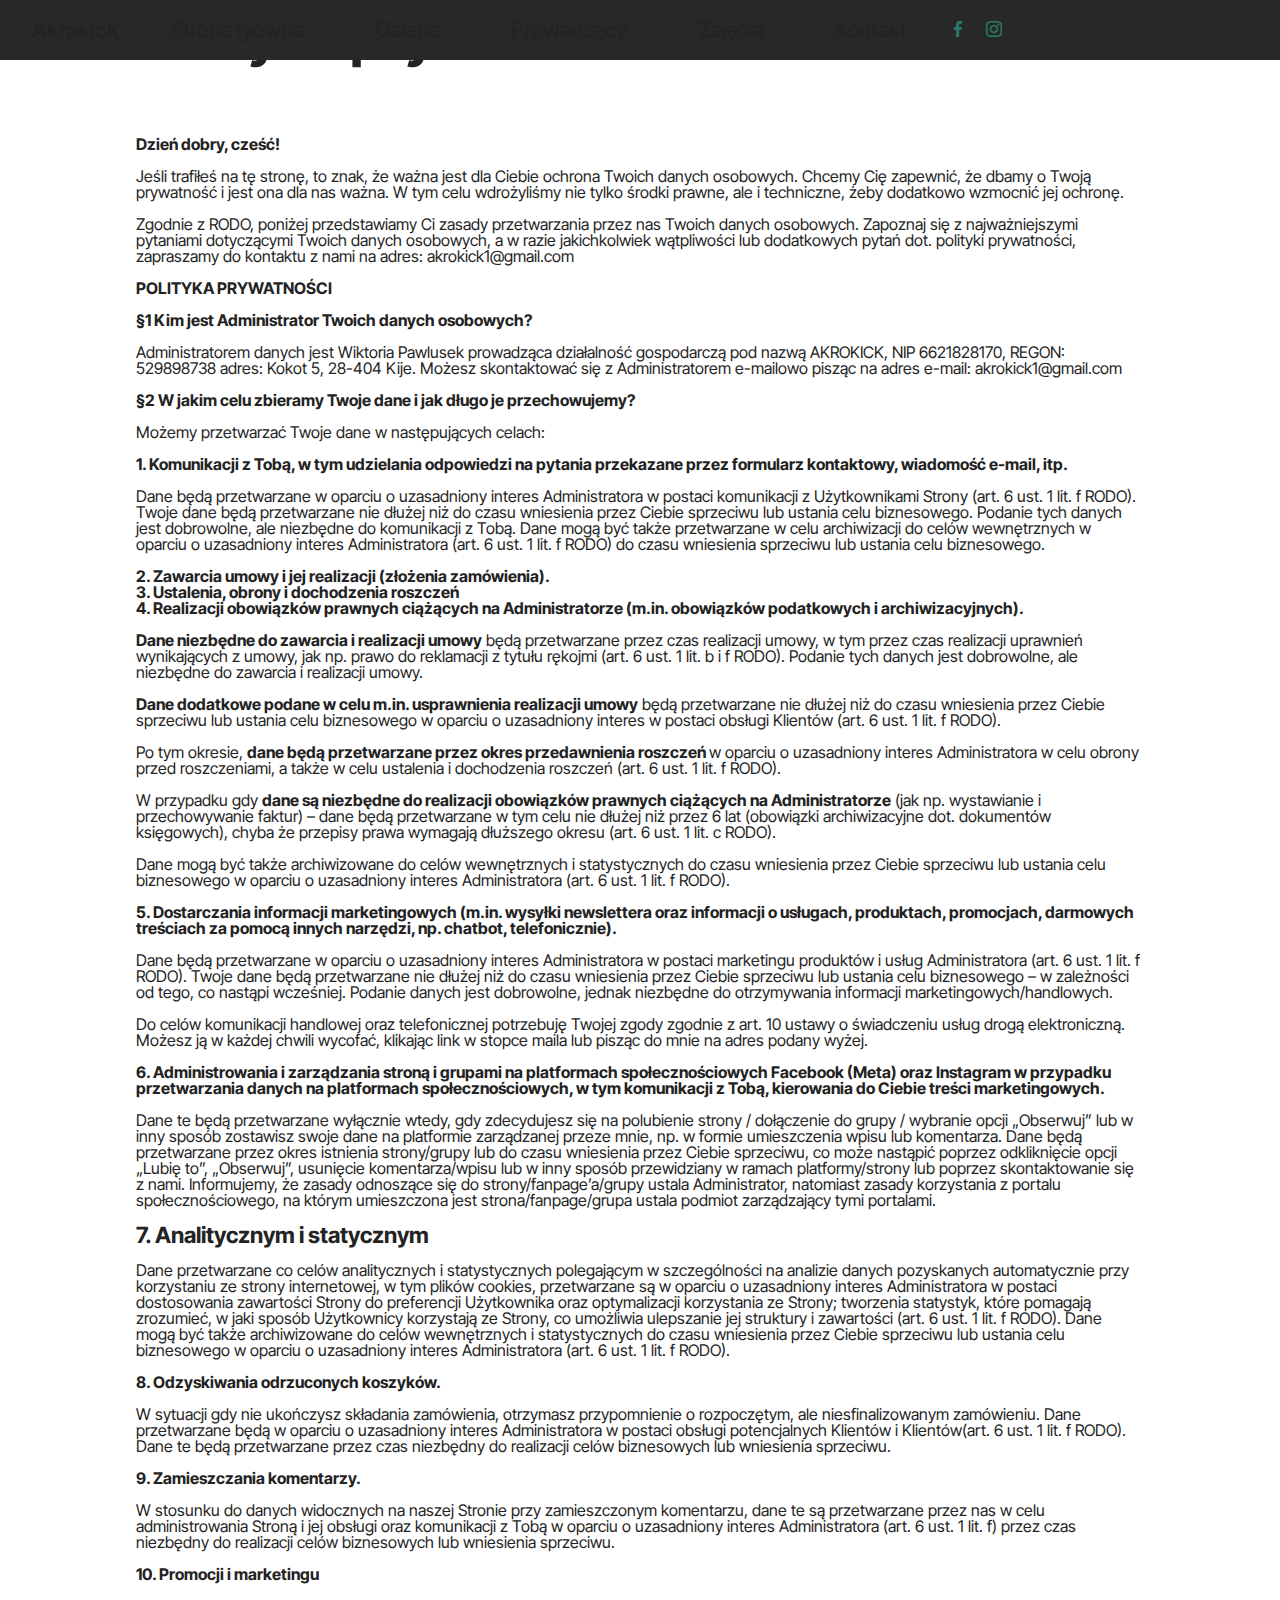
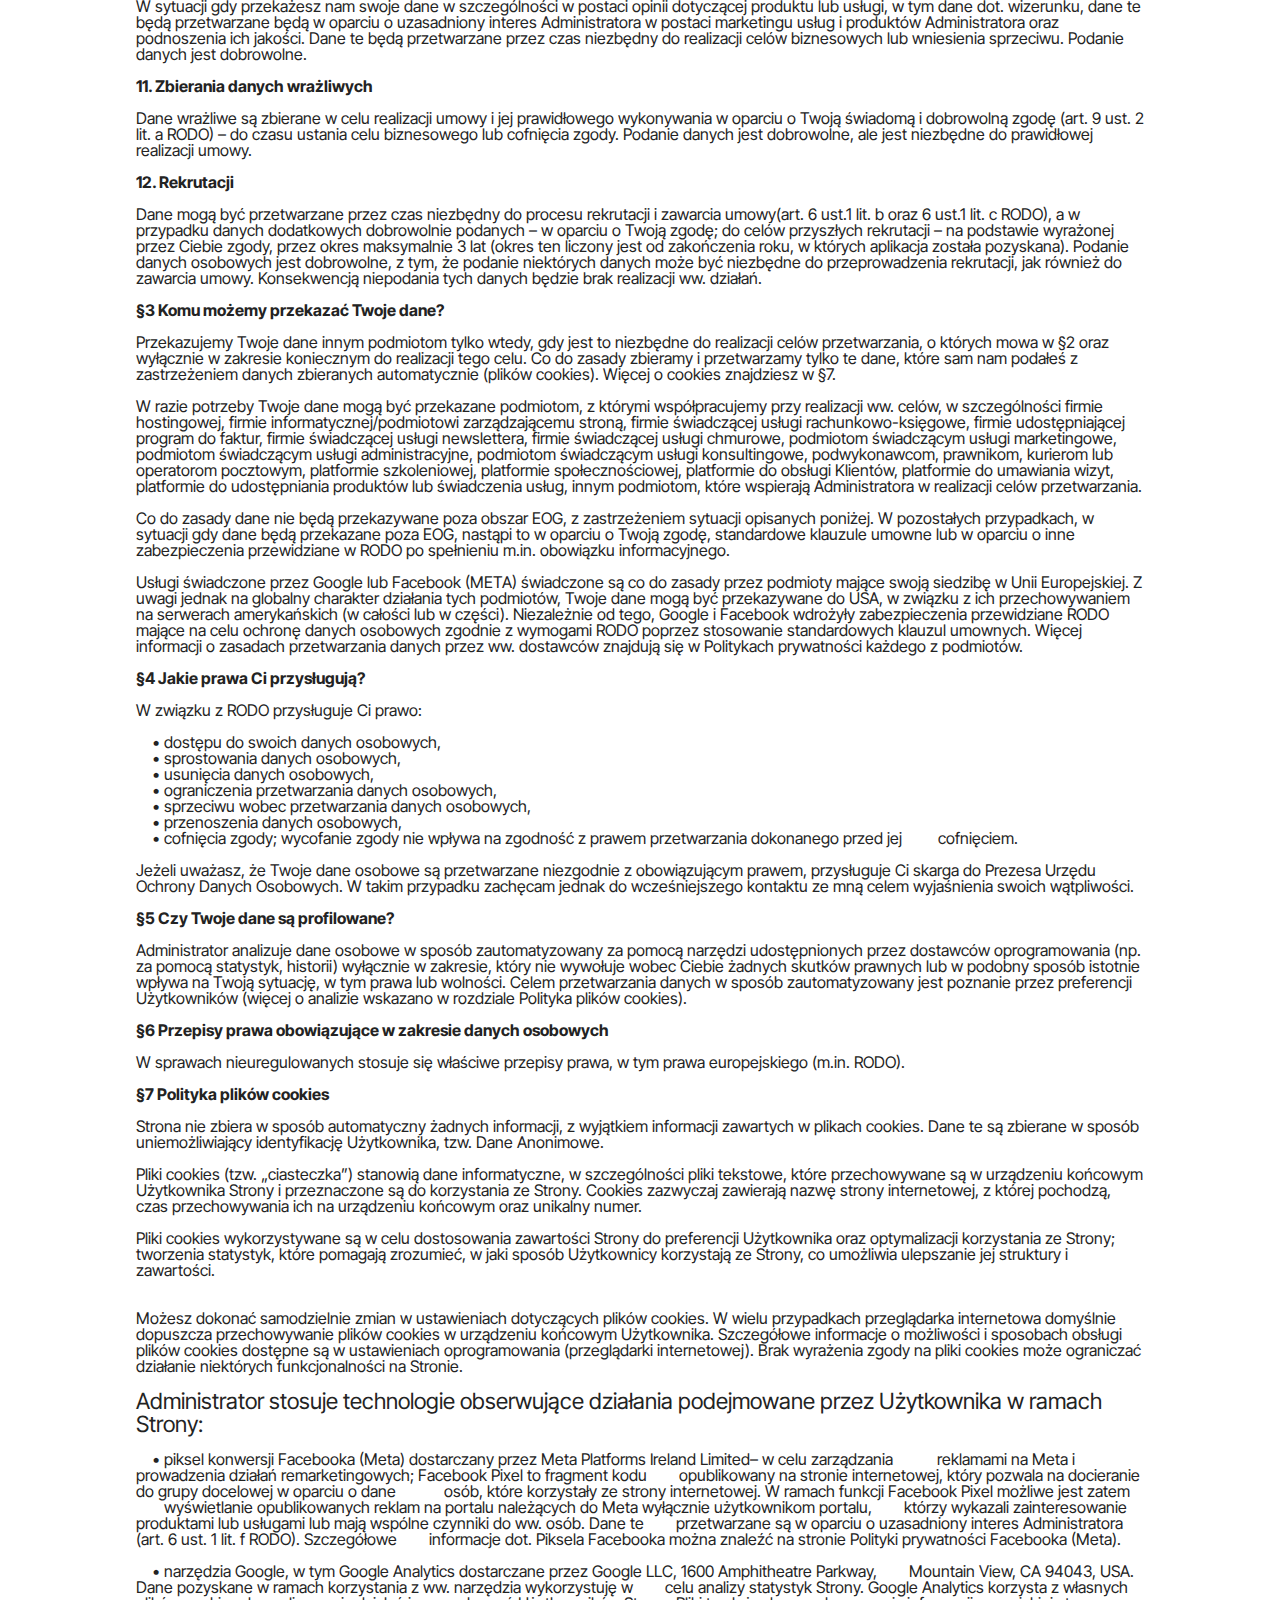
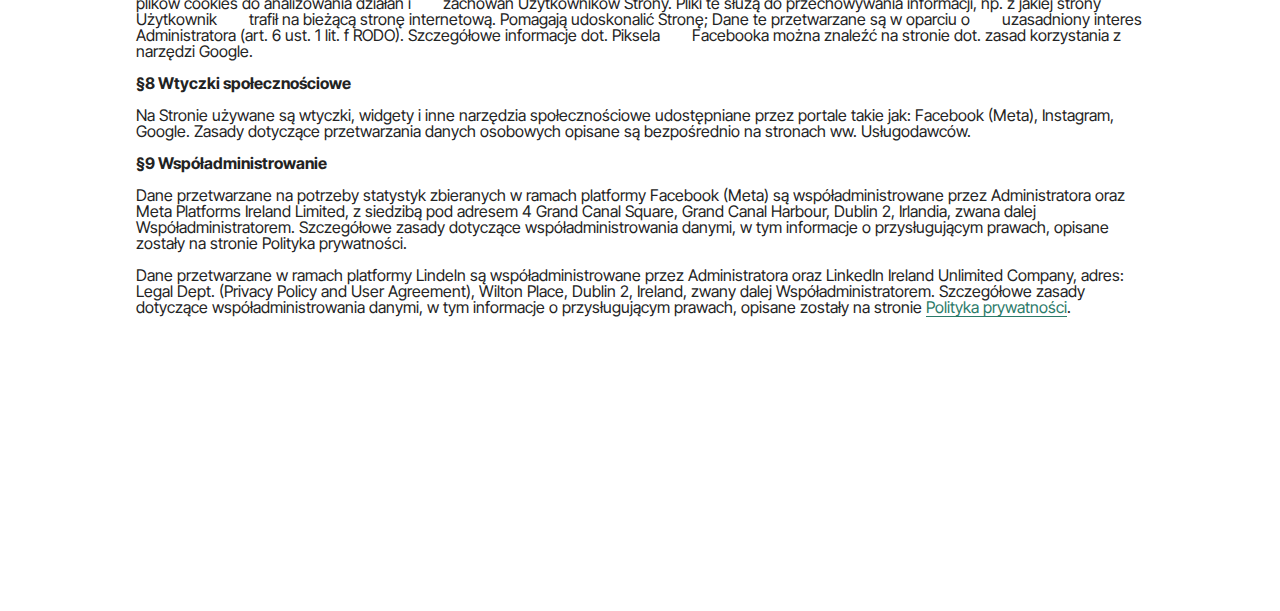
<file: politykaprywatnosci.html>
<!DOCTYPE html>
<html  >
<head>
  <!-- Site made with Mobirise Website Builder v5.9.18, https://mobirise.com -->
  <meta charset="UTF-8">
  <meta http-equiv="X-UA-Compatible" content="IE=edge">
  <meta name="generator" content="Mobirise v5.9.18, mobirise.com">
  <meta name="viewport" content="width=device-width, initial-scale=1, minimum-scale=1">
  <link rel="shortcut icon" href="assets/images/icon-128x125.png" type="image/x-icon">
  <meta name="description" content="">
  
  
  <title>Polityka prywatności</title>
  <link rel="stylesheet" href="assets/bootstrap/css/bootstrap.min.css">
  <link rel="stylesheet" href="assets/bootstrap/css/bootstrap-grid.min.css">
  <link rel="stylesheet" href="assets/bootstrap/css/bootstrap-reboot.min.css">
  <link rel="stylesheet" href="assets/animatecss/animate.css">
  <link rel="stylesheet" href="assets/dropdown/css/style.css">
  <link rel="stylesheet" href="assets/socicon/css/styles.css">
  <link rel="stylesheet" href="assets/theme/css/style.css">
  <link rel="preload" href="https://fonts.googleapis.com/css?family=Inter+Tight:100,200,300,400,500,600,700,800,900,100i,200i,300i,400i,500i,600i,700i,800i,900i&display=swap" as="style" onload="this.onload=null;this.rel='stylesheet'">
  <noscript><link rel="stylesheet" href="https://fonts.googleapis.com/css?family=Inter+Tight:100,200,300,400,500,600,700,800,900,100i,200i,300i,400i,500i,600i,700i,800i,900i&display=swap"></noscript>
  <link rel="preload" as="style" href="assets/mobirise/css/mbr-additional.css?v=2qNTJj"><link rel="stylesheet" href="assets/mobirise/css/mbr-additional.css?v=2qNTJj" type="text/css">

  
  
  
</head>
<body>
  
  <section data-bs-version="5.1" class="menu menu2 cid-uOiTLW4lZh" once="menu" id="menu2-2m">
    
    <nav class="navbar navbar-dropdown navbar-fixed-top navbar-expand-lg">
        <div class="container-fluid">
            <div class="navbar-brand">
                
                <span class="navbar-caption-wrap"><a class="navbar-caption text-black text-primary display-7">Akrokick</a></span>
            </div>
            <button class="navbar-toggler" type="button" data-toggle="collapse" data-bs-toggle="collapse" data-target="#navbarSupportedContent" data-bs-target="#navbarSupportedContent" aria-controls="navbarNavAltMarkup" aria-expanded="false" aria-label="Toggle navigation">
                <div class="hamburger">
                    <span></span>
                    <span></span>
                    <span></span>
                    <span></span>
                </div>
            </button>
            <div class="collapse navbar-collapse" id="navbarSupportedContent">
                <ul class="navbar-nav nav-dropdown nav-right" data-app-modern-menu="true"><li class="nav-item"><a class="nav-link link text-black text-primary display-4" href="index.html">Strona główna</a></li><li class="nav-item"><a class="nav-link link text-black text-primary display-4" href="galeria.html">Galeria</a></li>
                    
                    <li class="nav-item"><a class="nav-link link text-black text-primary display-4" href="index.html#features16-1w">Prowadzący</a>
                    </li><li class="nav-item"><a class="nav-link link text-black text-primary display-4" href="index.html#timeline03-20">Zajęcia</a></li><li class="nav-item"><a class="nav-link link text-black text-primary display-4" href="index.html#contacts1-1z">Kontakt</a></li></ul>
                <div class="icons-menu">
                    <a class="iconfont-wrapper" href="https://www.facebook.com/profile.php?id=61567168265481">
                        <span class="p-2 mbr-iconfont socicon-facebook socicon"></span>
                    </a>
                    <a class="iconfont-wrapper" href="https://www.instagram.com/akrokick/" target="_blank">
                        <span class="p-2 mbr-iconfont socicon-instagram socicon"></span>
                    </a>
                    
                    
                </div>
                
            </div>
        </div>
    </nav>
</section>

<section data-bs-version="5.1" class="content4 cid-uOiUGeXo40" id="list02-2o">
    

    
    
    <div class="container">
        <div class="row justify-content-center">
            <div class="col-lg-10">
                <div class="title col-md-12 mb-5">
                    <h3 class="mbr-section-title mbr-fonts-style display-2">
                        <strong>Polityka prywatności</strong></h3>
                    <h4 class="mbr-section-subtitle mbr-fonts-style mb-0 mt-4 display-7"></h4>
                </div>
                <div class="item features-without-image col-12">
                    <div class="item-wrapper">
                        <div class="card-box align-left">
                            <h5 class="card-title mbr-fonts-style mb-3 display-5"></h5>
                            <p class="card-text mbr-fonts-style mb-5 display-7"></p><p><br><strong>Dzień dobry, cześć!</strong><br><strong>
</strong><br>Jeśli trafiłeś na tę stronę, to znak, że ważna jest dla Ciebie ochrona Twoich danych osobowych. Chcemy Cię zapewnić, że dbamy o Twoją prywatność i jest ona dla nas ważna. W tym celu wdrożyliśmy nie tylko środki prawne, ale i techniczne, żeby dodatkowo wzmocnić jej ochronę.<br>
<br>Zgodnie z RODO, poniżej przedstawiamy Ci zasady przetwarzania przez nas Twoich danych osobowych. Zapoznaj się z najważniejszymi pytaniami dotyczącymi Twoich danych osobowych, a w razie jakichkolwiek wątpliwości lub dodatkowych pytań dot. polityki prywatności, zapraszamy do kontaktu z nami na adres: akrokick1@gmail.com<br>
<br><strong>POLITYKA PRYWATNOŚCI</strong><br>
<br><strong>§1 Kim jest Administrator Twoich danych osobowych?</strong><br><strong>
</strong><br>Administratorem danych jest Wiktoria Pawlusek prowadząca działalność gospodarczą pod nazwą AKROKICK, NIP 6621828170, REGON: 529898738 adres: Kokot 5, 28-404 Kije. Możesz skontaktować się z Administratorem e-mailowo pisząc na adres e-mail: akrokick1@gmail.com<br>
<br><strong>§2 W jakim celu zbieramy Twoje dane i jak długo je przechowujemy?</strong><br><strong>
</strong><br>Możemy przetwarzać Twoje dane w następujących celach:&nbsp; &nbsp; &nbsp;</p><p><strong>1.	Komunikacji z Tobą, w tym udzielania odpowiedzi na pytania przekazane przez formularz kontaktowy, wiadomość e-mail, itp.</strong></p><p>Dane będą przetwarzane w oparciu o uzasadniony interes Administratora w postaci komunikacji z Użytkownikami Strony (art. 6 ust. 1 lit. f RODO). Twoje dane będą przetwarzane nie dłużej niż do czasu wniesienia przez Ciebie sprzeciwu lub ustania celu biznesowego. Podanie tych danych jest dobrowolne, ale niezbędne do komunikacji z Tobą. Dane mogą być także przetwarzane w celu archiwizacji do celów wewnętrznych w oparciu o uzasadniony interes Administratora (art. 6 ust. 1 lit. f RODO) do czasu wniesienia sprzeciwu lub ustania celu biznesowego.</p><p><strong>2.	Zawarcia umowy i jej realizacji (złożenia zamówienia).
</strong><br><strong>3.	Ustalenia, obrony i dochodzenia roszczeń
</strong><br><strong>4.	Realizacji obowiązków prawnych ciążących na Administratorze (m.in. obowiązków podatkowych i archiwizacyjnych).</strong></p><p><strong>Dane niezbędne do zawarcia i realizacji umowy</strong> będą przetwarzane przez czas realizacji umowy, w tym przez czas realizacji uprawnień wynikających z umowy, jak np. prawo do reklamacji z tytułu rękojmi (art. 6 ust. 1 lit. b i f RODO). Podanie tych danych jest dobrowolne, ale niezbędne do zawarcia i realizacji umowy.</p><p><strong>Dane dodatkowe podane w celu m.in. usprawnienia realizacji umowy</strong> będą przetwarzane nie dłużej niż do czasu wniesienia przez Ciebie sprzeciwu lub ustania celu biznesowego w oparciu o uzasadniony interes w postaci obsługi Klientów (art. 6 ust. 1 lit. f RODO).</p><p>Po tym okresie, <strong>dane będą przetwarzane przez okres przedawnienia roszczeń </strong>w oparciu o uzasadniony interes Administratora w celu obrony przed roszczeniami, a także w celu ustalenia i dochodzenia roszczeń (art. 6 ust. 1 lit. f RODO).</p><p>W przypadku gdy <strong>dane są niezbędne do realizacji obowiązków prawnych ciążących na Administratorze</strong> (jak np. wystawianie i przechowywanie faktur) – dane będą przetwarzane w tym celu nie dłużej niż przez 6 lat (obowiązki archiwizacyjne dot. dokumentów księgowych), chyba że przepisy prawa wymagają dłuższego okresu (art. 6 ust. 1 lit. c RODO).</p><p>Dane mogą być także archiwizowane do celów wewnętrznych i statystycznych do czasu wniesienia przez Ciebie sprzeciwu lub ustania celu biznesowego w oparciu o uzasadniony interes Administratora (art. 6 ust. 1 lit. f RODO).</p><p><strong>5.	Dostarczania informacji marketingowych (m.in. wysyłki newslettera oraz informacji o usługach, produktach, promocjach, darmowych treściach za pomocą innych narzędzi, np. chatbot, telefonicznie).</strong></p><p>Dane będą przetwarzane w oparciu o uzasadniony interes Administratora w postaci marketingu produktów i usług Administratora (art. 6 ust. 1 lit. f RODO). Twoje dane będą przetwarzane nie dłużej niż do czasu wniesienia przez Ciebie sprzeciwu lub ustania celu biznesowego – w zależności od tego, co nastąpi wcześniej. Podanie danych jest dobrowolne, jednak niezbędne do otrzymywania informacji marketingowych/handlowych.
<br>
<br>Do celów komunikacji handlowej oraz telefonicznej potrzebuję Twojej zgody zgodnie z art. 10 ustawy o świadczeniu usług drogą elektroniczną. Możesz ją w każdej chwili wycofać, klikając link w stopce maila lub pisząc do mnie na adres podany wyżej.</p><p><strong>6.	Administrowania i zarządzania stroną i grupami na platformach społecznościowych Facebook (Meta) oraz Instagram w przypadku przetwarzania danych na platformach społecznościowych, w tym komunikacji z Tobą, kierowania do Ciebie treści marketingowych.</strong></p><p>Dane te będą przetwarzane wyłącznie wtedy, gdy zdecydujesz się na polubienie strony / dołączenie do grupy / wybranie opcji „Obserwuj” lub w inny sposób zostawisz swoje dane na platformie zarządzanej przeze mnie, np. w formie umieszczenia wpisu lub komentarza. Dane będą przetwarzane przez okres istnienia strony/grupy lub do czasu wniesienia przez Ciebie sprzeciwu, co może nastąpić poprzez odkliknięcie opcji „Lubię to”, „Obserwuj”, usunięcie komentarza/wpisu lub w inny sposób przewidziany w ramach platformy/strony lub poprzez skontaktowanie się z nami. Informujemy, że zasady odnoszące się do strony/fanpage’a/grupy ustala Administrator, natomiast zasady korzystania z portalu społecznościowego, na którym umieszczona jest strona/fanpage/grupa ustala podmiot zarządzający tymi portalami.</p><p><span style="font-size: 1.4rem;"><strong>7.	Analitycznym i statycznym</strong></span></p><p>Dane przetwarzane co celów analitycznych i statystycznych polegającym w szczególności na analizie danych pozyskanych automatycznie przy korzystaniu ze strony internetowej, w tym plików cookies, przetwarzane są w oparciu o uzasadniony interes Administratora w postaci dostosowania zawartości Strony do preferencji Użytkownika oraz optymalizacji korzystania ze Strony; tworzenia statystyk, które pomagają zrozumieć, w jaki sposób Użytkownicy korzystają ze Strony, co umożliwia ulepszanie jej struktury i zawartości (art. 6 ust. 1 lit. f RODO). Dane mogą być także archiwizowane do celów wewnętrznych i statystycznych do czasu wniesienia przez Ciebie sprzeciwu lub ustania celu biznesowego w oparciu o uzasadniony interes Administratora (art. 6 ust. 1 lit. f RODO).</p><p><strong>8.	Odzyskiwania odrzuconych koszyków.</strong></p><p>W sytuacji gdy nie ukończysz składania zamówienia, otrzymasz przypomnienie o rozpoczętym, ale niesfinalizowanym zamówieniu. Dane przetwarzane będą w oparciu o uzasadniony interes Administratora w postaci obsługi potencjalnych Klientów i Klientów(art. 6 ust. 1 lit. f RODO). Dane te będą przetwarzane przez czas niezbędny do realizacji celów biznesowych lub wniesienia sprzeciwu.</p><p><strong>9.	Zamieszczania komentarzy.</strong></p><p>W stosunku do danych widocznych na naszej Stronie przy zamieszczonym komentarzu, dane te są przetwarzane przez nas w celu administrowania Stroną i jej obsługi oraz komunikacji z Tobą w oparciu o uzasadniony interes Administratora (art. 6 ust. 1 lit. f) przez czas niezbędny do realizacji celów biznesowych lub wniesienia sprzeciwu.</p><p><strong>10.	Promocji i marketingu</strong></p><p>W sytuacji gdy przekażesz nam swoje dane w szczególności w postaci opinii dotyczącej produktu lub usługi, w tym dane dot. wizerunku, dane te będą przetwarzane będą w oparciu o uzasadniony interes Administratora w postaci marketingu usług i produktów Administratora oraz podnoszenia ich jakości. Dane te będą przetwarzane przez czas niezbędny do realizacji celów biznesowych lub wniesienia sprzeciwu. Podanie danych jest dobrowolne.</p><p><strong>11.	Zbierania danych wrażliwych</strong></p><p>Dane wrażliwe są zbierane w celu realizacji umowy i jej prawidłowego wykonywania w oparciu o Twoją świadomą i dobrowolną zgodę (art. 9 ust. 2 lit. a RODO) – do czasu ustania celu biznesowego lub cofnięcia zgody. Podanie danych jest dobrowolne, ale jest niezbędne do prawidłowej realizacji umowy.</p><p><strong>12.	Rekrutacji</strong></p><p>Dane mogą być przetwarzane przez czas niezbędny do procesu rekrutacji i zawarcia umowy(art. 6 ust.1 lit. b oraz 6 ust.1 lit. c RODO), a w przypadku danych dodatkowych dobrowolnie podanych – w oparciu o Twoją zgodę; do celów przyszłych rekrutacji – na podstawie wyrażonej przez Ciebie zgody, przez okres maksymalnie 3 lat (okres ten liczony jest od zakończenia roku, w których aplikacja została pozyskana). Podanie danych osobowych jest dobrowolne, z tym, że podanie niektórych danych może być niezbędne do przeprowadzenia rekrutacji, jak również do zawarcia umowy. Konsekwencją niepodania tych danych będzie brak realizacji ww. działań.</p><p><strong>§3 Komu możemy przekazać Twoje dane?</strong></p><p>Przekazujemy Twoje dane innym podmiotom tylko wtedy, gdy jest to niezbędne do realizacji celów przetwarzania, o których mowa w §2 oraz wyłącznie w zakresie koniecznym do realizacji tego celu. Co do zasady zbieramy i przetwarzamy tylko te dane, które sam nam podałeś z zastrzeżeniem danych zbieranych automatycznie (plików cookies). Więcej o cookies znajdziesz w §7.</p><p>W razie potrzeby Twoje dane mogą być przekazane podmiotom, z którymi współpracujemy przy realizacji ww. celów, w szczególności firmie hostingowej, firmie informatycznej/podmiotowi zarządzającemu stroną, firmie świadczącej usługi rachunkowo-księgowe, firmie udostępniającej program do faktur, firmie świadczącej usługi newslettera, firmie świadczącej usługi chmurowe, podmiotom świadczącym usługi marketingowe, podmiotom świadczącym usługi administracyjne, podmiotom świadczącym usługi konsultingowe, podwykonawcom, prawnikom, kurierom lub operatorom pocztowym, platformie szkoleniowej, platformie społecznościowej, platformie do obsługi Klientów, platformie do umawiania wizyt, platformie do udostępniania produktów lub świadczenia usług, innym podmiotom, które wspierają Administratora w realizacji celów przetwarzania.</p><p>Co do zasady dane nie będą przekazywane poza obszar EOG, z zastrzeżeniem sytuacji opisanych poniżej. W pozostałych przypadkach, w sytuacji gdy dane będą przekazane poza EOG, nastąpi to w oparciu o Twoją zgodę, standardowe klauzule umowne lub w oparciu o inne zabezpieczenia przewidziane w RODO po spełnieniu m.in. obowiązku informacyjnego.</p><p>Usługi świadczone przez Google lub Facebook (META) świadczone są co do zasady przez podmioty mające swoją siedzibę w Unii Europejskiej. Z uwagi jednak na globalny charakter działania tych podmiotów, Twoje dane mogą być przekazywane do USA, w związku z ich przechowywaniem na serwerach amerykańskich (w całości lub w części). Niezależnie od tego, Google i Facebook wdrożyły zabezpieczenia przewidziane RODO mające na celu ochronę danych osobowych zgodnie z wymogami RODO poprzez stosowanie standardowych klauzul umownych.  Więcej informacji o zasadach przetwarzania danych przez ww. dostawców znajdują się w Politykach prywatności każdego z podmiotów.</p><p><strong>§4 Jakie prawa Ci przysługują?</strong></p><p>W związku z RODO przysługuje Ci prawo:</p><p>&nbsp;&nbsp;&nbsp;&nbsp;•	dostępu do swoich danych osobowych,&nbsp;&nbsp;&nbsp;&nbsp;<br>&nbsp; &nbsp; •	sprostowania danych osobowych,
<br>&nbsp; &nbsp; •	usunięcia danych osobowych,
<br>&nbsp; &nbsp; •	ograniczenia przetwarzania danych osobowych,
<br>&nbsp; &nbsp; •	sprzeciwu wobec przetwarzania danych osobowych,
<br>&nbsp; &nbsp; •	przenoszenia danych osobowych,
<br>&nbsp; &nbsp; •	cofnięcia zgody; wycofanie zgody nie wpływa na zgodność z prawem przetwarzania dokonanego przed jej&nbsp; &nbsp; &nbsp; &nbsp; &nbsp;cofnięciem.</p><p>Jeżeli uważasz, że Twoje dane osobowe są przetwarzane niezgodnie z obowiązującym prawem, przysługuje Ci skarga do Prezesa Urzędu Ochrony Danych Osobowych. W takim przypadku zachęcam jednak do wcześniejszego kontaktu ze mną celem wyjaśnienia swoich wątpliwości.</p><p><strong>§5 Czy Twoje dane są profilowane?</strong></p><p>Administrator analizuje dane osobowe w sposób zautomatyzowany za pomocą narzędzi udostępnionych przez dostawców oprogramowania (np. za pomocą statystyk, historii) wyłącznie w zakresie, który nie wywołuje wobec Ciebie żadnych skutków prawnych lub w podobny sposób istotnie wpływa na Twoją sytuację, w tym prawa lub wolności. Celem przetwarzania danych w sposób zautomatyzowany jest poznanie przez preferencji Użytkowników (więcej o analizie wskazano w rozdziale Polityka plików cookies).</p><p><strong>§6 Przepisy prawa obowiązujące w zakresie danych osobowych</strong></p><p>W sprawach nieuregulowanych stosuje się właściwe przepisy prawa, w tym prawa europejskiego (m.in. RODO).</p><p><strong>§7 Polityka plików cookies</strong></p><p>Strona nie zbiera w sposób automatyczny żadnych informacji, z wyjątkiem informacji zawartych w plikach cookies. Dane te są zbierane w sposób uniemożliwiający identyfikację Użytkownika, tzw. Dane Anonimowe.</p><p>Pliki cookies (tzw. „ciasteczka”) stanowią dane informatyczne, w szczególności pliki tekstowe, które przechowywane są w urządzeniu końcowym Użytkownika Strony i przeznaczone są do korzystania ze Strony. Cookies zazwyczaj zawierają nazwę strony internetowej, z której pochodzą, czas przechowywania ich na urządzeniu końcowym oraz unikalny numer.</p><p>Pliki cookies wykorzystywane są w celu dostosowania zawartości Strony do preferencji Użytkownika oraz optymalizacji korzystania ze Strony; tworzenia statystyk, które pomagają zrozumieć, w jaki sposób Użytkownicy korzystają ze Strony, co umożliwia ulepszanie jej struktury i zawartości.</p><p><br>Możesz dokonać samodzielnie zmian w ustawieniach dotyczących plików cookies. W wielu przypadkach przeglądarka internetowa domyślnie dopuszcza przechowywanie plików cookies w urządzeniu końcowym Użytkownika. Szczegółowe informacje o możliwości i sposobach obsługi plików cookies dostępne są w ustawieniach oprogramowania (przeglądarki internetowej). Brak wyrażenia zgody na pliki cookies może ograniczać działanie niektórych funkcjonalności na Stronie.</p><p><span style="font-size: 1.4rem;">Administrator stosuje technologie obserwujące działania podejmowane przez Użytkownika w ramach Strony:</span></p><p>&nbsp;&nbsp;&nbsp;&nbsp;•	piksel konwersji Facebooka (Meta) dostarczany przez Meta Platforms Ireland Limited– w celu zarządzania&nbsp; &nbsp; &nbsp; &nbsp; &nbsp; &nbsp;reklamami na Meta i prowadzenia działań remarketingowych; Facebook Pixel to fragment kodu &nbsp;&nbsp;&nbsp;&nbsp;&nbsp;&nbsp;&nbsp;opublikowany na stronie internetowej, który pozwala na docieranie do grupy docelowej w oparciu o dane &nbsp; &nbsp; &nbsp;&nbsp;&nbsp;&nbsp;&nbsp;&nbsp;&nbsp;osób, które korzystały ze strony internetowej. W ramach funkcji Facebook Pixel możliwe jest zatem &nbsp;&nbsp;&nbsp;&nbsp;&nbsp;&nbsp;&nbsp;wyświetlanie opublikowanych reklam na portalu należących do Meta wyłącznie użytkownikom portalu, &nbsp;&nbsp;&nbsp;&nbsp;&nbsp;&nbsp;&nbsp;którzy wykazali zainteresowanie produktami lub usługami lub mają wspólne czynniki do ww. osób. Dane te &nbsp;&nbsp;&nbsp;&nbsp;&nbsp;&nbsp;&nbsp;przetwarzane są w oparciu o uzasadniony interes Administratora (art. 6 ust. 1 lit. f RODO). Szczegółowe &nbsp;&nbsp;&nbsp;&nbsp;&nbsp;&nbsp;&nbsp;informacje dot. Piksela Facebooka można znaleźć na stronie Polityki prywatności Facebooka (Meta).</p><p>&nbsp; &nbsp; •	narzędzia Google, w tym Google Analytics dostarczane przez Google LLC, 1600 Amphitheatre Parkway, &nbsp;&nbsp;&nbsp;&nbsp;&nbsp;&nbsp;&nbsp;Mountain View, CA 94043, USA. Dane pozyskane w ramach korzystania z ww. narzędzia wykorzystuję w &nbsp;&nbsp;&nbsp;&nbsp;&nbsp;&nbsp;&nbsp;celu analizy statystyk Strony. Google Analytics korzysta z własnych plików cookies do analizowania działań i &nbsp;&nbsp;&nbsp;&nbsp;&nbsp;&nbsp;&nbsp;zachowań Użytkowników Strony. Pliki te służą do przechowywania informacji, np. z jakiej strony Użytkownik &nbsp;&nbsp;&nbsp;&nbsp;&nbsp;&nbsp;&nbsp;trafił na bieżącą stronę internetową. Pomagają udoskonalić Stronę; Dane te przetwarzane są w oparciu o &nbsp;&nbsp;&nbsp;&nbsp;&nbsp;&nbsp;&nbsp;uzasadniony interes Administratora (art. 6 ust. 1 lit. f RODO). Szczegółowe informacje dot. Piksela &nbsp;&nbsp;&nbsp;&nbsp;&nbsp;&nbsp;&nbsp;Facebooka można znaleźć na stronie dot. zasad korzystania z narzędzi Google.</p><p><strong>§8 Wtyczki społecznościowe</strong></p><p>Na Stronie używane są wtyczki, widgety i inne narzędzia społecznościowe udostępniane przez portale takie jak: Facebook (Meta), Instagram, Google. Zasady dotyczące przetwarzania danych osobowych opisane są bezpośrednio na stronach ww. Usługodawców.</p><p><strong>§9 Współadministrowanie</strong></p><p>Dane przetwarzane na potrzeby statystyk zbieranych w ramach platformy Facebook (Meta) są współadministrowane przez Administratora oraz Meta Platforms Ireland Limited, z siedzibą pod adresem 4 Grand Canal Square, Grand Canal Harbour, Dublin 2, Irlandia, zwana dalej Współadministratorem. Szczegółowe zasady dotyczące współadministrowania danymi, w tym informacje o przysługującym prawach, opisane zostały na stronie Polityka prywatności.</p><p>Dane przetwarzane w ramach platformy Lindeln są współadministrowane przez Administratora oraz LinkedIn Ireland Unlimited Company, adres: Legal Dept. (Privacy Policy and User Agreement), Wilton Place, Dublin 2, Ireland, zwany dalej Współadministratorem. Szczegółowe zasady dotyczące współadministrowania danymi, w tym informacje o przysługującym prawach, opisane zostały na stronie <a href="politykaprywatnosci.html" class="text-primary">Polityka prywatności</a>.
<br>
<br></p><p></p>
                        </div>
                    </div>
                </div>
                
                
            </div>
        </div>
    </div>
</section>

<section data-bs-version="5.1" class="footer3 cid-uOYmImytC7" once="footers" id="footer03-2s">

        

    

    <div class="container">
        <div class="row">
            <div class="row-links">
                <ul class="header-menu">
                  
                  
                  
                  
                <li class="header-menu-item mbr-fonts-style display-5"><a href="politykaprywatnosci.html" class="text-success">Polityka Prywatności</a></li><li class="header-menu-item mbr-fonts-style display-5"><a href="page4.html" class="text-success text-primary">Regulamin</a></li><li class="header-menu-item mbr-fonts-style display-5"><a href="page3.html" class="text-success">RODO</a></li><li class="header-menu-item mbr-fonts-style display-5"><a href="page5.html" class="text-success text-primary">Standardy Ochrony Małoletnich</a></li></ul>
              </div>

            
            
        </div>
    </div>
</section><section class="display-7" style="padding: 0;align-items: center;justify-content: center;flex-wrap: wrap;    align-content: center;display: flex;position: relative;height: 4rem;"><img alt="" style="height: 4rem;" src="[data-uri]"></a><p style="margin: 0;text-align: center;" class="display-7">&#8204;</p></section><script src="assets/bootstrap/js/bootstrap.bundle.min.js"></script>  <script src="assets/smoothscroll/smooth-scroll.js"></script>  <script src="assets/ytplayer/index.js"></script>  <script src="assets/dropdown/js/navbar-dropdown.js"></script>  <script src="assets/theme/js/script.js"></script>  
  
  
 <div id="scrollToTop" class="scrollToTop mbr-arrow-up"><a style="text-align: center;"><i class="mbr-arrow-up-icon mbr-arrow-up-icon-cm cm-icon cm-icon-smallarrow-up"></i></a></div>
    <input name="animation" type="hidden">
  </body>
</html>
</file>
<file: assets/web/assets/mobirise-icons2/mobirise2.css>
@font-face {
  font-family: 'Moririse2';
  font-display: swap;
  src:  url('mobirise2.eot?f2bix4');
  src:  url('mobirise2.eot?f2bix4#iefix') format('embedded-opentype'),
    url('mobirise2.ttf?f2bix4') format('truetype'),
    url('mobirise2.woff?f2bix4') format('woff'),
    url('mobirise2.svg?f2bix4#mobirise2') format('svg');
  font-weight: normal;
  font-style: normal;
}

[class^="mobi-"], [class*=" mobi-"] {
  /* use !important to prevent issues with browser extensions that change fonts */
  font-family: 'Moririse2' !important;
  speak: none;
  font-style: normal;
  font-weight: normal;
  font-variant: normal;
  text-transform: none;
  line-height: 1;

  /* Better Font Rendering =========== */
  -webkit-font-smoothing: antialiased;
  -moz-osx-font-smoothing: grayscale;
}

.mobi-mbri-add-submenu:before {
  content: "\e900";
}
.mobi-mbri-alert:before {
  content: "\e901";
}
.mobi-mbri-align-center:before {
  content: "\e902";
}
.mobi-mbri-align-justify:before {
  content: "\e903";
}
.mobi-mbri-align-left:before {
  content: "\e904";
}
.mobi-mbri-align-right:before {
  content: "\e905";
}
.mobi-mbri-android:before {
  content: "\e906";
}
.mobi-mbri-apple:before {
  content: "\e907";
}
.mobi-mbri-arrow-down:before {
  content: "\e908";
}
.mobi-mbri-arrow-next:before {
  content: "\e909";
}
.mobi-mbri-arrow-prev:before {
  content: "\e90a";
}
.mobi-mbri-arrow-up:before {
  content: "\e90b";
}
.mobi-mbri-bold:before {
  content: "\e90c";
}
.mobi-mbri-bookmark:before {
  content: "\e90d";
}
.mobi-mbri-bootstrap:before {
  content: "\e90e";
}
.mobi-mbri-briefcase:before {
  content: "\e90f";
}
.mobi-mbri-browse:before {
  content: "\e910";
}
.mobi-mbri-bulleted-list:before {
  content: "\e911";
}
.mobi-mbri-calendar:before {
  content: "\e912";
}
.mobi-mbri-camera:before {
  content: "\e913";
}
.mobi-mbri-cart-add:before {
  content: "\e914";
}
.mobi-mbri-cart-full:before {
  content: "\e915";
}
.mobi-mbri-cash:before {
  content: "\e916";
}
.mobi-mbri-change-style:before {
  content: "\e917";
}
.mobi-mbri-chat:before {
  content: "\e918";
}
.mobi-mbri-clock:before {
  content: "\e919";
}
.mobi-mbri-close:before {
  content: "\e91a";
}
.mobi-mbri-cloud:before {
  content: "\e91b";
}
.mobi-mbri-code:before {
  content: "\e91c";
}
.mobi-mbri-contact-form:before {
  content: "\e91d";
}
.mobi-mbri-credit-card:before {
  content: "\e91e";
}
.mobi-mbri-cursor-click:before {
  content: "\e91f";
}
.mobi-mbri-cust-feedback:before {
  content: "\e920";
}
.mobi-mbri-database:before {
  content: "\e921";
}
.mobi-mbri-delivery:before {
  content: "\e922";
}
.mobi-mbri-desktop:before {
  content: "\e923";
}
.mobi-mbri-devices:before {
  content: "\e924";
}
.mobi-mbri-down:before {
  content: "\e925";
}
.mobi-mbri-download-2:before {
  content: "\e926";
}
.mobi-mbri-download:before {
  content: "\e927";
}
.mobi-mbri-drag-n-drop-2:before {
  content: "\e928";
}
.mobi-mbri-drag-n-drop:before {
  content: "\e929";
}
.mobi-mbri-edit-2:before {
  content: "\e92a";
}
.mobi-mbri-edit:before {
  content: "\e92b";
}
.mobi-mbri-error:before {
  content: "\e92c";
}
.mobi-mbri-extension:before {
  content: "\e92d";
}
.mobi-mbri-features:before {
  content: "\e92e";
}
.mobi-mbri-file:before {
  content: "\e92f";
}
.mobi-mbri-flag:before {
  content: "\e930";
}
.mobi-mbri-folder:before {
  content: "\e931";
}
.mobi-mbri-gift:before {
  content: "\e932";
}
.mobi-mbri-github:before {
  content: "\e933";
}
.mobi-mbri-globe-2:before {
  content: "\e934";
}
.mobi-mbri-globe:before {
  content: "\e935";
}
.mobi-mbri-growing-chart:before {
  content: "\e936";
}
.mobi-mbri-hearth:before {
  content: "\e937";
}
.mobi-mbri-help:before {
  content: "\e938";
}
.mobi-mbri-home:before {
  content: "\e939";
}
.mobi-mbri-hot-cup:before {
  content: "\e93a";
}
.mobi-mbri-idea:before {
  content: "\e93b";
}
.mobi-mbri-image-gallery:before {
  content: "\e93c";
}
.mobi-mbri-image-slider:before {
  content: "\e93d";
}
.mobi-mbri-info:before {
  content: "\e93e";
}
.mobi-mbri-italic:before {
  content: "\e93f";
}
.mobi-mbri-key:before {
  content: "\e940";
}
.mobi-mbri-laptop:before {
  content: "\e941";
}
.mobi-mbri-layers:before {
  content: "\e942";
}
.mobi-mbri-left-right:before {
  content: "\e943";
}
.mobi-mbri-left:before {
  content: "\e944";
}
.mobi-mbri-letter:before {
  content: "\e945";
}
.mobi-mbri-like:before {
  content: "\e946";
}
.mobi-mbri-link:before {
  content: "\e947";
}
.mobi-mbri-lock:before {
  content: "\e948";
}
.mobi-mbri-login:before {
  content: "\e949";
}
.mobi-mbri-logout:before {
  content: "\e94a";
}
.mobi-mbri-magic-stick:before {
  content: "\e94b";
}
.mobi-mbri-map-pin:before {
  content: "\e94c";
}
.mobi-mbri-menu:before {
  content: "\e94d";
}
.mobi-mbri-mobile-2:before {
  content: "\e94e";
}
.mobi-mbri-mobile-horizontal:before {
  content: "\e94f";
}
.mobi-mbri-mobile:before {
  content: "\e950";
}
.mobi-mbri-mobirise:before {
  content: "\e951";
}
.mobi-mbri-more-horizontal:before {
  content: "\e952";
}
.mobi-mbri-more-vertical:before {
  content: "\e953";
}
.mobi-mbri-music:before {
  content: "\e954";
}
.mobi-mbri-new-file:before {
  content: "\e955";
}
.mobi-mbri-numbered-list:before {
  content: "\e956";
}
.mobi-mbri-opened-folder:before {
  content: "\e957";
}
.mobi-mbri-pages:before {
  content: "\e958";
}
.mobi-mbri-paper-plane:before {
  content: "\e959";
}
.mobi-mbri-paperclip:before {
  content: "\e95a";
}
.mobi-mbri-phone:before {
  content: "\e95b";
}
.mobi-mbri-photo:before {
  content: "\e95c";
}
.mobi-mbri-photos:before {
  content: "\e95d";
}
.mobi-mbri-pin:before {
  content: "\e95e";
}
.mobi-mbri-play:before {
  content: "\e95f";
}
.mobi-mbri-plus:before {
  content: "\e960";
}
.mobi-mbri-preview:before {
  content: "\e961";
}
.mobi-mbri-print:before {
  content: "\e962";
}
.mobi-mbri-protect:before {
  content: "\e963";
}
.mobi-mbri-question:before {
  content: "\e964";
}
.mobi-mbri-quote-left:before {
  content: "\e965";
}
.mobi-mbri-quote-right:before {
  content: "\e966";
}
.mobi-mbri-redo:before {
  content: "\e967";
}
.mobi-mbri-refresh:before {
  content: "\e968";
}
.mobi-mbri-responsive-2:before {
  content: "\e969";
}
.mobi-mbri-responsive:before {
  content: "\e96a";
}
.mobi-mbri-right:before {
  content: "\e96b";
}
.mobi-mbri-rocket:before {
  content: "\e96c";
}
.mobi-mbri-sad-face:before {
  content: "\e96d";
}
.mobi-mbri-sale:before {
  content: "\e96e";
}
.mobi-mbri-save:before {
  content: "\e96f";
}
.mobi-mbri-search:before {
  content: "\e970";
}
.mobi-mbri-setting-2:before {
  content: "\e971";
}
.mobi-mbri-setting-3:before {
  content: "\e972";
}
.mobi-mbri-setting:before {
  content: "\e973";
}
.mobi-mbri-share:before {
  content: "\e974";
}
.mobi-mbri-shopping-bag:before {
  content: "\e975";
}
.mobi-mbri-shopping-basket:before {
  content: "\e976";
}
.mobi-mbri-shopping-cart:before {
  content: "\e977";
}
.mobi-mbri-sites:before {
  content: "\e978";
}
.mobi-mbri-smile-face:before {
  content: "\e979";
}
.mobi-mbri-speed:before {
  content: "\e97a";
}
.mobi-mbri-star:before {
  content: "\e97b";
}
.mobi-mbri-success:before {
  content: "\e97c";
}
.mobi-mbri-sun:before {
  content: "\e97d";
}
.mobi-mbri-sun2:before {
  content: "\e97e";
}
.mobi-mbri-tablet-vertical:before {
  content: "\e97f";
}
.mobi-mbri-tablet:before {
  content: "\e980";
}
.mobi-mbri-target:before {
  content: "\e981";
}
.mobi-mbri-timer:before {
  content: "\e982";
}
.mobi-mbri-to-ftp:before {
  content: "\e983";
}
.mobi-mbri-to-local-drive:before {
  content: "\e984";
}
.mobi-mbri-touch-swipe:before {
  content: "\e985";
}
.mobi-mbri-touch:before {
  content: "\e986";
}
.mobi-mbri-trash:before {
  content: "\e987";
}
.mobi-mbri-underline:before {
  content: "\e988";
}
.mobi-mbri-undo:before {
  content: "\e989";
}
.mobi-mbri-unlink:before {
  content: "\e98a";
}
.mobi-mbri-unlock:before {
  content: "\e98b";
}
.mobi-mbri-up-down:before {
  content: "\e98c";
}
.mobi-mbri-up:before {
  content: "\e98d";
}
.mobi-mbri-update:before {
  content: "\e98e";
}
.mobi-mbri-upload-2:before {
  content: "\e98f";
}
.mobi-mbri-upload:before {
  content: "\e990";
}
.mobi-mbri-user-2:before {
  content: "\e991";
}
.mobi-mbri-user:before {
  content: "\e992";
}
.mobi-mbri-users:before {
  content: "\e993";
}
.mobi-mbri-video-play:before {
  content: "\e994";
}
.mobi-mbri-video:before {
  content: "\e995";
}
.mobi-mbri-watch:before {
  content: "\e996";
}
.mobi-mbri-website-theme-2:before {
  content: "\e997";
}
.mobi-mbri-website-theme:before {
  content: "\e998";
}
.mobi-mbri-wifi:before {
  content: "\e999";
}
.mobi-mbri-windows:before {
  content: "\e99a";
}
.mobi-mbri-zoom-in:before {
  content: "\e99b";
}
.mobi-mbri-zoom-out:before {
  content: "\e99c";
}
</file>
<file: assets/dropdown/css/style.css>
.navbar-dropdown {
  left: 0;
  padding: 0;
  position: absolute;
  right: 0;
  top: 0;
  transition: all 0.45s ease;
  z-index: 1030;
  background: #282828; }
  .navbar-dropdown .navbar-logo {
    margin-right: 0.8rem;
    transition: margin 0.3s ease-in-out;
    vertical-align: middle; }
    .navbar-dropdown .navbar-logo img {
      height: 3.125rem;
      transition: all 0.3s ease-in-out; }
    .navbar-dropdown .navbar-logo.mbr-iconfont {
      font-size: 3.125rem;
      line-height: 3.125rem; }
  .navbar-dropdown .navbar-caption {
    font-weight: 700;
    white-space: normal;
    vertical-align: -4px;
    line-height: 3.125rem !important; }
    .navbar-dropdown .navbar-caption, .navbar-dropdown .navbar-caption:hover {
      color: inherit;
      text-decoration: none; }
  .navbar-dropdown .mbr-iconfont + .navbar-caption {
    vertical-align: -1px; }
  .navbar-dropdown.navbar-fixed-top {
    position: fixed; }
  .navbar-dropdown .navbar-brand span {
    vertical-align: -4px; }
  .navbar-dropdown.bg-color.transparent {
    background: none; }
  .navbar-dropdown.navbar-short .navbar-brand {
    padding: 0.625rem 0; }
    .navbar-dropdown.navbar-short .navbar-brand span {
      vertical-align: -1px; }
  .navbar-dropdown.navbar-short .navbar-caption {
    line-height: 2.375rem !important;
    vertical-align: -2px; }
  .navbar-dropdown.navbar-short .navbar-logo {
    margin-right: 0.5rem; }
    .navbar-dropdown.navbar-short .navbar-logo img {
      height: 2.375rem; }
    .navbar-dropdown.navbar-short .navbar-logo.mbr-iconfont {
      font-size: 2.375rem;
      line-height: 2.375rem; }
  .navbar-dropdown.navbar-short .mbr-table-cell {
    height: 3.625rem; }
  .navbar-dropdown .navbar-close {
    left: 0.6875rem;
    position: fixed;
    top: 0.75rem;
    z-index: 1000; }
  .navbar-dropdown .hamburger-icon {
    content: "";
    display: inline-block;
    vertical-align: middle;
    width: 16px;
    -webkit-box-shadow: 0 -6px 0 1px #282828,0 0 0 1px #282828,0 6px 0 1px #282828;
    -moz-box-shadow: 0 -6px 0 1px #282828,0 0 0 1px #282828,0 6px 0 1px #282828;
    box-shadow: 0 -6px 0 1px #282828,0 0 0 1px #282828,0 6px 0 1px #282828; }

.dropdown-menu .dropdown-toggle[data-toggle="dropdown-submenu"]::after {
  border-bottom: 0.35em solid transparent;
  border-left: 0.35em solid;
  border-right: 0;
  border-top: 0.35em solid transparent;
  margin-left: 0.3rem; }

.dropdown-menu .dropdown-item:focus {
  outline: 0; }

.nav-dropdown {
  font-size: 0.75rem;
  font-weight: 500;
  height: auto !important; }
  .nav-dropdown .nav-btn {
    padding-left: 1rem; }
  .nav-dropdown .link {
    margin: .667em 1.667em;
    font-weight: 500;
    padding: 0;
    transition: color .2s ease-in-out; }
    .nav-dropdown .link.dropdown-toggle {
      margin-right: 2.583em; }
      .nav-dropdown .link.dropdown-toggle::after {
        margin-left: .25rem;
        border-top: 0.35em solid;
        border-right: 0.35em solid transparent;
        border-left: 0.35em solid transparent;
        border-bottom: 0; }
      .nav-dropdown .link.dropdown-toggle[aria-expanded="true"] {
        margin: 0;
        padding: 0.667em 3.263em  0.667em 1.667em; }
  .nav-dropdown .link::after,
  .nav-dropdown .dropdown-item::after {
    color: inherit; }
  .nav-dropdown .btn {
    font-size: 0.75rem;
    font-weight: 700;
    letter-spacing: 0;
    margin-bottom: 0;
    padding-left: 1.25rem;
    padding-right: 1.25rem; }
  .nav-dropdown .dropdown-menu {
    border-radius: 0;
    border: 0;
    left: 0;
    margin: 0;
    padding-bottom: 1.25rem;
    padding-top: 1.25rem;
    position: relative; }
  .nav-dropdown .dropdown-submenu {
    margin-left: 0.125rem;
    top: 0; }
  .nav-dropdown .dropdown-item {
    font-weight: 500;
    line-height: 2;
    padding: 0.3846em 4.615em 0.3846em 1.5385em;
    position: relative;
    transition: color .2s ease-in-out, background-color .2s ease-in-out; }
    .nav-dropdown .dropdown-item::after {
      margin-top: -0.3077em;
      position: absolute;
      right: 1.1538em;
      top: 50%; }
    .nav-dropdown .dropdown-item:focus, .nav-dropdown .dropdown-item:hover {
      background: none; }

@media (max-width: 767px) {
  .nav-dropdown.navbar-toggleable-sm {
    bottom: 0;
    display: none;
    left: 0;
    overflow-x: hidden;
    position: fixed;
    top: 0;
    transform: translateX(-100%);
    -ms-transform: translateX(-100%);
    -webkit-transform: translateX(-100%);
    width: 18.75rem;
    z-index: 999; } }
.nav-dropdown.navbar-toggleable-xl {
  bottom: 0;
  display: none;
  left: 0;
  overflow-x: hidden;
  position: fixed;
  top: 0;
  transform: translateX(-100%);
  -ms-transform: translateX(-100%);
  -webkit-transform: translateX(-100%);
  width: 18.75rem;
  z-index: 999; }

.nav-dropdown-sm {
  display: block !important;
  overflow-x: hidden;
  overflow: auto;
  padding-top: 3.875rem; }
  .nav-dropdown-sm::after {
    content: "";
    display: block;
    height: 3rem;
    width: 100%; }
  .nav-dropdown-sm.collapse.in ~ .navbar-close {
    display: block !important; }
  .nav-dropdown-sm.collapsing, .nav-dropdown-sm.collapse.in {
    transform: translateX(0);
    -ms-transform: translateX(0);
    -webkit-transform: translateX(0);
    transition: all 0.25s ease-out;
    -webkit-transition: all 0.25s ease-out;
    background: #282828; }
  .nav-dropdown-sm.collapsing[aria-expanded="false"] {
    transform: translateX(-100%);
    -ms-transform: translateX(-100%);
    -webkit-transform: translateX(-100%); }
  .nav-dropdown-sm .nav-item {
    display: block;
    margin-left: 0 !important;
    padding-left: 0; }
  .nav-dropdown-sm .link,
  .nav-dropdown-sm .dropdown-item {
    border-top: 1px dotted rgba(255, 255, 255, 0.1);
    font-size: 0.8125rem;
    line-height: 1.6;
    margin: 0 !important;
    padding: 0.875rem 2.4rem 0.875rem 1.5625rem !important;
    position: relative;
    white-space: normal; }
    .nav-dropdown-sm .link:focus, .nav-dropdown-sm .link:hover,
    .nav-dropdown-sm .dropdown-item:focus,
    .nav-dropdown-sm .dropdown-item:hover {
      background: rgba(0, 0, 0, 0.2) !important;
      color: #c0a375; }
  .nav-dropdown-sm .nav-btn {
    position: relative;
    padding: 1.5625rem 1.5625rem 0 1.5625rem; }
    .nav-dropdown-sm .nav-btn::before {
      border-top: 1px dotted rgba(255, 255, 255, 0.1);
      content: "";
      left: 0;
      position: absolute;
      top: 0;
      width: 100%; }
    .nav-dropdown-sm .nav-btn + .nav-btn {
      padding-top: 0.625rem; }
      .nav-dropdown-sm .nav-btn + .nav-btn::before {
        display: none; }
  .nav-dropdown-sm .btn {
    padding: 0.625rem 0; }
  .nav-dropdown-sm .dropdown-toggle[data-toggle="dropdown-submenu"]::after {
    margin-left: .25rem;
    border-top: 0.35em solid;
    border-right: 0.35em solid transparent;
    border-left: 0.35em solid transparent;
    border-bottom: 0; }
  .nav-dropdown-sm .dropdown-toggle[data-toggle="dropdown-submenu"][aria-expanded="true"]::after {
    border-top: 0;
    border-right: 0.35em solid transparent;
    border-left: 0.35em solid transparent;
    border-bottom: 0.35em solid; }
  .nav-dropdown-sm .dropdown-menu {
    margin: 0;
    padding: 0;
    position: relative;
    top: 0;
    left: 0;
    width: 100%;
    border: 0;
    float: none;
    border-radius: 0;
    background: none; }
  .nav-dropdown-sm .dropdown-submenu {
    left: 100%;
    margin-left: 0.125rem;
    margin-top: -1.25rem;
    top: 0; }

.navbar-toggleable-sm .nav-dropdown .dropdown-menu {
  position: absolute; }

.navbar-toggleable-sm .nav-dropdown .dropdown-submenu {
  left: 100%;
  margin-left: 0.125rem;
  margin-top: -1.25rem;
  top: 0; }

.navbar-toggleable-sm.opened .nav-dropdown .dropdown-menu {
  position: relative; }

.navbar-toggleable-sm.opened .nav-dropdown .dropdown-submenu {
  left: 0;
  margin-left: 00rem;
  margin-top: 0rem;
  top: 0; }

.is-builder .nav-dropdown.collapsing {
  transition: none !important; }
</file>
<file: assets/socicon/css/styles.css>
@charset "UTF-8";

@font-face {
  font-family: 'Socicon';
  src:  url('../fonts/socicon.eot');
  src:  url('../fonts/socicon.eot?#iefix') format('embedded-opentype'),
    url('../fonts/socicon.woff2') format('woff2'),
    url('../fonts/socicon.ttf') format('truetype'),
    url('../fonts/socicon.woff') format('woff'),
    url('../fonts/socicon.svg#socicon') format('svg');
  font-weight: normal;
  font-style: normal;
  font-display: swap;
}

[data-icon]:before {
  font-family: "socicon" !important;
  content: attr(data-icon);
  font-style: normal !important;
  font-weight: normal !important;
  font-variant: normal !important;
  text-transform: none !important;
  speak: none;
  line-height: 1;
  -webkit-font-smoothing: antialiased;
  -moz-osx-font-smoothing: grayscale;
}

[class^="socicon-"], [class*=" socicon-"] {
  /* use !important to prevent issues with browser extensions that change fonts */
  font-family: 'Socicon' !important;
  speak: none;
  font-style: normal;
  font-weight: normal;
  font-variant: normal;
  text-transform: none;
  line-height: 1;

  /* Better Font Rendering =========== */
  -webkit-font-smoothing: antialiased;
  -moz-osx-font-smoothing: grayscale;
}

.socicon-500px:before {
  content: "\e000";
}
.socicon-8tracks:before {
  content: "\e001";
}
.socicon-airbnb:before {
  content: "\e002";
}
.socicon-alliance:before {
  content: "\e003";
}
.socicon-amazon:before {
  content: "\e004";
}
.socicon-amplement:before {
  content: "\e005";
}
.socicon-android:before {
  content: "\e006";
}
.socicon-angellist:before {
  content: "\e007";
}
.socicon-apple:before {
  content: "\e008";
}
.socicon-appnet:before {
  content: "\e009";
}
.socicon-baidu:before {
  content: "\e00a";
}
.socicon-bandcamp:before {
  content: "\e00b";
}
.socicon-battlenet:before {
  content: "\e00c";
}
.socicon-mixer:before {
  content: "\e00d";
}
.socicon-bebee:before {
  content: "\e00e";
}
.socicon-bebo:before {
  content: "\e00f";
}
.socicon-behance:before {
  content: "\e010";
}
.socicon-blizzard:before {
  content: "\e011";
}
.socicon-blogger:before {
  content: "\e012";
}
.socicon-buffer:before {
  content: "\e013";
}
.socicon-chrome:before {
  content: "\e014";
}
.socicon-coderwall:before {
  content: "\e015";
}
.socicon-curse:before {
  content: "\e016";
}
.socicon-dailymotion:before {
  content: "\e017";
}
.socicon-deezer:before {
  content: "\e018";
}
.socicon-delicious:before {
  content: "\e019";
}
.socicon-deviantart:before {
  content: "\e01a";
}
.socicon-diablo:before {
  content: "\e01b";
}
.socicon-digg:before {
  content: "\e01c";
}
.socicon-discord:before {
  content: "\e01d";
}
.socicon-disqus:before {
  content: "\e01e";
}
.socicon-douban:before {
  content: "\e01f";
}
.socicon-draugiem:before {
  content: "\e020";
}
.socicon-dribbble:before {
  content: "\e021";
}
.socicon-drupal:before {
  content: "\e022";
}
.socicon-ebay:before {
  content: "\e023";
}
.socicon-ello:before {
  content: "\e024";
}
.socicon-endomodo:before {
  content: "\e025";
}
.socicon-envato:before {
  content: "\e026";
}
.socicon-etsy:before {
  content: "\e027";
}
.socicon-facebook:before {
  content: "\e028";
}
.socicon-feedburner:before {
  content: "\e029";
}
.socicon-filmweb:before {
  content: "\e02a";
}
.socicon-firefox:before {
  content: "\e02b";
}
.socicon-flattr:before {
  content: "\e02c";
}
.socicon-flickr:before {
  content: "\e02d";
}
.socicon-formulr:before {
  content: "\e02e";
}
.socicon-forrst:before {
  content: "\e02f";
}
.socicon-foursquare:before {
  content: "\e030";
}
.socicon-friendfeed:before {
  content: "\e031";
}
.socicon-github:before {
  content: "\e032";
}
.socicon-goodreads:before {
  content: "\e033";
}
.socicon-google:before {
  content: "\e034";
}
.socicon-googlescholar:before {
  content: "\e035";
}
.socicon-googlegroups:before {
  content: "\e036";
}
.socicon-googlephotos:before {
  content: "\e037";
}
.socicon-googleplus:before {
  content: "\e038";
}
.socicon-grooveshark:before {
  content: "\e039";
}
.socicon-hackerrank:before {
  content: "\e03a";
}
.socicon-hearthstone:before {
  content: "\e03b";
}
.socicon-hellocoton:before {
  content: "\e03c";
}
.socicon-heroes:before {
  content: "\e03d";
}
.socicon-smashcast:before {
  content: "\e03e";
}
.socicon-horde:before {
  content: "\e03f";
}
.socicon-houzz:before {
  content: "\e040";
}
.socicon-icq:before {
  content: "\e041";
}
.socicon-identica:before {
  content: "\e042";
}
.socicon-imdb:before {
  content: "\e043";
}
.socicon-instagram:before {
  content: "\e044";
}
.socicon-issuu:before {
  content: "\e045";
}
.socicon-istock:before {
  content: "\e046";
}
.socicon-itunes:before {
  content: "\e047";
}
.socicon-keybase:before {
  content: "\e048";
}
.socicon-lanyrd:before {
  content: "\e049";
}
.socicon-lastfm:before {
  content: "\e04a";
}
.socicon-line:before {
  content: "\e04b";
}
.socicon-linkedin:before {
  content: "\e04c";
}
.socicon-livejournal:before {
  content: "\e04d";
}
.socicon-lyft:before {
  content: "\e04e";
}
.socicon-macos:before {
  content: "\e04f";
}
.socicon-mail:before {
  content: "\e050";
}
.socicon-medium:before {
  content: "\e051";
}
.socicon-meetup:before {
  content: "\e052";
}
.socicon-mixcloud:before {
  content: "\e053";
}
.socicon-modelmayhem:before {
  content: "\e054";
}
.socicon-mumble:before {
  content: "\e055";
}
.socicon-myspace:before {
  content: "\e056";
}
.socicon-newsvine:before {
  content: "\e057";
}
.socicon-nintendo:before {
  content: "\e058";
}
.socicon-npm:before {
  content: "\e059";
}
.socicon-odnoklassniki:before {
  content: "\e05a";
}
.socicon-openid:before {
  content: "\e05b";
}
.socicon-opera:before {
  content: "\e05c";
}
.socicon-outlook:before {
  content: "\e05d";
}
.socicon-overwatch:before {
  content: "\e05e";
}
.socicon-patreon:before {
  content: "\e05f";
}
.socicon-paypal:before {
  content: "\e060";
}
.socicon-periscope:before {
  content: "\e061";
}
.socicon-persona:before {
  content: "\e062";
}
.socicon-pinterest:before {
  content: "\e063";
}
.socicon-play:before {
  content: "\e064";
}
.socicon-player:before {
  content: "\e065";
}
.socicon-playstation:before {
  content: "\e066";
}
.socicon-pocket:before {
  content: "\e067";
}
.socicon-qq:before {
  content: "\e068";
}
.socicon-quora:before {
  content: "\e069";
}
.socicon-raidcall:before {
  content: "\e06a";
}
.socicon-ravelry:before {
  content: "\e06b";
}
.socicon-reddit:before {
  content: "\e06c";
}
.socicon-renren:before {
  content: "\e06d";
}
.socicon-researchgate:before {
  content: "\e06e";
}
.socicon-residentadvisor:before {
  content: "\e06f";
}
.socicon-reverbnation:before {
  content: "\e070";
}
.socicon-rss:before {
  content: "\e071";
}
.socicon-sharethis:before {
  content: "\e072";
}
.socicon-skype:before {
  content: "\e073";
}
.socicon-slideshare:before {
  content: "\e074";
}
.socicon-smugmug:before {
  content: "\e075";
}
.socicon-snapchat:before {
  content: "\e076";
}
.socicon-songkick:before {
  content: "\e077";
}
.socicon-soundcloud:before {
  content: "\e078";
}
.socicon-spotify:before {
  content: "\e079";
}
.socicon-stackexchange:before {
  content: "\e07a";
}
.socicon-stackoverflow:before {
  content: "\e07b";
}
.socicon-starcraft:before {
  content: "\e07c";
}
.socicon-stayfriends:before {
  content: "\e07d";
}
.socicon-steam:before {
  content: "\e07e";
}
.socicon-storehouse:before {
  content: "\e07f";
}
.socicon-strava:before {
  content: "\e080";
}
.socicon-streamjar:before {
  content: "\e081";
}
.socicon-stumbleupon:before {
  content: "\e082";
}
.socicon-swarm:before {
  content: "\e083";
}
.socicon-teamspeak:before {
  content: "\e084";
}
.socicon-teamviewer:before {
  content: "\e085";
}
.socicon-technorati:before {
  content: "\e086";
}
.socicon-telegram:before {
  content: "\e087";
}
.socicon-tripadvisor:before {
  content: "\e088";
}
.socicon-tripit:before {
  content: "\e089";
}
.socicon-triplej:before {
  content: "\e08a";
}
.socicon-tumblr:before {
  content: "\e08b";
}
.socicon-twitch:before {
  content: "\e08c";
}
.socicon-twitter:before {
  content: "\e08d";
}
.socicon-uber:before {
  content: "\e08e";
}
.socicon-ventrilo:before {
  content: "\e08f";
}
.socicon-viadeo:before {
  content: "\e090";
}
.socicon-viber:before {
  content: "\e091";
}
.socicon-viewbug:before {
  content: "\e092";
}
.socicon-vimeo:before {
  content: "\e093";
}
.socicon-vine:before {
  content: "\e094";
}
.socicon-vkontakte:before {
  content: "\e095";
}
.socicon-warcraft:before {
  content: "\e096";
}
.socicon-wechat:before {
  content: "\e097";
}
.socicon-weibo:before {
  content: "\e098";
}
.socicon-whatsapp:before {
  content: "\e099";
}
.socicon-wikipedia:before {
  content: "\e09a";
}
.socicon-windows:before {
  content: "\e09b";
}
.socicon-wordpress:before {
  content: "\e09c";
}
.socicon-wykop:before {
  content: "\e09d";
}
.socicon-xbox:before {
  content: "\e09e";
}
.socicon-xing:before {
  content: "\e09f";
}
.socicon-yahoo:before {
  content: "\e0a0";
}
.socicon-yammer:before {
  content: "\e0a1";
}
.socicon-yandex:before {
  content: "\e0a2";
}
.socicon-yelp:before {
  content: "\e0a3";
}
.socicon-younow:before {
  content: "\e0a4";
}
.socicon-youtube:before {
  content: "\e0a5";
}
.socicon-zapier:before {
  content: "\e0a6";
}
.socicon-zerply:before {
  content: "\e0a7";
}
.socicon-zomato:before {
  content: "\e0a8";
}
.socicon-zynga:before {
  content: "\e0a9";
}
.socicon-spreadshirt:before {
  content: "\e901";
}
.socicon-gamejolt:before {
  content: "\e902";
}
.socicon-trello:before {
  content: "\e903";
}
.socicon-tunein:before {
  content: "\e904";
}
.socicon-bloglovin:before {
  content: "\e905";
}
.socicon-gamewisp:before {
  content: "\e906";
}
.socicon-messenger:before {
  content: "\e907";
}
.socicon-pandora:before {
  content: "\e908";
}
.socicon-augment:before {
  content: "\e909";
}
.socicon-bitbucket:before {
  content: "\e90a";
}
.socicon-fyuse:before {
  content: "\e90b";
}
.socicon-yt-gaming:before {
  content: "\e90c";
}
.socicon-sketchfab:before {
  content: "\e90d";
}
.socicon-mobcrush:before {
  content: "\e90e";
}
.socicon-microsoft:before {
  content: "\e90f";
}
.socicon-realtor:before {
  content: "\e910";
}
.socicon-tidal:before {
  content: "\e911";
}
.socicon-qobuz:before {
  content: "\e912";
}
.socicon-natgeo:before {
  content: "\e913";
}
.socicon-mastodon:before {
  content: "\e914";
}
.socicon-unsplash:before {
  content: "\e915";
}
.socicon-homeadvisor:before {
  content: "\e916";
}
.socicon-angieslist:before {
  content: "\e917";
}
.socicon-codepen:before {
  content: "\e918";
}
.socicon-slack:before {
  content: "\e919";
}
.socicon-openaigym:before {
  content: "\e91a";
}
.socicon-logmein:before {
  content: "\e91b";
}
.socicon-fiverr:before {
  content: "\e91c";
}
.socicon-gotomeeting:before {
  content: "\e91d";
}
.socicon-aliexpress:before {
  content: "\e91e";
}
.socicon-guru:before {
  content: "\e91f";
}
.socicon-appstore:before {
  content: "\e920";
}
.socicon-homes:before {
  content: "\e921";
}
.socicon-zoom:before {
  content: "\e922";
}
.socicon-alibaba:before {
  content: "\e923";
}
.socicon-craigslist:before {
  content: "\e924";
}
.socicon-wix:before {
  content: "\e925";
}
.socicon-redfin:before {
  content: "\e926";
}
.socicon-googlecalendar:before {
  content: "\e927";
}
.socicon-shopify:before {
  content: "\e928";
}
.socicon-freelancer:before {
  content: "\e929";
}
.socicon-seedrs:before {
  content: "\e92a";
}
.socicon-bing:before {
  content: "\e92b";
}
.socicon-doodle:before {
  content: "\e92c";
}
.socicon-bonanza:before {
  content: "\e92d";
}
.socicon-squarespace:before {
  content: "\e92e";
}
.socicon-toptal:before {
  content: "\e92f";
}
.socicon-gust:before {
  content: "\e930";
}
.socicon-ask:before {
  content: "\e931";
}
.socicon-trulia:before {
  content: "\e932";
}
.socicon-loomly:before {
  content: "\e933";
}
.socicon-ghost:before {
  content: "\e934";
}
.socicon-upwork:before {
  content: "\e935";
}
.socicon-fundable:before {
  content: "\e936";
}
.socicon-booking:before {
  content: "\e937";
}
.socicon-googlemaps:before {
  content: "\e938";
}
.socicon-zillow:before {
  content: "\e939";
}
.socicon-niconico:before {
  content: "\e93a";
}
.socicon-toneden:before {
  content: "\e93b";
}
.socicon-crunchbase:before {
  content: "\e93c";
}
.socicon-homefy:before {
  content: "\e93d";
}
.socicon-calendly:before {
  content: "\e93e";
}
.socicon-livemaster:before {
  content: "\e93f";
}
.socicon-udemy:before {
  content: "\e940";
}
.socicon-codered:before {
  content: "\e941";
}
.socicon-origin:before {
  content: "\e942";
}
.socicon-nextdoor:before {
  content: "\e943";
}
.socicon-portfolio:before {
  content: "\e944";
}
.socicon-instructables:before {
  content: "\e945";
}
.socicon-gitlab:before {
  content: "\e946";
}
.socicon-hackernews:before {
  content: "\e947";
}
.socicon-smashwords:before {
  content: "\e948";
}
.socicon-kobo:before {
  content: "\e949";
}
.socicon-bookbub:before {
  content: "\e94a";
}
.socicon-mailru:before {
  content: "\e94b";
}
.socicon-moddb:before {
  content: "\e94c";
}
.socicon-indiedb:before {
  content: "\e94d";
}
.socicon-traxsource:before {
  content: "\e94e";
}
.socicon-gamefor:before {
  content: "\e94f";
}
.socicon-pixiv:before {
  content: "\e950";
}
.socicon-myanimelist:before {
  content: "\e951";
}
.socicon-blackberry:before {
  content: "\e952";
}
.socicon-wickr:before {
  content: "\e953";
}
.socicon-spip:before {
  content: "\e954";
}
.socicon-napster:before {
  content: "\e955";
}
.socicon-beatport:before {
  content: "\e956";
}
.socicon-hackerone:before {
  content: "\e957";
}
.socicon-internet:before {
  content: "\e958";
}
.socicon-ubuntu:before {
  content: "\e959";
}
.socicon-artstation:before {
  content: "\e95a";
}
.socicon-invision:before {
  content: "\e95b";
}
.socicon-torial:before {
  content: "\e95c";
}
.socicon-collectorz:before {
  content: "\e95d";
}
.socicon-seenthis:before {
  content: "\e95e";
}
.socicon-googleplaymusic:before {
  content: "\e95f";
}
.socicon-debian:before {
  content: "\e960";
}
.socicon-filmfreeway:before {
  content: "\e961";
}
.socicon-gnome:before {
  content: "\e962";
}
.socicon-itchio:before {
  content: "\e963";
}
.socicon-jamendo:before {
  content: "\e964";
}
.socicon-mix:before {
  content: "\e965";
}
.socicon-sharepoint:before {
  content: "\e966";
}
.socicon-tinder:before {
  content: "\e967";
}
.socicon-windguru:before {
  content: "\e968";
}
.socicon-cdbaby:before {
  content: "\e969";
}
.socicon-elementaryos:before {
  content: "\e96a";
}
.socicon-stage32:before {
  content: "\e96b";
}
.socicon-tiktok:before {
  content: "\e96c";
}
.socicon-gitter:before {
  content: "\e96d";
}
.socicon-letterboxd:before {
  content: "\e96e";
}
.socicon-threema:before {
  content: "\e96f";
}
.socicon-splice:before {
  content: "\e970";
}
.socicon-metapop:before {
  content: "\e971";
}
.socicon-naver:before {
  content: "\e972";
}
.socicon-remote:before {
  content: "\e973";
}
.socicon-flipboard:before {
  content: "\e974";
}
.socicon-googlehangouts:before {
  content: "\e975";
}
.socicon-dlive:before {
  content: "\e976";
}
.socicon-vsco:before {
  content: "\e977";
}
.socicon-stitcher:before {
  content: "\e978";
}
.socicon-avvo:before {
  content: "\e979";
}
.socicon-redbubble:before {
  content: "\e97a";
}
.socicon-society6:before {
  content: "\e97b";
}
.socicon-zazzle:before {
  content: "\e97c";
}
.socicon-eitaa:before {
  content: "\e97d";
}
.socicon-soroush:before {
  content: "\e97e";
}
.socicon-bale:before {
  content: "\e97f";
}
</file>
<file: assets/theme/css/style.css>
@charset "UTF-8";
section {
  background-color: #ffffff;
}

body {
  font-style: normal;
  line-height: 1.5;
  font-weight: 400;
  color: #232323;
  position: relative;
}

button {
  background-color: transparent;
  border-color: transparent;
}

.embla__button,
.carousel-control {
  background-color: #edefea !important;
  opacity: 0.8 !important;
  color: #464845 !important;
  border-color: #edefea !important;
}

.carousel .close,
.modalWindow .close {
  background-color: #edefea !important;
  color: #464845 !important;
  border-color: #edefea !important;
  opacity: 0.8 !important;
}

.carousel .close:hover,
.modalWindow .close:hover {
  opacity: 1 !important;
}

.carousel-indicators li {
  background-color: #edefea !important;
  border: 2px solid #464845 !important;
}

.carousel-indicators li:hover,
.carousel-indicators li:active {
  opacity: 0.8 !important;
}

.embla__button:hover,
.carousel-control:hover {
  background-color: #edefea !important;
  opacity: 1 !important;
}

.modalWindow-video-container {
  height: 80%;
}

section,
.container,
.container-fluid {
  position: relative;
  word-wrap: break-word;
}

a.mbr-iconfont:hover {
  text-decoration: none;
}

.article .lead p,
.article .lead ul,
.article .lead ol,
.article .lead pre,
.article .lead blockquote {
  margin-bottom: 0;
}

a {
  font-style: normal;
  font-weight: 400;
  cursor: pointer;
}
a, a:hover {
  text-decoration: none;
}

.mbr-section-title {
  font-style: normal;
  line-height: 1.3;
}

.mbr-section-subtitle {
  line-height: 1.3;
}

.mbr-text {
  font-style: normal;
  line-height: 1.7;
}

h1,
h2,
h3,
h4,
h5,
h6,
.display-1,
.display-2,
.display-4,
.display-5,
.display-7,
span,
p,
a {
  line-height: 1;
  word-break: break-word;
  word-wrap: break-word;
  font-weight: 400;
}

b,
strong {
  font-weight: bold;
}

input:-webkit-autofill, input:-webkit-autofill:hover, input:-webkit-autofill:focus, input:-webkit-autofill:active {
  transition-delay: 9999s;
  -webkit-transition-property: background-color, color;
  transition-property: background-color, color;
}

textarea[type=hidden] {
  display: none;
}

section {
  background-position: 50% 50%;
  background-repeat: no-repeat;
  background-size: cover;
}
section .mbr-background-video,
section .mbr-background-video-preview {
  position: absolute;
  bottom: 0;
  left: 0;
  right: 0;
  top: 0;
}

.hidden {
  visibility: hidden;
}

.mbr-z-index20 {
  z-index: 20;
}

/*! Base colors */
.mbr-white {
  color: #ffffff;
}

.mbr-black {
  color: #111111;
}

.mbr-bg-white {
  background-color: #ffffff;
}

.mbr-bg-black {
  background-color: #000000;
}

/*! Text-aligns */
.align-left {
  text-align: left;
}

.align-center {
  text-align: center;
}

.align-right {
  text-align: right;
}

/*! Font-weight  */
.mbr-light {
  font-weight: 300;
}

.mbr-regular {
  font-weight: 400;
}

.mbr-semibold {
  font-weight: 500;
}

.mbr-bold {
  font-weight: 700;
}

/*! Media  */
.media-content {
  flex-basis: 100%;
}

.media-container-row {
  display: flex;
  flex-direction: row;
  flex-wrap: wrap;
  justify-content: center;
  align-content: center;
  align-items: start;
}
.media-container-row .media-size-item {
  width: 400px;
}

.media-container-column {
  display: flex;
  flex-direction: column;
  flex-wrap: wrap;
  justify-content: center;
  align-content: center;
  align-items: stretch;
}
.media-container-column > * {
  width: 100%;
}

@media (min-width: 992px) {
  .media-container-row {
    flex-wrap: nowrap;
  }
}
figure {
  margin-bottom: 0;
  overflow: hidden;
}

figure[mbr-media-size] {
  transition: width 0.1s;
}

img,
iframe {
  display: block;
  width: 100%;
}

.card {
  background-color: transparent;
  border: none;
}

.card-box {
  width: 100%;
}

.card-img {
  text-align: center;
  flex-shrink: 0;
  -webkit-flex-shrink: 0;
}

.media {
  max-width: 100%;
  margin: 0 auto;
}

.mbr-figure {
  align-self: center;
}

.media-container > div {
  max-width: 100%;
}

.mbr-figure img,
.card-img img {
  width: 100%;
}

@media (max-width: 991px) {
  .media-size-item {
    width: auto !important;
  }
  .media {
    width: auto;
  }
  .mbr-figure {
    width: 100% !important;
  }
}
/*! Buttons */
.mbr-section-btn {
  margin-left: -0.6rem;
  margin-right: -0.6rem;
  font-size: 0;
}

.btn {
  font-weight: 600;
  border-width: 1px;
  font-style: normal;
  margin: 0.6rem 0.6rem;
  white-space: normal;
  transition: all 0.2s ease-in-out;
  display: inline-flex;
  align-items: center;
  justify-content: center;
  word-break: break-word;
}

.btn-sm {
  font-weight: 600;
  letter-spacing: 0px;
  transition: all 0.3s ease-in-out;
}

.btn-md {
  font-weight: 600;
  letter-spacing: 0px;
  transition: all 0.3s ease-in-out;
}

.btn-lg {
  font-weight: 600;
  letter-spacing: 0px;
  transition: all 0.3s ease-in-out;
}

.btn-form {
  margin: 0;
}
.btn-form:hover {
  cursor: pointer;
}

nav .mbr-section-btn {
  margin-left: 0rem;
  margin-right: 0rem;
}

/*! Btn icon margin */
.btn .mbr-iconfont,
.btn.btn-sm .mbr-iconfont {
  order: 1;
  cursor: pointer;
  margin-left: 0.5rem;
  vertical-align: sub;
}

.btn.btn-md .mbr-iconfont,
.btn.btn-md .mbr-iconfont {
  margin-left: 0.8rem;
}

.mbr-regular {
  font-weight: 400;
}

.mbr-semibold {
  font-weight: 500;
}

.mbr-bold {
  font-weight: 700;
}

[type=submit] {
  -webkit-appearance: none;
}

/*! Full-screen */
.mbr-fullscreen .mbr-overlay {
  min-height: 100vh;
}

.mbr-fullscreen {
  display: flex;
  display: -moz-flex;
  display: -ms-flex;
  display: -o-flex;
  align-items: center;
  min-height: 100vh;
  padding-top: 3rem;
  padding-bottom: 3rem;
}

/*! Map */
.map {
  height: 25rem;
  position: relative;
}
.map iframe {
  width: 100%;
  height: 100%;
}

/*! Scroll to top arrow */
.mbr-arrow-up {
  bottom: 25px;
  right: 90px;
  position: fixed;
  text-align: right;
  z-index: 5000;
  color: #ffffff;
  font-size: 22px;
}

.mbr-arrow-up a {
  background: rgba(0, 0, 0, 0.2);
  border-radius: 50%;
  color: #fff;
  display: inline-block;
  height: 60px;
  width: 60px;
  border: 2px solid #fff;
  outline-style: none !important;
  position: relative;
  text-decoration: none;
  transition: all 0.3s ease-in-out;
  cursor: pointer;
  text-align: center;
}
.mbr-arrow-up a:hover {
  background-color: rgba(0, 0, 0, 0.4);
}
.mbr-arrow-up a i {
  line-height: 60px;
}

.mbr-arrow-up-icon {
  display: block;
  color: #fff;
}

.mbr-arrow-up-icon::before {
  content: "›";
  display: inline-block;
  font-family: serif;
  font-size: 22px;
  line-height: 1;
  font-style: normal;
  position: relative;
  top: 6px;
  left: -4px;
  transform: rotate(-90deg);
}

/*! Arrow Down */
.mbr-arrow {
  position: absolute;
  bottom: 45px;
  left: 50%;
  width: 60px;
  height: 60px;
  cursor: pointer;
  background-color: rgba(80, 80, 80, 0.5);
  border-radius: 50%;
  transform: translateX(-50%);
}
@media (max-width: 767px) {
  .mbr-arrow {
    display: none;
  }
}
.mbr-arrow > a {
  display: inline-block;
  text-decoration: none;
  outline-style: none;
  animation: arrowdown 1.7s ease-in-out infinite;
  color: #ffffff;
}
.mbr-arrow > a > i {
  position: absolute;
  top: -2px;
  left: 15px;
  font-size: 2rem;
}

#scrollToTop a i::before {
  content: "";
  position: absolute;
  display: block;
  border-bottom: 2.5px solid #fff;
  border-left: 2.5px solid #fff;
  width: 27.8%;
  height: 27.8%;
  left: 50%;
  top: 51%;
  transform: translateY(-30%) translateX(-50%) rotate(135deg);
}

@keyframes arrowdown {
  0% {
    transform: translateY(0px);
  }
  50% {
    transform: translateY(-5px);
  }
  100% {
    transform: translateY(0px);
  }
}
@media (max-width: 500px) {
  .mbr-arrow-up {
    left: 0;
    right: 0;
    text-align: center;
  }
}
/*Gradients animation*/
@keyframes gradient-animation {
  from {
    background-position: 0% 100%;
    animation-timing-function: ease-in-out;
  }
  to {
    background-position: 100% 0%;
    animation-timing-function: ease-in-out;
  }
}
.bg-gradient {
  background-size: 200% 200%;
  animation: gradient-animation 5s infinite alternate;
  -webkit-animation: gradient-animation 5s infinite alternate;
}

.menu .navbar-brand {
  display: -webkit-flex;
}
.menu .navbar-brand span {
  display: flex;
  display: -webkit-flex;
}
.menu .navbar-brand .navbar-caption-wrap {
  display: -webkit-flex;
}
.menu .navbar-brand .navbar-logo img {
  display: -webkit-flex;
  width: auto;
}
@media (min-width: 768px) and (max-width: 991px) {
  .menu .navbar-toggleable-sm .navbar-nav {
    display: -ms-flexbox;
  }
}
@media (max-width: 991px) {
  .menu .navbar-collapse {
    max-height: 93.5vh;
  }
  .menu .navbar-collapse.show {
    overflow: auto;
  }
}
@media (min-width: 992px) {
  .menu .navbar-nav.nav-dropdown {
    display: -webkit-flex;
  }
  .menu .navbar-toggleable-sm .navbar-collapse {
    display: -webkit-flex !important;
  }
  .menu .collapsed .navbar-collapse {
    max-height: 93.5vh;
  }
  .menu .collapsed .navbar-collapse.show {
    overflow: auto;
  }
}
@media (max-width: 767px) {
  .menu .navbar-collapse {
    max-height: 80vh;
  }
}

.nav-link .mbr-iconfont {
  margin-right: 0.5rem;
}

.navbar {
  display: -webkit-flex;
  -webkit-flex-wrap: wrap;
  -webkit-align-items: center;
  -webkit-justify-content: space-between;
}

.navbar-collapse {
  -webkit-flex-basis: 100%;
  -webkit-flex-grow: 1;
  -webkit-align-items: center;
}

.nav-dropdown .link {
  padding: 0.667em 1.667em !important;
  margin: 0 !important;
}

.nav {
  display: -webkit-flex;
  -webkit-flex-wrap: wrap;
}

.row {
  display: -webkit-flex;
  -webkit-flex-wrap: wrap;
}

.justify-content-center {
  -webkit-justify-content: center;
}

.form-inline {
  display: -webkit-flex;
}

.card-wrapper {
  -webkit-flex: 1;
}

.carousel-control {
  z-index: 10;
  display: -webkit-flex;
}

.carousel-controls {
  display: -webkit-flex;
}

.media {
  display: -webkit-flex;
}

.form-group:focus {
  outline: none;
}

.jq-selectbox__select {
  padding: 7px 0;
  position: relative;
}

.jq-selectbox__dropdown {
  overflow: hidden;
  border-radius: 10px;
  position: absolute;
  top: 100%;
  left: 0 !important;
  width: 100% !important;
}

.jq-selectbox__trigger-arrow {
  right: 0;
  transform: translateY(-50%);
}

.jq-selectbox li {
  padding: 1.07em 0.5em;
}

input[type=range] {
  padding-left: 0 !important;
  padding-right: 0 !important;
}

.modal-dialog,
.modal-content {
  height: 100%;
}

.modal-dialog .carousel-inner {
  height: calc(100vh - 1.75rem);
}
@media (max-width: 575px) {
  .modal-dialog .carousel-inner {
    height: calc(100vh - 1rem);
  }
}

.carousel-item {
  text-align: center;
}

.carousel-item img {
  margin: auto;
}

.navbar-toggler {
  align-self: flex-start;
  padding: 0.25rem 0.75rem;
  font-size: 1.25rem;
  line-height: 1;
  background: transparent;
  border: 1px solid transparent;
  border-radius: 0.25rem;
}

.navbar-toggler:focus,
.navbar-toggler:hover {
  text-decoration: none;
  box-shadow: none;
}

.navbar-toggler-icon {
  display: inline-block;
  width: 1.5em;
  height: 1.5em;
  vertical-align: middle;
  content: "";
  background: no-repeat center center;
  background-size: 100% 100%;
}

.navbar-toggler-left {
  position: absolute;
  left: 1rem;
}

.navbar-toggler-right {
  position: absolute;
  right: 1rem;
}

.card-img {
  width: auto;
}

.menu .navbar.collapsed:not(.beta-menu) {
  flex-direction: column;
}

.carousel-item.active,
.carousel-item-next,
.carousel-item-prev {
  display: flex;
}

.note-air-layout .dropup .dropdown-menu,
.note-air-layout .navbar-fixed-bottom .dropdown .dropdown-menu {
  bottom: initial !important;
}

html,
body {
  height: auto;
  min-height: 100vh;
}

.dropup .dropdown-toggle::after {
  display: none;
}

.form-asterisk {
  font-family: initial;
  position: absolute;
  top: -2px;
  font-weight: normal;
}

.form-control-label {
  position: relative;
  cursor: pointer;
  margin-bottom: 0.357em;
  padding: 0;
}

.alert {
  color: #ffffff;
  border-radius: 0;
  border: 0;
  font-size: 1.1rem;
  line-height: 1.5;
  margin-bottom: 1.875rem;
  padding: 1.25rem;
  position: relative;
  text-align: center;
}
.alert.alert-form::after {
  background-color: inherit;
  bottom: -7px;
  content: "";
  display: block;
  height: 14px;
  left: 50%;
  margin-left: -7px;
  position: absolute;
  transform: rotate(45deg);
  width: 14px;
}

.form-control {
  background-color: #ffffff;
  background-clip: border-box;
  color: #232323;
  line-height: 1rem !important;
  height: auto;
  padding: 1.2rem 2rem;
  transition: border-color 0.25s ease 0s;
  border: 1px solid transparent !important;
  border-radius: 4px;
  box-shadow: rgba(0, 0, 0, 0.07) 0px 1px 1px 0px, rgba(0, 0, 0, 0.07) 0px 1px 3px 0px, rgba(0, 0, 0, 0.03) 0px 0px 0px 1px;
}
.form-active .form-control:invalid {
  border-color: red;
}

.row > * {
  padding-right: 1rem;
  padding-left: 1rem;
}

form .row {
  margin-left: -0.6rem;
  margin-right: -0.6rem;
}
form .row [class*=col] {
  padding-left: 0.6rem;
  padding-right: 0.6rem;
}

form .mbr-section-btn {
  padding-left: 0.6rem;
  padding-right: 0.6rem;
}

form .form-check-input {
  margin-top: 0.5;
}

textarea.form-control {
  line-height: 1.5rem !important;
}

.form-group {
  margin-bottom: 1.2rem;
}

.form-control,
form .btn {
  min-height: 48px;
}

.gdpr-block label span.textGDPR input[name=gdpr] {
  top: 7px;
}

.form-control:focus {
  box-shadow: none;
}

:focus {
  outline: none;
}

.mbr-overlay {
  background-color: #000;
  bottom: 0;
  left: 0;
  opacity: 0.5;
  position: absolute;
  right: 0;
  top: 0;
  z-index: 0;
  pointer-events: none;
}

blockquote {
  font-style: italic;
  padding: 3rem;
  font-size: 1.09rem;
  position: relative;
  border-left: 3px solid;
}

ul,
ol,
pre,
blockquote {
  margin-bottom: 2.3125rem;
}

.mt-4 {
  margin-top: 2rem !important;
}

.mb-4 {
  margin-bottom: 2rem !important;
}

.container,
.container-fluid {
  padding-left: 16px;
  padding-right: 16px;
}

.row {
  margin-left: -16px;
  margin-right: -16px;
}
.row > [class*=col] {
  padding-left: 16px;
  padding-right: 16px;
}

@media (min-width: 992px) {
  .container-fluid {
    padding-left: 32px;
    padding-right: 32px;
  }
}
@media (max-width: 991px) {
  .mbr-container {
    padding-left: 16px;
    padding-right: 16px;
  }
}
.app-video-wrapper > img {
  opacity: 1;
}

.app-video-wrapper {
  background: transparent;
}

.item {
  position: relative;
}

.dropdown-menu .dropdown-menu {
  left: 100%;
}

.dropdown-item + .dropdown-menu {
  display: none;
}

.dropdown-item:hover + .dropdown-menu,
.dropdown-menu:hover {
  display: block;
}

@media (min-aspect-ratio: 16/9) {
  .mbr-video-foreground {
    height: 300% !important;
    top: -100% !important;
  }
}
@media (max-aspect-ratio: 16/9) {
  .mbr-video-foreground {
    width: 300% !important;
    left: -100% !important;
  }
}.engine {
	position: absolute;
	text-indent: -2400px;
	text-align: center;
	padding: 0;
	top: 0;
	left: -2400px;
}
</file>
<file: assets/mobirise/css/mbr-additional.css>
.btn {
  border-width: 2px;
}
img,
.card-wrap,
.card-wrapper,
.video-wrapper,
.mbr-figure iframe,
.google-map iframe,
.slide-content,
.plan,
.card,
.item-wrapper {
  border-radius: 2rem !important;
}
.video-wrapper {
  overflow: hidden;
}
body {
  font-family: Inter Tight;
}
.display-1 {
  font-family: 'Inter Tight', sans-serif;
  font-size: 5rem;
  line-height: 1;
}
.display-1 > .mbr-iconfont {
  font-size: 6.25rem;
}
.display-2 {
  font-family: 'Inter Tight', sans-serif;
  font-size: 4rem;
  line-height: 1;
}
.display-2 > .mbr-iconfont {
  font-size: 5rem;
}
.display-4 {
  font-family: 'Inter Tight', sans-serif;
  font-size: 1.4rem;
  line-height: 1.5;
}
.display-4 > .mbr-iconfont {
  font-size: 1.75rem;
}
.display-5 {
  font-family: 'Inter Tight', sans-serif;
  font-size: 2rem;
  line-height: 1.5;
}
.display-5 > .mbr-iconfont {
  font-size: 2.5rem;
}
.display-7 {
  font-family: 'Inter Tight', sans-serif;
  font-size: 1.4rem;
  line-height: 1.3;
}
.display-7 > .mbr-iconfont {
  font-size: 1.75rem;
}
/* ---- Fluid typography for mobile devices ---- */
/* 1.4 - font scale ratio ( bootstrap == 1.42857 ) */
/* 100vw - current viewport width */
/* (48 - 20)  48 == 48rem == 768px, 20 == 20rem == 320px(minimal supported viewport) */
/* 0.65 - min scale variable, may vary */
@media (max-width: 992px) {
  .display-1 {
    font-size: 4rem;
  }
}
@media (max-width: 768px) {
  .display-1 {
    font-size: 3.5rem;
    font-size: calc( 2.4rem + (5 - 2.4) * ((100vw - 20rem) / (48 - 20)));
    line-height: calc( 1.1 * (2.4rem + (5 - 2.4) * ((100vw - 20rem) / (48 - 20))));
  }
  .display-2 {
    font-size: 3.2rem;
    font-size: calc( 2.05rem + (4 - 2.05) * ((100vw - 20rem) / (48 - 20)));
    line-height: calc( 1.3 * (2.05rem + (4 - 2.05) * ((100vw - 20rem) / (48 - 20))));
  }
  .display-4 {
    font-size: 1.12rem;
    font-size: calc( 1.14rem + (1.4 - 1.14) * ((100vw - 20rem) / (48 - 20)));
    line-height: calc( 1.4 * (1.14rem + (1.4 - 1.14) * ((100vw - 20rem) / (48 - 20))));
  }
  .display-5 {
    font-size: 1.6rem;
    font-size: calc( 1.35rem + (2 - 1.35) * ((100vw - 20rem) / (48 - 20)));
    line-height: calc( 1.4 * (1.35rem + (2 - 1.35) * ((100vw - 20rem) / (48 - 20))));
  }
  .display-7 {
    font-size: 1.12rem;
    font-size: calc( 1.14rem + (1.4 - 1.14) * ((100vw - 20rem) / (48 - 20)));
    line-height: calc( 1.4 * (1.14rem + (1.4 - 1.14) * ((100vw - 20rem) / (48 - 20))));
  }
}
@media (min-width: 992px) and (max-width: 1400px) {
  .display-1 {
    font-size: 3.5rem;
    font-size: calc( 2.4rem + (5 - 2.4) * ((100vw - 62rem) / (87 - 62)));
    line-height: calc( 1.1 * (2.4rem + (5 - 2.4) * ((100vw - 62rem) / (87 - 62))));
  }
  .display-2 {
    font-size: 3.2rem;
    font-size: calc( 2.05rem + (4 - 2.05) * ((100vw - 62rem) / (87 - 62)));
    line-height: calc( 1.3 * (2.05rem + (4 - 2.05) * ((100vw - 62rem) / (87 - 62))));
  }
  .display-4 {
    font-size: 1.12rem;
    font-size: calc( 1.14rem + (1.4 - 1.14) * ((100vw - 62rem) / (87 - 62)));
    line-height: calc( 1.4 * (1.14rem + (1.4 - 1.14) * ((100vw - 62rem) / (87 - 62))));
  }
  .display-5 {
    font-size: 1.6rem;
    font-size: calc( 1.35rem + (2 - 1.35) * ((100vw - 62rem) / (87 - 62)));
    line-height: calc( 1.4 * (1.35rem + (2 - 1.35) * ((100vw - 62rem) / (87 - 62))));
  }
  .display-7 {
    font-size: 1.12rem;
    font-size: calc( 1.14rem + (1.4 - 1.14) * ((100vw - 62rem) / (87 - 62)));
    line-height: calc( 1.4 * (1.14rem + (1.4 - 1.14) * ((100vw - 62rem) / (87 - 62))));
  }
}
/* Buttons */
.btn {
  padding: 1.25rem 2rem;
  border-radius: 4px;
}
@media (max-width: 767px) {
  .btn {
    padding: 0.75rem 1.5rem;
  }
}
.btn-sm {
  padding: 0.6rem 1.2rem;
  border-radius: 4px;
}
.btn-md {
  padding: 0.6rem 1.2rem;
  border-radius: 4px;
}
.btn-lg {
  padding: 1.25rem 2rem;
  border-radius: 4px;
}
.bg-primary {
  background-color: #2b7a69 !important;
}
.bg-success {
  background-color: #3a341c !important;
}
.bg-info {
  background-color: #320707 !important;
}
.bg-warning {
  background-color: #a0e2e1 !important;
}
.bg-danger {
  background-color: #ffffff !important;
}
.btn-primary,
.btn-primary:active {
  background-color: #2b7a69 !important;
  border-color: #2b7a69 !important;
  color: #ffffff !important;
  box-shadow: none;
}
.btn-primary:hover,
.btn-primary:focus,
.btn-primary.focus,
.btn-primary.active {
  color: inherit;
  background-color: #38a089 !important;
  border-color: #38a089 !important;
  box-shadow: none;
}
.btn-primary.disabled,
.btn-primary:disabled {
  color: #ffffff !important;
  background-color: #38a089 !important;
  border-color: #38a089 !important;
}
.btn-secondary,
.btn-secondary:active {
  background-color: #ffd7ef !important;
  border-color: #ffd7ef !important;
  color: #d70081 !important;
  box-shadow: none;
}
.btn-secondary:hover,
.btn-secondary:focus,
.btn-secondary.focus,
.btn-secondary.active {
  color: inherit;
  background-color: #ffffff !important;
  border-color: #ffffff !important;
  box-shadow: none;
}
.btn-secondary.disabled,
.btn-secondary:disabled {
  color: #d70081 !important;
  background-color: #ffffff !important;
  border-color: #ffffff !important;
}
.btn-info,
.btn-info:active {
  background-color: #320707 !important;
  border-color: #320707 !important;
  color: #ffffff !important;
  box-shadow: none;
}
.btn-info:hover,
.btn-info:focus,
.btn-info.focus,
.btn-info.active {
  color: inherit;
  background-color: #5f0d0d !important;
  border-color: #5f0d0d !important;
  box-shadow: none;
}
.btn-info.disabled,
.btn-info:disabled {
  color: #ffffff !important;
  background-color: #5f0d0d !important;
  border-color: #5f0d0d !important;
}
.btn-success,
.btn-success:active {
  background-color: #3a341c !important;
  border-color: #3a341c !important;
  color: #ffffff !important;
  box-shadow: none;
}
.btn-success:hover,
.btn-success:focus,
.btn-success.focus,
.btn-success.active {
  color: inherit;
  background-color: #5c532d !important;
  border-color: #5c532d !important;
  box-shadow: none;
}
.btn-success.disabled,
.btn-success:disabled {
  color: #ffffff !important;
  background-color: #5c532d !important;
  border-color: #5c532d !important;
}
.btn-warning,
.btn-warning:active {
  background-color: #a0e2e1 !important;
  border-color: #a0e2e1 !important;
  color: #1f6463 !important;
  box-shadow: none;
}
.btn-warning:hover,
.btn-warning:focus,
.btn-warning.focus,
.btn-warning.active {
  color: inherit;
  background-color: #c7eeed !important;
  border-color: #c7eeed !important;
  box-shadow: none;
}
.btn-warning.disabled,
.btn-warning:disabled {
  color: #1f6463 !important;
  background-color: #c7eeed !important;
  border-color: #c7eeed !important;
}
.btn-danger,
.btn-danger:active {
  background-color: #ffffff !important;
  border-color: #ffffff !important;
  color: #808080 !important;
  box-shadow: none;
}
.btn-danger:hover,
.btn-danger:focus,
.btn-danger.focus,
.btn-danger.active {
  color: inherit;
  background-color: #ffffff !important;
  border-color: #ffffff !important;
  box-shadow: none;
}
.btn-danger.disabled,
.btn-danger:disabled {
  color: #808080 !important;
  background-color: #ffffff !important;
  border-color: #ffffff !important;
}
.btn-white,
.btn-white:active {
  background-color: #eff0ec !important;
  border-color: #eff0ec !important;
  color: #757b62 !important;
  box-shadow: none;
}
.btn-white:hover,
.btn-white:focus,
.btn-white.focus,
.btn-white.active {
  color: inherit;
  background-color: #ffffff !important;
  border-color: #ffffff !important;
  box-shadow: none;
}
.btn-white.disabled,
.btn-white:disabled {
  color: #757b62 !important;
  background-color: #ffffff !important;
  border-color: #ffffff !important;
}
.btn-black,
.btn-black:active {
  background-color: #232323 !important;
  border-color: #232323 !important;
  color: #ffffff !important;
  box-shadow: none;
}
.btn-black:hover,
.btn-black:focus,
.btn-black.focus,
.btn-black.active {
  color: inherit;
  background-color: #3d3d3d !important;
  border-color: #3d3d3d !important;
  box-shadow: none;
}
.btn-black.disabled,
.btn-black:disabled {
  color: #ffffff !important;
  background-color: #3d3d3d !important;
  border-color: #3d3d3d !important;
}
.btn-primary-outline,
.btn-primary-outline:active {
  background-color: transparent !important;
  border-color: #2b7a69;
  color: #2b7a69;
}
.btn-primary-outline:hover,
.btn-primary-outline:focus,
.btn-primary-outline.focus,
.btn-primary-outline.active {
  color: #143a32 !important;
  background-color: transparent !important;
  border-color: #143a32 !important;
  box-shadow: none !important;
}
.btn-primary-outline.disabled,
.btn-primary-outline:disabled {
  color: #ffffff !important;
  background-color: #2b7a69 !important;
  border-color: #2b7a69 !important;
}
.btn-secondary-outline,
.btn-secondary-outline:active {
  background-color: transparent !important;
  border-color: #ffd7ef;
  color: #ffd7ef;
}
.btn-secondary-outline:hover,
.btn-secondary-outline:focus,
.btn-secondary-outline.focus,
.btn-secondary-outline.active {
  color: #ff80cc !important;
  background-color: transparent !important;
  border-color: #ff80cc !important;
  box-shadow: none !important;
}
.btn-secondary-outline.disabled,
.btn-secondary-outline:disabled {
  color: #d70081 !important;
  background-color: #ffd7ef !important;
  border-color: #ffd7ef !important;
}
.btn-info-outline,
.btn-info-outline:active {
  background-color: transparent !important;
  border-color: #320707;
  color: #320707;
}
.btn-info-outline:hover,
.btn-info-outline:focus,
.btn-info-outline.focus,
.btn-info-outline.active {
  color: #000000 !important;
  background-color: transparent !important;
  border-color: #000000 !important;
  box-shadow: none !important;
}
.btn-info-outline.disabled,
.btn-info-outline:disabled {
  color: #ffffff !important;
  background-color: #320707 !important;
  border-color: #320707 !important;
}
.btn-success-outline,
.btn-success-outline:active {
  background-color: transparent !important;
  border-color: #3a341c;
  color: #3a341c;
}
.btn-success-outline:hover,
.btn-success-outline:focus,
.btn-success-outline.focus,
.btn-success-outline.active {
  color: #000000 !important;
  background-color: transparent !important;
  border-color: #000000 !important;
  box-shadow: none !important;
}
.btn-success-outline.disabled,
.btn-success-outline:disabled {
  color: #ffffff !important;
  background-color: #3a341c !important;
  border-color: #3a341c !important;
}
.btn-warning-outline,
.btn-warning-outline:active {
  background-color: transparent !important;
  border-color: #a0e2e1;
  color: #a0e2e1;
}
.btn-warning-outline:hover,
.btn-warning-outline:focus,
.btn-warning-outline.focus,
.btn-warning-outline.active {
  color: #5ececc !important;
  background-color: transparent !important;
  border-color: #5ececc !important;
  box-shadow: none !important;
}
.btn-warning-outline.disabled,
.btn-warning-outline:disabled {
  color: #1f6463 !important;
  background-color: #a0e2e1 !important;
  border-color: #a0e2e1 !important;
}
.btn-danger-outline,
.btn-danger-outline:active {
  background-color: transparent !important;
  border-color: #ffffff;
  color: #ffffff;
}
.btn-danger-outline:hover,
.btn-danger-outline:focus,
.btn-danger-outline.focus,
.btn-danger-outline.active {
  color: #d4d4d4 !important;
  background-color: transparent !important;
  border-color: #d4d4d4 !important;
  box-shadow: none !important;
}
.btn-danger-outline.disabled,
.btn-danger-outline:disabled {
  color: #808080 !important;
  background-color: #ffffff !important;
  border-color: #ffffff !important;
}
.btn-black-outline,
.btn-black-outline:active {
  background-color: transparent !important;
  border-color: #232323;
  color: #232323;
}
.btn-black-outline:hover,
.btn-black-outline:focus,
.btn-black-outline.focus,
.btn-black-outline.active {
  color: #000000 !important;
  background-color: transparent !important;
  border-color: #000000 !important;
  box-shadow: none !important;
}
.btn-black-outline.disabled,
.btn-black-outline:disabled {
  color: #ffffff !important;
  background-color: #232323 !important;
  border-color: #232323 !important;
}
.btn-white-outline,
.btn-white-outline:active {
  background-color: transparent !important;
  border-color: #fafafa;
  color: #fafafa;
}
.btn-white-outline:hover,
.btn-white-outline:focus,
.btn-white-outline.focus,
.btn-white-outline.active {
  color: #cfcfcf !important;
  background-color: transparent !important;
  border-color: #cfcfcf !important;
  box-shadow: none !important;
}
.btn-white-outline.disabled,
.btn-white-outline:disabled {
  color: #7a7a7a !important;
  background-color: #fafafa !important;
  border-color: #fafafa !important;
}
.text-primary {
  color: #2b7a69 !important;
}
.text-secondary {
  color: #ffd7ef !important;
}
.text-success {
  color: #3a341c !important;
}
.text-info {
  color: #320707 !important;
}
.text-warning {
  color: #a0e2e1 !important;
}
.text-danger {
  color: #ffffff !important;
}
.text-white {
  color: #fafafa !important;
}
.text-black {
  color: #232323 !important;
}
a.text-primary:hover,
a.text-primary:focus,
a.text-primary.active {
  color: #102f28 !important;
}
a.text-secondary:hover,
a.text-secondary:focus,
a.text-secondary.active {
  color: #ff71c6 !important;
}
a.text-success:hover,
a.text-success:focus,
a.text-success.active {
  color: #000000 !important;
}
a.text-info:hover,
a.text-info:focus,
a.text-info.active {
  color: #000000 !important;
}
a.text-warning:hover,
a.text-warning:focus,
a.text-warning.active {
  color: #52cac8 !important;
}
a.text-danger:hover,
a.text-danger:focus,
a.text-danger.active {
  color: #cccccc !important;
}
a.text-white:hover,
a.text-white:focus,
a.text-white.active {
  color: #c7c7c7 !important;
}
a.text-black:hover,
a.text-black:focus,
a.text-black.active {
  color: #000000 !important;
}
a[class*="text-"]:not(.nav-link):not(.dropdown-item):not([role]):not(.navbar-caption) {
  transition: 0.2s;
  position: relative;
  background-image: linear-gradient(currentColor 50%, currentColor 50%);
  background-size: 10000px 2px;
  background-repeat: no-repeat;
  background-position: 0 1.2em;
}
.nav-tabs .nav-link.active {
  color: #2b7a69;
}
.nav-tabs .nav-link:not(.active) {
  color: #232323;
}
.alert-success {
  background-color: #70c770;
}
.alert-info {
  background-color: #320707;
}
.alert-warning {
  background-color: #a0e2e1;
}
.alert-danger {
  background-color: #ffffff;
}
.mbr-section-btn .btn:not(.btn-form) {
  border-radius: 100px;
}
.mbr-gallery-filter li a {
  border-radius: 100px !important;
}
.mbr-gallery-filter li.active .btn {
  background-color: #2b7a69;
  border-color: #2b7a69;
  color: #ffffff;
}
.mbr-gallery-filter li.active .btn:focus {
  box-shadow: none;
}
.nav-tabs .nav-link {
  border-radius: 100px !important;
}
a,
a:hover {
  color: #2b7a69;
}
.mbr-plan-header.bg-primary .mbr-plan-subtitle,
.mbr-plan-header.bg-primary .mbr-plan-price-desc {
  color: #5ec6b0;
}
.mbr-plan-header.bg-success .mbr-plan-subtitle,
.mbr-plan-header.bg-success .mbr-plan-price-desc {
  color: #c0b27c;
}
.mbr-plan-header.bg-info .mbr-plan-subtitle,
.mbr-plan-header.bg-info .mbr-plan-price-desc {
  color: #f3abab;
}
.mbr-plan-header.bg-warning .mbr-plan-subtitle,
.mbr-plan-header.bg-warning .mbr-plan-price-desc {
  color: #ffffff;
}
.mbr-plan-header.bg-danger .mbr-plan-subtitle,
.mbr-plan-header.bg-danger .mbr-plan-price-desc {
  color: #ffffff;
}
/* Scroll to top button*/
#scrollToTop a {
  border-radius: 100px;
}
.form-control {
  font-family: 'Inter Tight', sans-serif;
  font-size: 1.4rem;
  line-height: 1.3;
  font-weight: 400;
  border-radius: 40px !important;
}
.form-control > .mbr-iconfont {
  font-size: 1.75rem;
}
.form-control:hover,
.form-control:focus {
  box-shadow: rgba(0, 0, 0, 0.07) 0px 1px 1px 0px, rgba(0, 0, 0, 0.07) 0px 1px 3px 0px, rgba(0, 0, 0, 0.03) 0px 0px 0px 1px;
  border-color: #2b7a69 !important;
}
.form-control:-webkit-input-placeholder {
  font-family: 'Inter Tight', sans-serif;
  font-size: 1.4rem;
  line-height: 1.3;
  font-weight: 400;
}
.form-control:-webkit-input-placeholder > .mbr-iconfont {
  font-size: 1.75rem;
}
blockquote {
  border-color: #2b7a69;
}
/* Forms */
.mbr-form .input-group-btn .btn {
  border-radius: 100px !important;
}
.mbr-form .input-group-btn .btn:hover {
  box-shadow: 0 10px 40px 0 rgba(0, 0, 0, 0.2);
}
.mbr-form .input-group-btn button[type="submit"] {
  border-radius: 100px !important;
  padding: 1rem 3rem;
}
.mbr-form .input-group-btn button[type="submit"]:hover {
  box-shadow: 0 10px 40px 0 rgba(0, 0, 0, 0.2);
}
.jq-selectbox li:hover,
.jq-selectbox li.selected {
  background-color: #2b7a69;
  color: #ffffff;
}
.jq-number__spin {
  transition: 0.25s ease;
}
.jq-number__spin:hover {
  border-color: #2b7a69;
}
.jq-selectbox .jq-selectbox__trigger-arrow,
.jq-number__spin.minus:after,
.jq-number__spin.plus:after {
  transition: 0.4s;
  border-top-color: #232323;
  border-bottom-color: #232323;
}
.jq-selectbox:hover .jq-selectbox__trigger-arrow,
.jq-number__spin.minus:hover:after,
.jq-number__spin.plus:hover:after {
  border-top-color: #2b7a69;
  border-bottom-color: #2b7a69;
}
.xdsoft_datetimepicker .xdsoft_calendar td.xdsoft_default,
.xdsoft_datetimepicker .xdsoft_calendar td.xdsoft_current,
.xdsoft_datetimepicker .xdsoft_timepicker .xdsoft_time_box > div > div.xdsoft_current {
  color: #ffffff !important;
  background-color: #2b7a69 !important;
  box-shadow: none !important;
}
.xdsoft_datetimepicker .xdsoft_calendar td:hover,
.xdsoft_datetimepicker .xdsoft_timepicker .xdsoft_time_box > div > div:hover {
  color: #000000 !important;
  background: #ffd7ef !important;
  box-shadow: none !important;
}
.lazy-bg {
  background-image: none !important;
}
.lazy-placeholder:not(section),
.lazy-none {
  display: block;
  position: relative;
  padding-bottom: 56.25%;
  width: 100%;
  height: auto;
}
iframe.lazy-placeholder,
.lazy-placeholder:after {
  content: '';
  position: absolute;
  width: 200px;
  height: 200px;
  background: transparent no-repeat center;
  background-size: contain;
  top: 50%;
  left: 50%;
  transform: translateX(-50%) translateY(-50%);
  background-image: url("data:image/svg+xml;charset=UTF-8,%3csvg width='32' height='32' viewBox='0 0 64 64' xmlns='http://www.w3.org/2000/svg' stroke='%232b7a69' %3e%3cg fill='none' fill-rule='evenodd'%3e%3cg transform='translate(16 16)' stroke-width='2'%3e%3ccircle stroke-opacity='.5' cx='16' cy='16' r='16'/%3e%3cpath d='M32 16c0-9.94-8.06-16-16-16'%3e%3canimateTransform attributeName='transform' type='rotate' from='0 16 16' to='360 16 16' dur='1s' repeatCount='indefinite'/%3e%3c/path%3e%3c/g%3e%3c/g%3e%3c/svg%3e");
}
section.lazy-placeholder:after {
  opacity: 0.5;
}
body {
  overflow-x: hidden;
}
a {
  transition: color 0.6s;
}
@media (max-width: 1400px) {
  .container {
    max-width: 100%;
  }
}
@media (max-width: 1400px) and (min-width: 768px) {
  .container {
    padding-left: 32px;
    padding-right: 32px;
  }
}
@media (max-width: 1400px) and (min-width: 768px) {
  .container-fluid {
    padding-left: 32px;
    padding-right: 32px;
  }
}
@media (max-width: 767px) {
  .container-fluid {
    padding-left: 16px;
    padding-right: 16px;
  }
}
.cid-uoUXhXCdNt {
  z-index: 1000;
  width: 100%;
  position: relative;
  min-height: 60px;
}
.cid-uoUXhXCdNt nav.navbar {
  position: fixed;
}
.cid-uoUXhXCdNt .dropdown-item:before {
  font-family: Moririse2 !important;
  content: "\e966";
  display: inline-block;
  width: 0;
  position: absolute;
  left: 1rem;
  top: 0.5rem;
  margin-right: 0.5rem;
  line-height: 1;
  font-size: inherit;
  vertical-align: middle;
  text-align: center;
  overflow: hidden;
  transform: scale(0, 1);
  transition: all 0.25s ease-in-out;
}
.cid-uoUXhXCdNt .dropdown-menu {
  padding: 0;
  border-radius: 4px;
  box-shadow: 0 1px 3px 0 rgba(0, 0, 0, 0.1);
}
.cid-uoUXhXCdNt .dropdown-item {
  border-bottom: 1px solid #e6e6e6;
}
.cid-uoUXhXCdNt .dropdown-item:hover,
.cid-uoUXhXCdNt .dropdown-item:focus {
  background: #2b7a69 !important;
  color: white !important;
}
.cid-uoUXhXCdNt .dropdown-item:hover span {
  color: white;
}
.cid-uoUXhXCdNt .dropdown-item:first-child {
  border-top-left-radius: 4px;
  border-top-right-radius: 4px;
}
.cid-uoUXhXCdNt .dropdown-item:last-child {
  border-bottom: none;
  border-bottom-left-radius: 4px;
  border-bottom-right-radius: 4px;
}
.cid-uoUXhXCdNt .nav-dropdown .link {
  padding: 0 0.3em !important;
  margin: 0.667em 1em !important;
}
.cid-uoUXhXCdNt .nav-dropdown .link.dropdown-toggle::after {
  margin-left: 0.5rem;
  margin-top: 0.2rem;
}
.cid-uoUXhXCdNt .nav-link {
  position: relative;
}
.cid-uoUXhXCdNt .container {
  display: flex;
  margin: auto;
  flex-wrap: nowrap;
}
@media (max-width: 991px) {
  .cid-uoUXhXCdNt .container {
    flex-wrap: wrap;
  }
}
.cid-uoUXhXCdNt .container-fluid {
  flex-wrap: nowrap;
}
@media (max-width: 991px) {
  .cid-uoUXhXCdNt .container-fluid {
    flex-wrap: wrap;
  }
}
.cid-uoUXhXCdNt .iconfont-wrapper {
  color: #000000 !important;
  font-size: 1.5rem;
  padding-right: 0.5rem;
}
.cid-uoUXhXCdNt .dropdown-menu,
.cid-uoUXhXCdNt .navbar.opened {
  background: #ffffff !important;
}
.cid-uoUXhXCdNt .nav-item:focus,
.cid-uoUXhXCdNt .nav-link:focus {
  outline: none;
}
.cid-uoUXhXCdNt .dropdown .dropdown-menu .dropdown-item {
  width: auto;
  transition: all 0.25s ease-in-out;
}
.cid-uoUXhXCdNt .dropdown .dropdown-menu .dropdown-item::after {
  right: 0.5rem;
}
.cid-uoUXhXCdNt .dropdown .dropdown-menu .dropdown-item .mbr-iconfont {
  margin-right: 0.5rem;
  vertical-align: sub;
}
.cid-uoUXhXCdNt .dropdown .dropdown-menu .dropdown-item .mbr-iconfont:before {
  display: inline-block;
  transform: scale(1, 1);
  transition: all 0.25s ease-in-out;
}
.cid-uoUXhXCdNt .collapsed .dropdown-menu .dropdown-item:before {
  display: none;
}
.cid-uoUXhXCdNt .collapsed .dropdown .dropdown-menu .dropdown-item {
  padding: 0.235em 1.5em 0.235em 1.5em !important;
  transition: none;
  margin: 0 !important;
}
.cid-uoUXhXCdNt .navbar {
  min-height: 70px;
  transition: all 0.3s;
  border-bottom: 1px solid transparent;
  box-shadow: 0 1px 3px 0 rgba(0, 0, 0, 0.1);
  background: #ffffff;
}
.cid-uoUXhXCdNt .navbar.opened {
  transition: all 0.3s;
}
.cid-uoUXhXCdNt .navbar .dropdown-item {
  padding: 0.5rem 1.8rem;
}
.cid-uoUXhXCdNt .navbar .navbar-logo img {
  width: auto;
}
.cid-uoUXhXCdNt .navbar .navbar-collapse {
  justify-content: flex-end;
  z-index: 1;
}
.cid-uoUXhXCdNt .navbar.collapsed {
  justify-content: center;
}
.cid-uoUXhXCdNt .navbar.collapsed .nav-item .nav-link::before {
  display: none;
}
.cid-uoUXhXCdNt .navbar.collapsed.opened .dropdown-menu {
  top: 0;
}
.cid-uoUXhXCdNt .navbar.collapsed .dropdown-menu .dropdown-submenu {
  left: 0 !important;
}
.cid-uoUXhXCdNt .navbar.collapsed .dropdown-menu .dropdown-item:after {
  right: auto;
}
.cid-uoUXhXCdNt .navbar.collapsed .dropdown-menu .dropdown-toggle[data-toggle="dropdown-submenu"]:after {
  margin-left: 0.5rem;
  margin-top: 0.2rem;
  border-top: 0.35em solid;
  border-right: 0.35em solid transparent;
  border-left: 0.35em solid transparent;
  border-bottom: 0;
  top: 41%;
}
.cid-uoUXhXCdNt .navbar.collapsed ul.navbar-nav li {
  margin: auto;
}
.cid-uoUXhXCdNt .navbar.collapsed .dropdown-menu .dropdown-item {
  padding: 0.25rem 1.5rem;
  text-align: center;
}
.cid-uoUXhXCdNt .navbar.collapsed .icons-menu {
  padding-left: 0;
  padding-right: 0;
  padding-top: 0.5rem;
  padding-bottom: 0.5rem;
}
@media (max-width: 991px) {
  .cid-uoUXhXCdNt .navbar .nav-item .nav-link::before {
    display: none;
  }
  .cid-uoUXhXCdNt .navbar.opened .dropdown-menu {
    top: 0;
  }
  .cid-uoUXhXCdNt .navbar .dropdown-menu .dropdown-submenu {
    left: 0 !important;
  }
  .cid-uoUXhXCdNt .navbar .dropdown-menu .dropdown-item:after {
    right: auto;
  }
  .cid-uoUXhXCdNt .navbar .dropdown-menu .dropdown-toggle[data-toggle="dropdown-submenu"]:after {
    margin-left: 0.5rem;
    margin-top: 0.2rem;
    border-top: 0.35em solid;
    border-right: 0.35em solid transparent;
    border-left: 0.35em solid transparent;
    border-bottom: 0;
    top: 40%;
  }
  .cid-uoUXhXCdNt .navbar .navbar-logo img {
    height: 3rem !important;
  }
  .cid-uoUXhXCdNt .navbar ul.navbar-nav li {
    margin: auto;
  }
  .cid-uoUXhXCdNt .navbar .dropdown-menu .dropdown-item {
    padding: 0.25rem 1.5rem !important;
    text-align: center;
  }
  .cid-uoUXhXCdNt .navbar .navbar-brand {
    flex-shrink: initial;
    flex-basis: auto;
    word-break: break-word;
    padding-right: 2rem;
  }
  .cid-uoUXhXCdNt .navbar .navbar-toggler {
    flex-basis: auto;
  }
  .cid-uoUXhXCdNt .navbar .icons-menu {
    padding-left: 0;
    padding-top: 0.5rem;
    padding-bottom: 0.5rem;
  }
}
@media (max-width: 991px) and (max-width: 767px) {
  .cid-uoUXhXCdNt .navbar .navbar-brand {
    width: calc(100% - 31px);
  }
}
.cid-uoUXhXCdNt .navbar.navbar-short {
  min-height: 60px;
}
.cid-uoUXhXCdNt .navbar.navbar-short .navbar-logo img {
  height: 2.5rem !important;
}
.cid-uoUXhXCdNt .navbar.navbar-short .navbar-brand {
  min-height: 60px;
  padding: 0;
}
.cid-uoUXhXCdNt .navbar-brand {
  min-height: 70px;
  flex-shrink: 0;
  align-items: center;
  margin-right: 0;
  padding: 10px 0;
  transition: all 0.3s;
  word-break: break-word;
  z-index: 1;
}
.cid-uoUXhXCdNt .navbar-brand .navbar-caption {
  line-height: inherit !important;
}
.cid-uoUXhXCdNt .navbar-brand .navbar-logo a {
  outline: none;
}
.cid-uoUXhXCdNt .dropdown-item.active,
.cid-uoUXhXCdNt .dropdown-item:active {
  background-color: transparent;
}
.cid-uoUXhXCdNt .navbar-expand-lg .navbar-nav .nav-link {
  padding: 0;
}
.cid-uoUXhXCdNt .nav-dropdown .link.dropdown-toggle {
  margin-right: 1.667em;
}
.cid-uoUXhXCdNt .nav-dropdown .link.dropdown-toggle[aria-expanded="true"] {
  margin-right: 0;
  padding: 0.667em 1.667em;
}
.cid-uoUXhXCdNt .navbar.navbar-expand-lg .dropdown .dropdown-menu {
  background: #ffffff;
}
.cid-uoUXhXCdNt .navbar.navbar-expand-lg .dropdown .dropdown-menu .dropdown-submenu {
  margin: 0;
  left: 100%;
}
.cid-uoUXhXCdNt .navbar .dropdown.open > .dropdown-menu {
  display: block;
}
.cid-uoUXhXCdNt ul.navbar-nav {
  flex-wrap: wrap;
}
.cid-uoUXhXCdNt .navbar-buttons {
  text-align: center;
  min-width: 170px;
}
.cid-uoUXhXCdNt button.navbar-toggler {
  outline: none;
  width: 31px;
  height: 20px;
  cursor: pointer;
  transition: all 0.2s;
  position: relative;
  align-self: center;
}
.cid-uoUXhXCdNt button.navbar-toggler .hamburger span {
  position: absolute;
  right: 0;
  width: 30px;
  height: 2px;
  border-right: 5px;
  background-color: #000000;
}
.cid-uoUXhXCdNt button.navbar-toggler .hamburger span:nth-child(1) {
  top: 0;
  transition: all 0.2s;
}
.cid-uoUXhXCdNt button.navbar-toggler .hamburger span:nth-child(2) {
  top: 8px;
  transition: all 0.15s;
}
.cid-uoUXhXCdNt button.navbar-toggler .hamburger span:nth-child(3) {
  top: 8px;
  transition: all 0.15s;
}
.cid-uoUXhXCdNt button.navbar-toggler .hamburger span:nth-child(4) {
  top: 16px;
  transition: all 0.2s;
}
.cid-uoUXhXCdNt nav.opened .hamburger span:nth-child(1) {
  top: 8px;
  width: 0;
  opacity: 0;
  right: 50%;
  transition: all 0.2s;
}
.cid-uoUXhXCdNt nav.opened .hamburger span:nth-child(2) {
  transform: rotate(45deg);
  transition: all 0.25s;
}
.cid-uoUXhXCdNt nav.opened .hamburger span:nth-child(3) {
  transform: rotate(-45deg);
  transition: all 0.25s;
}
.cid-uoUXhXCdNt nav.opened .hamburger span:nth-child(4) {
  top: 8px;
  width: 0;
  opacity: 0;
  right: 50%;
  transition: all 0.2s;
}
.cid-uoUXhXCdNt .navbar-dropdown {
  padding: 0 1rem;
  position: fixed;
}
.cid-uoUXhXCdNt a.nav-link {
  display: flex;
  align-items: center;
  justify-content: center;
}
.cid-uoUXhXCdNt .icons-menu {
  flex-wrap: nowrap;
  display: flex;
  justify-content: center;
  padding-left: 1rem;
  padding-right: 1rem;
  padding-top: 0.3rem;
  text-align: center;
}
@media screen and (-ms-high-contrast: active), (-ms-high-contrast: none) {
  .cid-uoUXhXCdNt .navbar {
    height: 70px;
  }
  .cid-uoUXhXCdNt .navbar.opened {
    height: auto;
  }
  .cid-uoUXhXCdNt .nav-item .nav-link:hover::before {
    width: 175%;
    max-width: calc(100% + 2rem);
    left: -1rem;
  }
}
.cid-uqMpfdCDE6 {
  padding-top: 6rem;
  padding-bottom: 6rem;
  background-color: #01162b;
}
.cid-uqMpfdCDE6 .mbr-fallback-image.disabled {
  display: none;
}
.cid-uqMpfdCDE6 .mbr-fallback-image {
  display: block;
  background-size: cover;
  background-position: center center;
  width: 100%;
  height: 100%;
  position: absolute;
  top: 0;
}
@media (max-width: 991px) {
  .cid-uqMpfdCDE6 .image-wrapper {
    margin-bottom: 1rem;
  }
}
.cid-uqMpfdCDE6 .row {
  flex-direction: row-reverse;
}
.cid-uqMpfdCDE6 .row {
  align-items: center;
}
@media (max-width: 991px) {
  .cid-uqMpfdCDE6 .image-wrapper {
    padding: 1rem;
  }
}
@media (min-width: 992px) {
  .cid-uqMpfdCDE6 .text-wrapper {
    padding: 0 2rem;
  }
}
.cid-uqMpfdCDE6 .mbr-section-title {
  color: #fcf6c4;
}
.cid-uqMpfdCDE6 .mbr-text,
.cid-uqMpfdCDE6 .mbr-section-btn {
  color: #fcf6c4;
}
.cid-uzY7tPKoQW {
  padding-top: 6rem;
  padding-bottom: 6rem;
  background-color: #f7f7f7;
}
.cid-uzY7tPKoQW .mbr-fallback-image.disabled {
  display: none;
}
.cid-uzY7tPKoQW .mbr-fallback-image {
  display: block;
  background-size: cover;
  background-position: center center;
  width: 100%;
  height: 100%;
  position: absolute;
  top: 0;
}
.cid-uzY7tPKoQW .row {
  flex-direction: row-reverse;
}
.cid-uoV4XGV1hx {
  padding-top: 6rem;
  padding-bottom: 6rem;
  background-color: #f7f7f7;
}
.cid-uoV4XGV1hx .mbr-fallback-image.disabled {
  display: none;
}
.cid-uoV4XGV1hx .mbr-fallback-image {
  display: block;
  background-size: cover;
  background-position: center center;
  width: 100%;
  height: 100%;
  position: absolute;
  top: 0;
}
.cid-uoV4XGV1hx .content-wrapper {
  background: #fafafa;
}
@media (max-width: 991px) {
  .cid-uoV4XGV1hx .content-wrapper .row {
    flex-direction: column-reverse;
  }
  .cid-uoV4XGV1hx .content-wrapper .image-wrapper {
    margin-bottom: 2rem;
  }
}
@media (max-width: 767px) {
  .cid-uoV4XGV1hx .content-wrapper {
    padding: 1rem;
  }
}
@media (min-width: 768px) and (max-width: 991px) {
  .cid-uoV4XGV1hx .content-wrapper {
    padding: 2rem;
  }
}
@media (min-width: 992px) {
  .cid-uoV4XGV1hx .content-wrapper {
    padding: 5rem 3rem;
  }
  .cid-uoV4XGV1hx .content-wrapper .text-wrapper {
    padding-right: 2rem;
  }
}
.cid-uoV4XGV1hx .image-wrapper img {
  width: 100%;
  object-fit: cover;
}
.cid-uqHQphtqBR {
  padding-top: 4rem;
  padding-bottom: 4rem;
  background-color: #f7f7f7;
}
.cid-uqHQphtqBR .mbr-fallback-image.disabled {
  display: none;
}
.cid-uqHQphtqBR .mbr-fallback-image {
  display: block;
  background-size: cover;
  background-position: center center;
  width: 100%;
  height: 100%;
  position: absolute;
  top: 0;
}
.cid-uqHQphtqBR .row-reverse {
  flex-direction: row-reverse;
}
@media (max-width: 991px) {
  .cid-uqHQphtqBR .image-wrapper {
    margin-bottom: 1rem;
  }
}
.cid-uqHQphtqBR .row {
  align-items: center;
  padding-top: 2rem;
  padding-bottom: 2rem;
}
@media (max-width: 991px) {
  .cid-uqHQphtqBR .image-wrapper {
    padding: 1rem;
  }
}
@media (min-width: 992px) {
  .cid-uqHQphtqBR .text-wrapper {
    padding: 0 2rem;
  }
}
.cid-uqHQphtqBR .mbr-section-title {
  color: #000000;
}
.cid-uqHQphtqBR .mbr-text,
.cid-uqHQphtqBR .mbr-section-btn {
  color: #000000;
}
.cid-uqHQphtqBR img {
  width: 100%;
  height: 100%;
}
.cid-uu2jkqGjcm {
  padding-top: 6rem;
  padding-bottom: 6rem;
  background-color: #edefeb;
}
.cid-uu2jkqGjcm .item-wrapper img {
  width: 80px;
  height: 80px;
  object-fit: cover;
  border-radius: 50% !important;
}
.cid-uu2jkqGjcm .item-wrapper {
  background: #ffffff;
  margin-bottom: 2rem;
  padding: 2.25rem;
}
@media (min-width: 992px) and (max-width: 1200px) {
  .cid-uu2jkqGjcm .item-wrapper {
    padding: 1.5rem;
    margin-bottom: 2rem;
  }
}
@media (max-width: 767px) {
  .cid-uu2jkqGjcm .item-wrapper {
    padding: 1.5rem;
    margin-bottom: 1rem;
  }
}
.cid-uu2jkqGjcm .card-title,
.cid-uu2jkqGjcm .iconfont-wrapper {
  color: #000000;
}
.cid-uu2jkqGjcm .card-text {
  color: #000000;
  text-align: left;
}
.cid-uu2jkqGjcm .content-head {
  max-width: 800px;
}
.cid-uu2jkqGjcm .mbr-section-title {
  color: #000000;
}
.cid-uu2jkqGjcm .card-title,
.cid-uu2jkqGjcm .img-wrapper {
  text-align: center;
}
.cid-uu2jkqGjcm .img-wrapper {
  display: flex;
  justify-content: center;
}
.cid-uqHUVTZDs8 {
  padding-top: 6rem;
  padding-bottom: 6rem;
  background: #f7f7f7;
}
.cid-uqHUVTZDs8 .mbr-fallback-image.disabled {
  display: none;
}
.cid-uqHUVTZDs8 .mbr-fallback-image {
  display: block;
  background-size: cover;
  background-position: center center;
  width: 100%;
  height: 100%;
  position: absolute;
  top: 0;
}
.cid-uqHUVTZDs8 .google-map {
  height: 30rem;
  position: relative;
  border-radius: 2rem;
}
.cid-uqHUVTZDs8 .google-map iframe {
  height: 100%;
  width: 100%;
  border-radius: 2rem;
}
.cid-uqHUVTZDs8 .google-map [data-state-details] {
  color: #6b6763;
  height: 1.5em;
  margin-top: -0.75em;
  padding-left: 1.25rem;
  padding-right: 1.25rem;
  position: absolute;
  text-align: center;
  top: 50%;
  width: 100%;
}
.cid-uqHUVTZDs8 .google-map[data-state] {
  background: #e9e5dc;
}
.cid-uqHUVTZDs8 .google-map[data-state="loading"] [data-state-details] {
  display: none;
}
.cid-uqHUVTZDs8 .content-head {
  max-width: 800px;
}
.cid-uoVfOKU8xl {
  padding-top: 6rem;
  padding-bottom: 6rem;
  background-color: #f7f7f7;
}
.cid-uoVfOKU8xl .row {
  flex-direction: row-reverse;
}
.cid-uoVfOKU8xl .mbr-text {
  color: #000000;
  text-align: left;
}
.cid-uoVfOKU8xl .mbr-section-subtitle {
  color: #000000;
  text-align: center;
}
.cid-uoVfOKU8xl .mbr-section-title {
  text-align: center;
  color: #000000;
}
.cid-uoVfOKU8xl .content-head {
  max-width: 800px;
}
.cid-uoVfOKU8xl .mbr-card-subtitle {
  color: #000000;
  text-align: left;
}
.cid-uoVfOKU8xl .mbr-card-title {
  text-align: left;
  color: #000000;
}
.cid-uoV9TPMudJ {
  padding-top: 5rem;
  padding-bottom: 5rem;
  background-color: #f7f7f7;
}
.cid-uoV9TPMudJ .mbr-fallback-image.disabled {
  display: none;
}
.cid-uoV9TPMudJ .mbr-fallback-image {
  display: block;
  background-size: cover;
  background-position: center center;
  width: 100%;
  height: 100%;
  position: absolute;
  top: 0;
}
.cid-uoV9TPMudJ .mbr-iconfont {
  display: block;
  font-size: 5rem;
  color: #2b7a69;
  margin-bottom: 2rem;
}
.cid-uoV9TPMudJ .card-wrapper {
  padding: 3rem;
  background: #fafafa;
  border-radius: 4px;
}
@media (max-width: 992px) {
  .cid-uoV9TPMudJ .card-wrapper {
    margin-bottom: 2rem;
  }
}
@media (max-width: 767px) {
  .cid-uoV9TPMudJ .card-wrapper {
    padding: 3rem 1rem;
  }
}
.cid-uu2hO9akZf {
  padding-top: 5rem;
  padding-bottom: 5rem;
  background-color: #f7f7f7;
}
.cid-uu2hO9akZf .mbr-fallback-image.disabled {
  display: none;
}
.cid-uu2hO9akZf .mbr-fallback-image {
  display: block;
  background-size: cover;
  background-position: center center;
  width: 100%;
  height: 100%;
  position: absolute;
  top: 0;
}
.cid-uu2hO9akZf .bg-facebook {
  background: #1778f2;
  color: #ffffff;
}
.cid-uu2hO9akZf .bg-facebook:hover {
  background: #0b60cb;
}
.cid-uu2hO9akZf .bg-instagram {
  background: #f00075;
  color: #ffffff;
}
.cid-uu2hO9akZf .bg-instagram:hover {
  background: #bd005c;
}
.cid-uu2hO9akZf .iconfont-wrapper {
  display: inline-block;
  font-size: 32px;
  border-radius: 50%;
  width: 72px;
  height: 72px;
  line-height: 72px;
  text-align: center;
  transition: all 0.3s ease-in-out;
}
.cid-uu2hO9akZf [class^="socicon-"]:before,
.cid-uu2hO9akZf [class*=" socicon-"]:before {
  line-height: 55px;
  padding: .6rem;
}
.cid-uoUXhXCdNt {
  z-index: 1000;
  width: 100%;
  position: relative;
  min-height: 60px;
}
.cid-uoUXhXCdNt nav.navbar {
  position: fixed;
}
.cid-uoUXhXCdNt .dropdown-item:before {
  font-family: Moririse2 !important;
  content: "\e966";
  display: inline-block;
  width: 0;
  position: absolute;
  left: 1rem;
  top: 0.5rem;
  margin-right: 0.5rem;
  line-height: 1;
  font-size: inherit;
  vertical-align: middle;
  text-align: center;
  overflow: hidden;
  transform: scale(0, 1);
  transition: all 0.25s ease-in-out;
}
.cid-uoUXhXCdNt .dropdown-menu {
  padding: 0;
  border-radius: 4px;
  box-shadow: 0 1px 3px 0 rgba(0, 0, 0, 0.1);
}
.cid-uoUXhXCdNt .dropdown-item {
  border-bottom: 1px solid #e6e6e6;
}
.cid-uoUXhXCdNt .dropdown-item:hover,
.cid-uoUXhXCdNt .dropdown-item:focus {
  background: #2b7a69 !important;
  color: white !important;
}
.cid-uoUXhXCdNt .dropdown-item:hover span {
  color: white;
}
.cid-uoUXhXCdNt .dropdown-item:first-child {
  border-top-left-radius: 4px;
  border-top-right-radius: 4px;
}
.cid-uoUXhXCdNt .dropdown-item:last-child {
  border-bottom: none;
  border-bottom-left-radius: 4px;
  border-bottom-right-radius: 4px;
}
.cid-uoUXhXCdNt .nav-dropdown .link {
  padding: 0 0.3em !important;
  margin: 0.667em 1em !important;
}
.cid-uoUXhXCdNt .nav-dropdown .link.dropdown-toggle::after {
  margin-left: 0.5rem;
  margin-top: 0.2rem;
}
.cid-uoUXhXCdNt .nav-link {
  position: relative;
}
.cid-uoUXhXCdNt .container {
  display: flex;
  margin: auto;
  flex-wrap: nowrap;
}
@media (max-width: 991px) {
  .cid-uoUXhXCdNt .container {
    flex-wrap: wrap;
  }
}
.cid-uoUXhXCdNt .container-fluid {
  flex-wrap: nowrap;
}
@media (max-width: 991px) {
  .cid-uoUXhXCdNt .container-fluid {
    flex-wrap: wrap;
  }
}
.cid-uoUXhXCdNt .iconfont-wrapper {
  color: #000000 !important;
  font-size: 1.5rem;
  padding-right: 0.5rem;
}
.cid-uoUXhXCdNt .dropdown-menu,
.cid-uoUXhXCdNt .navbar.opened {
  background: #ffffff !important;
}
.cid-uoUXhXCdNt .nav-item:focus,
.cid-uoUXhXCdNt .nav-link:focus {
  outline: none;
}
.cid-uoUXhXCdNt .dropdown .dropdown-menu .dropdown-item {
  width: auto;
  transition: all 0.25s ease-in-out;
}
.cid-uoUXhXCdNt .dropdown .dropdown-menu .dropdown-item::after {
  right: 0.5rem;
}
.cid-uoUXhXCdNt .dropdown .dropdown-menu .dropdown-item .mbr-iconfont {
  margin-right: 0.5rem;
  vertical-align: sub;
}
.cid-uoUXhXCdNt .dropdown .dropdown-menu .dropdown-item .mbr-iconfont:before {
  display: inline-block;
  transform: scale(1, 1);
  transition: all 0.25s ease-in-out;
}
.cid-uoUXhXCdNt .collapsed .dropdown-menu .dropdown-item:before {
  display: none;
}
.cid-uoUXhXCdNt .collapsed .dropdown .dropdown-menu .dropdown-item {
  padding: 0.235em 1.5em 0.235em 1.5em !important;
  transition: none;
  margin: 0 !important;
}
.cid-uoUXhXCdNt .navbar {
  min-height: 70px;
  transition: all 0.3s;
  border-bottom: 1px solid transparent;
  box-shadow: 0 1px 3px 0 rgba(0, 0, 0, 0.1);
  background: #ffffff;
}
.cid-uoUXhXCdNt .navbar.opened {
  transition: all 0.3s;
}
.cid-uoUXhXCdNt .navbar .dropdown-item {
  padding: 0.5rem 1.8rem;
}
.cid-uoUXhXCdNt .navbar .navbar-logo img {
  width: auto;
}
.cid-uoUXhXCdNt .navbar .navbar-collapse {
  justify-content: flex-end;
  z-index: 1;
}
.cid-uoUXhXCdNt .navbar.collapsed {
  justify-content: center;
}
.cid-uoUXhXCdNt .navbar.collapsed .nav-item .nav-link::before {
  display: none;
}
.cid-uoUXhXCdNt .navbar.collapsed.opened .dropdown-menu {
  top: 0;
}
.cid-uoUXhXCdNt .navbar.collapsed .dropdown-menu .dropdown-submenu {
  left: 0 !important;
}
.cid-uoUXhXCdNt .navbar.collapsed .dropdown-menu .dropdown-item:after {
  right: auto;
}
.cid-uoUXhXCdNt .navbar.collapsed .dropdown-menu .dropdown-toggle[data-toggle="dropdown-submenu"]:after {
  margin-left: 0.5rem;
  margin-top: 0.2rem;
  border-top: 0.35em solid;
  border-right: 0.35em solid transparent;
  border-left: 0.35em solid transparent;
  border-bottom: 0;
  top: 41%;
}
.cid-uoUXhXCdNt .navbar.collapsed ul.navbar-nav li {
  margin: auto;
}
.cid-uoUXhXCdNt .navbar.collapsed .dropdown-menu .dropdown-item {
  padding: 0.25rem 1.5rem;
  text-align: center;
}
.cid-uoUXhXCdNt .navbar.collapsed .icons-menu {
  padding-left: 0;
  padding-right: 0;
  padding-top: 0.5rem;
  padding-bottom: 0.5rem;
}
@media (max-width: 991px) {
  .cid-uoUXhXCdNt .navbar .nav-item .nav-link::before {
    display: none;
  }
  .cid-uoUXhXCdNt .navbar.opened .dropdown-menu {
    top: 0;
  }
  .cid-uoUXhXCdNt .navbar .dropdown-menu .dropdown-submenu {
    left: 0 !important;
  }
  .cid-uoUXhXCdNt .navbar .dropdown-menu .dropdown-item:after {
    right: auto;
  }
  .cid-uoUXhXCdNt .navbar .dropdown-menu .dropdown-toggle[data-toggle="dropdown-submenu"]:after {
    margin-left: 0.5rem;
    margin-top: 0.2rem;
    border-top: 0.35em solid;
    border-right: 0.35em solid transparent;
    border-left: 0.35em solid transparent;
    border-bottom: 0;
    top: 40%;
  }
  .cid-uoUXhXCdNt .navbar .navbar-logo img {
    height: 3rem !important;
  }
  .cid-uoUXhXCdNt .navbar ul.navbar-nav li {
    margin: auto;
  }
  .cid-uoUXhXCdNt .navbar .dropdown-menu .dropdown-item {
    padding: 0.25rem 1.5rem !important;
    text-align: center;
  }
  .cid-uoUXhXCdNt .navbar .navbar-brand {
    flex-shrink: initial;
    flex-basis: auto;
    word-break: break-word;
    padding-right: 2rem;
  }
  .cid-uoUXhXCdNt .navbar .navbar-toggler {
    flex-basis: auto;
  }
  .cid-uoUXhXCdNt .navbar .icons-menu {
    padding-left: 0;
    padding-top: 0.5rem;
    padding-bottom: 0.5rem;
  }
}
@media (max-width: 991px) and (max-width: 767px) {
  .cid-uoUXhXCdNt .navbar .navbar-brand {
    width: calc(100% - 31px);
  }
}
.cid-uoUXhXCdNt .navbar.navbar-short {
  min-height: 60px;
}
.cid-uoUXhXCdNt .navbar.navbar-short .navbar-logo img {
  height: 2.5rem !important;
}
.cid-uoUXhXCdNt .navbar.navbar-short .navbar-brand {
  min-height: 60px;
  padding: 0;
}
.cid-uoUXhXCdNt .navbar-brand {
  min-height: 70px;
  flex-shrink: 0;
  align-items: center;
  margin-right: 0;
  padding: 10px 0;
  transition: all 0.3s;
  word-break: break-word;
  z-index: 1;
}
.cid-uoUXhXCdNt .navbar-brand .navbar-caption {
  line-height: inherit !important;
}
.cid-uoUXhXCdNt .navbar-brand .navbar-logo a {
  outline: none;
}
.cid-uoUXhXCdNt .dropdown-item.active,
.cid-uoUXhXCdNt .dropdown-item:active {
  background-color: transparent;
}
.cid-uoUXhXCdNt .navbar-expand-lg .navbar-nav .nav-link {
  padding: 0;
}
.cid-uoUXhXCdNt .nav-dropdown .link.dropdown-toggle {
  margin-right: 1.667em;
}
.cid-uoUXhXCdNt .nav-dropdown .link.dropdown-toggle[aria-expanded="true"] {
  margin-right: 0;
  padding: 0.667em 1.667em;
}
.cid-uoUXhXCdNt .navbar.navbar-expand-lg .dropdown .dropdown-menu {
  background: #ffffff;
}
.cid-uoUXhXCdNt .navbar.navbar-expand-lg .dropdown .dropdown-menu .dropdown-submenu {
  margin: 0;
  left: 100%;
}
.cid-uoUXhXCdNt .navbar .dropdown.open > .dropdown-menu {
  display: block;
}
.cid-uoUXhXCdNt ul.navbar-nav {
  flex-wrap: wrap;
}
.cid-uoUXhXCdNt .navbar-buttons {
  text-align: center;
  min-width: 170px;
}
.cid-uoUXhXCdNt button.navbar-toggler {
  outline: none;
  width: 31px;
  height: 20px;
  cursor: pointer;
  transition: all 0.2s;
  position: relative;
  align-self: center;
}
.cid-uoUXhXCdNt button.navbar-toggler .hamburger span {
  position: absolute;
  right: 0;
  width: 30px;
  height: 2px;
  border-right: 5px;
  background-color: #000000;
}
.cid-uoUXhXCdNt button.navbar-toggler .hamburger span:nth-child(1) {
  top: 0;
  transition: all 0.2s;
}
.cid-uoUXhXCdNt button.navbar-toggler .hamburger span:nth-child(2) {
  top: 8px;
  transition: all 0.15s;
}
.cid-uoUXhXCdNt button.navbar-toggler .hamburger span:nth-child(3) {
  top: 8px;
  transition: all 0.15s;
}
.cid-uoUXhXCdNt button.navbar-toggler .hamburger span:nth-child(4) {
  top: 16px;
  transition: all 0.2s;
}
.cid-uoUXhXCdNt nav.opened .hamburger span:nth-child(1) {
  top: 8px;
  width: 0;
  opacity: 0;
  right: 50%;
  transition: all 0.2s;
}
.cid-uoUXhXCdNt nav.opened .hamburger span:nth-child(2) {
  transform: rotate(45deg);
  transition: all 0.25s;
}
.cid-uoUXhXCdNt nav.opened .hamburger span:nth-child(3) {
  transform: rotate(-45deg);
  transition: all 0.25s;
}
.cid-uoUXhXCdNt nav.opened .hamburger span:nth-child(4) {
  top: 8px;
  width: 0;
  opacity: 0;
  right: 50%;
  transition: all 0.2s;
}
.cid-uoUXhXCdNt .navbar-dropdown {
  padding: 0 1rem;
  position: fixed;
}
.cid-uoUXhXCdNt a.nav-link {
  display: flex;
  align-items: center;
  justify-content: center;
}
.cid-uoUXhXCdNt .icons-menu {
  flex-wrap: nowrap;
  display: flex;
  justify-content: center;
  padding-left: 1rem;
  padding-right: 1rem;
  padding-top: 0.3rem;
  text-align: center;
}
@media screen and (-ms-high-contrast: active), (-ms-high-contrast: none) {
  .cid-uoUXhXCdNt .navbar {
    height: 70px;
  }
  .cid-uoUXhXCdNt .navbar.opened {
    height: auto;
  }
  .cid-uoUXhXCdNt .nav-item .nav-link:hover::before {
    width: 175%;
    max-width: calc(100% + 2rem);
    left: -1rem;
  }
}
.cid-uu2kQymPKC {
  padding-top: 6rem;
  padding-bottom: 6rem;
  background-color: #f7f7f7;
}
.cid-uu2kQymPKC .item {
  margin-bottom: 2rem;
}
@media (max-width: 767px) {
  .cid-uu2kQymPKC .item {
    margin-bottom: 1rem;
  }
}
.cid-uu2kQymPKC .item-wrapper {
  height: 100%;
  position: relative;
}
.cid-uu2kQymPKC .item-wrapper img {
  height: 100%;
  object-fit: cover;
}
.cid-uu2kQymPKC .item-wrapper .icon-wrapper {
  pointer-events: none;
  position: absolute;
  width: 60px;
  height: 60px;
  font-size: 22px;
  left: 50%;
  top: 50%;
  display: flex;
  align-items: center;
  justify-content: center;
  border: 2px solid transparent;
  border-radius: 50%;
  opacity: 0;
  color: #464845 !important;
  transform: translateX(-50%) translateY(-50%);
  background-color: #edefea !important;
  transition: 0.2s;
}
.cid-uu2kQymPKC .item-wrapper:hover .icon-wrapper {
  opacity: 1;
}
.cid-uu2kQymPKC .carousel-control,
.cid-uu2kQymPKC .close {
  background: #1b1b1b;
}
.cid-uu2kQymPKC .carousel-control-prev {
  margin-left: 2.5rem;
}
.cid-uu2kQymPKC .carousel-control-prev span {
  margin-right: 5px;
}
.cid-uu2kQymPKC .carousel-control-next {
  margin-right: 2.5rem;
}
.cid-uu2kQymPKC .carousel-control-next span {
  margin-left: 5px;
}
.cid-uu2kQymPKC .close {
  position: fixed;
  opacity: 0.5;
  font-size: 22px;
  font-weight: 300;
  width: 60px;
  height: 60px;
  border-radius: 50%;
  color: #fff;
  top: 2.5rem;
  right: 2.5rem;
  border: 2px solid #fff;
  text-shadow: none;
  z-index: 5;
  transition: opacity 0.3s ease;
  font-family: 'Moririse2';
  align-items: center;
  justify-content: center;
  display: flex;
}
.cid-uu2kQymPKC .close::before {
  content: '\e91a';
}
.cid-uu2kQymPKC .close:hover {
  opacity: 1;
  background: #000;
  color: #fff;
}
.cid-uu2kQymPKC .carousel-control {
  display: flex;
  top: 50%;
  width: 60px;
  height: 60px;
  margin-top: -1.5rem;
  font-size: 22px;
  background-color: rgba(0, 0, 0, 0.5);
  border: 2px solid #fff;
  border-radius: 50%;
  transition: all 0.3s;
}
.cid-uu2kQymPKC .carousel-control.carousel-control-prev {
  left: 0;
  margin-left: 2.5rem;
}
.cid-uu2kQymPKC .carousel-control.carousel-control-next {
  right: 0;
  margin-right: 2.5rem;
}
@media (max-width: 767px) {
  .cid-uu2kQymPKC .carousel-control {
    top: auto;
    bottom: 1rem;
  }
}
.cid-uu2kQymPKC .carousel-indicators {
  position: absolute;
  bottom: 0;
  margin-bottom: 3px;
}
.cid-uu2kQymPKC .carousel-indicators li {
  max-width: 15px;
  height: 15px;
  width: 15px;
  max-height: 15px;
  margin: 3px;
  background-color: rgba(0, 0, 0, 0.5);
  border: 2px solid #fff;
  border-radius: 50%;
  opacity: 0.5;
  transition: all 0.3s;
}
.cid-uu2kQymPKC .carousel-indicators li.active,
.cid-uu2kQymPKC .carousel-indicators li:hover {
  opacity: 0.9;
}
.cid-uu2kQymPKC .carousel-indicators li::after,
.cid-uu2kQymPKC .carousel-indicators li::before {
  content: none;
}
.cid-uu2kQymPKC .carousel-indicators.ie-fix {
  left: 50%;
  display: block;
  width: 60%;
  margin-left: -30%;
  text-align: center;
}
@media (max-width: 768px) {
  .cid-uu2kQymPKC .carousel-indicators {
    display: none !important;
  }
}
@media (max-width: 991px) {
  .cid-uu2kQymPKC .carousel-indicators {
    margin-bottom: 3.625rem !important;
    padding-left: 2.5rem;
    padding-right: 2.5rem;
  }
}
@media (max-width: 767px) {
  .cid-uu2kQymPKC .carousel-indicators {
    display: none;
  }
}
.cid-uu2kQymPKC .carousel-inner {
  display: flex;
  align-items: center;
}
.cid-uu2kQymPKC .carousel-inner > .active {
  display: block;
}
.cid-uu2kQymPKC .carousel-control.left {
  left: 0;
  margin-left: 2.5rem;
}
.cid-uu2kQymPKC .carousel-control.right {
  right: 0;
  margin-right: 2.5rem;
}
.cid-uu2kQymPKC .carousel-control:hover {
  background: #1b1b1b;
  color: #fff;
  opacity: 1;
}
@media (max-width: 768px) {
  .cid-uu2kQymPKC .carousel-control,
  .cid-uu2kQymPKC .carousel-indicators,
  .cid-uu2kQymPKC .modal .close {
    position: fixed;
  }
}
@media (max-width: 767px) {
  .cid-uu2kQymPKC .mbr-slider .carousel-control {
    top: auto;
    bottom: 20px;
  }
  .cid-uu2kQymPKC .mbr-slider > .container .carousel-control {
    margin-bottom: 0;
  }
}
.cid-uu2kQymPKC .carousel-indicators .active,
.cid-uu2kQymPKC .carousel-indicators li {
  width: 7px;
  height: 7px;
  margin: 3px;
  background: #000000;
  opacity: 0.5;
  border: 4px solid #000000;
}
.cid-uu2kQymPKC .carousel-indicators .active {
  background: #fff;
}
.cid-uu2kQymPKC .carousel-indicators li {
  max-width: 15px;
  max-height: 15px;
  border-radius: 50%;
}
.cid-uu2kQymPKC .modal {
  padding-left: 0 !important;
  position: fixed;
  overflow: hidden;
  padding-right: 0 !important;
}
.cid-uu2kQymPKC .modal-dialog {
  margin: 0 auto;
  max-width: 100%;
  padding-left: 1rem;
  padding-right: 1rem;
}
.cid-uu2kQymPKC .modal-content {
  border-radius: 0;
  border: none;
  background: transparent;
}
.cid-uu2kQymPKC .modal-body {
  padding: 0;
  display: flex;
  align-items: center;
}
.cid-uu2kQymPKC .modal-body img {
  width: 100%;
  object-fit: contain;
  max-height: calc(100vh - 1.75rem);
}
.cid-uu2kQymPKC .carousel {
  width: 100%;
}
.cid-uu2kQymPKC .modal-backdrop.in {
  opacity: 0.8;
}
.cid-uu2kQymPKC .modal.fade .modal-dialog {
  transition: margin-top 0.3s ease-out;
}
.cid-uu2kQymPKC .modal.fade .modal-dialog,
.cid-uu2kQymPKC .modal.in .modal-dialog {
  transform: none;
}
.cid-uu2kQymPKC .mbr-gallery .item-wrapper {
  cursor: pointer;
}
.cid-uu2kQymPKC .content-head {
  max-width: 800px;
}
</file>
